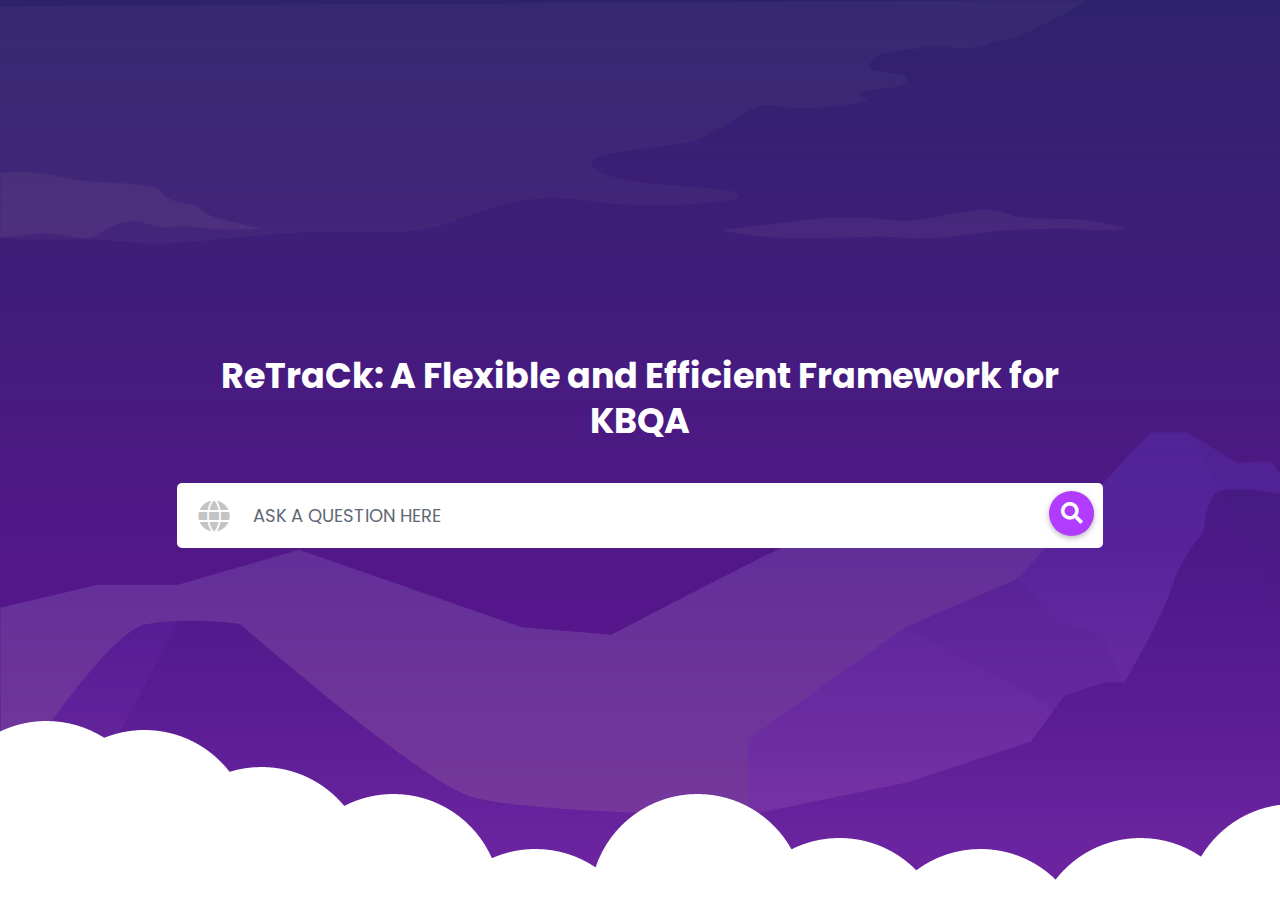
<file: papers/ReTraCk/static/index.html>
<!doctype html>
<html class="no-js" lang="zxx">
<head>
    <meta charset="utf-8">
    <meta http-equiv="x-ua-compatible" content="ie=edge">
    <title>ReTraCk Demo</title>
    <meta name="description" content="">
    <meta name="viewport" content="width=device-width, initial-scale=1">
    <link rel="shortcut icon" type="image/x-icon" href="assets/img/favicon.ico">

    <!-- CSS here -->
    <!--    <link rel="stylesheet" href="assets/css/bootstrap.min.css">-->
    <link rel="stylesheet" href="assets/css/mdb.min.css">
    <link rel="stylesheet" href="assets/css/owl.carousel.min.css">
    <link rel="stylesheet" href="assets/css/slicknav.css">
    <link rel="stylesheet" href="assets/css/flaticon.css">
    <link rel="stylesheet" href="assets/css/progressbar_barfiller.css">
    <link rel="stylesheet" href="assets/css/gijgo.css">
    <link rel="stylesheet" href="assets/css/magnific-popup.css">
    <link rel="stylesheet" href="assets/css/fontawesome-all.min.css">
    <link rel="stylesheet" href="assets/css/themify-icons.css">
    <link rel="stylesheet" href="assets/css/slick.css">
    <link rel="stylesheet" href="assets/css/nice-select.css">
    <link rel="stylesheet" href="assets/css/style.css">
</head>
<body>
<!-- ? Preloader Start -->
<div id="preloader-active" style="display: none;">
    <div class="preloader d-flex align-items-center justify-content-center">
        <div class="preloader-inner position-relative">
            <div class="preloader-circle"></div>
            <div class="preloader-img pere-text">
                <img src="assets/img/logo/loder.png" alt="">
            </div>
        </div>
    </div>
</div>
<!-- header end -->
<main>
    <!-- Hero Area Start-->
    <div class="slider-area">
        <div class="single-slider slider-height d-flex align-items-center">
            <div class="container">
                <div class="row justify-content-center">
                    <div class="col-xl-10 col-lg-11">
                        <!-- Hero Caption -->
                        <div class="hero__caption">
                            <h1>ReTraCk: A Flexible and Efficient Framework for KBQA</h1>
                        </div>
                        <!--Hero form -->
                        <form class="search-box">
                            <div class="input-form">
                                <input type="text" placeholder="ASK A QUESTION HERE" id="questionInputArea"
                                       data-mdb-toggle="dropdown" aria-haspopup="true" aria-expanded="false"
                                       autocomplete="off">
                                <ul class="dropdown-menu" aria-labelledby="questionInputArea">
                                    <li><a class="dropdown-item disabled" href="#">GrailQA</a></li>
                                    <li><a class="dropdown-item" href="#">what conference was held at back bay events center</a></li>
                                    <li><a class="dropdown-item" href="#">what manufactured drug have a octagons shape</a></li>
                                    <li><a class="dropdown-item" href="#">which journal did don slater serve as the editor in chief</a></li>
                                    <li><a class="dropdown-item" href="#">name the episode of a radio program whose artist is billy taylor</a></li>
                                    <li><a class="dropdown-item" href="#">what is the name of the exhibition that has the same exhibition curator with venice biennale of architecture taiwan pavillion 2006</a></li>
                                    <li><a class="dropdown-item disabled" href="#">WebQuestion Simple</a></li>
                                    <li><a class="dropdown-item" href="#">what does jamaican people speak</a></li>
                                    <li><a class="dropdown-item" href="#">who is governor of ohio 2011</a></li>
                                    <li><a class="dropdown-item" href="#">where did the name rome come from</a></li>
                                    <li><a class="dropdown-item" href="#">where was george washington carver from</a></li>
                                    <li><a class="dropdown-item" href="#">what town was martin luther king assassinated in</a></li>
                                </ul>
                                <!-- icon search -->
                                <button type="button" class="btn btn-secondary btn-floating btn-lg search-form"
                                        id="questionSearchBtn">
                                    <i class="fas fa-search"></i>
                                </button>
                                <!-- icon search -->
                                <div class="world-form">
                                    <i class="fas fa-globe"></i>
                                </div>
                            </div>
                        </form>
                    </div>
                </div>
            </div>
        </div>
    </div>
    <div id="answer-area" style="display:none;">
<!--    <div id="answer-area">-->
        <section class="display-text-area">
            <div class="container box_1170">
                <h3 class="text-heading">Answer</h3>
                <div class="accordion-body">
                    <p id="answer-text-area">
                    </p>
                </div>
            </div>
        </section>
        <section class="display-text-area">
            <div class="container">
                <h3 class="text-heading">Input Interpretation</h3>
                <div class="accordion" id="accordionExample">

                    <div class="accordion-item">
                        <h2 class="accordion-header" id="headingSparql">
                            <button
                                    class="accordion-button collapsed"
                                    type="button"
                                    data-mdb-toggle="collapse"
                                    data-mdb-target="#collapseSparql"
                                    aria-expanded="false"
                                    aria-controls="collapseSparql">
                                Prediction SPARQL Query
                            </button>
                        </h2>
                        <div
                                id="collapseSparql"
                                class="accordion-collapse collapse"
                                aria-labelledby="headingSparql">
                            <div class="accordion-body" id="sparql-area">

                            </div>
                        </div>
                    </div>

                    <div class="accordion-item">
                        <h2 class="accordion-header" id="headingLogic">
                            <button
                                    class="accordion-button collapsed"
                                    type="button"
                                    data-mdb-toggle="collapse"
                                    data-mdb-target="#collapseLogic"
                                    aria-expanded="false"
                                    aria-controls="collapseLogic">
                                Prediction Logic Form
                            </button>
                        </h2>
                        <div
                                id="collapseLogic"
                                class="accordion-collapse collapse"
                                aria-labelledby="headingLogic">
                            <div class="accordion-body" id="logic-form-area">
                                <div class="tree">
                                    <ul><li><a href="#" class="btn btn-default">AND</a><ul><li><a href="#" class="btn btn-default">digicams.camera_color_filter_array_type</a></li><li><a href="#" class="btn btn-default">JOIN</a><ul><li><a href="#" class="btn btn-default">R</a><ul><li><a href="#" class="btn btn-default">digicams.digital_camera.color_filter_array_type</a></li></ul></li><li><a href="#" class="btn btn-default">JOIN</a><ul><li><a href="#" class="btn btn-default">R</a><ul><li><a href="#" class="btn btn-default">digicams.camera_compressed_format.cameras</a></li></ul></li><li><a href="#" class="btn btn-default">m.03q44xr</a></li></ul></li></ul></li></ul></li></ul>
                                </div>
                            </div>
                        </div>
                    </div>

                    <div class="accordion-item">
                        <h2 class="accordion-header" id="headingEntity">
                            <button
                                    class="accordion-button"
                                    type="button"
                                    data-mdb-toggle="collapse"
                                    data-mdb-target="#collapseEntity"
                                    aria-controls="collapseEntity">
                                Entity Linking Candidates
                            </button>
                        </h2>
                        <div
                                id="collapseEntity"
                                class="accordion-collapse collapse show"
                                aria-labelledby="headingEntity">
                            <div class="accordion-body">
                                <p id="entity-text-area">
                                    who is the current president of
                                    <a tabindex="0"
                                       class="btn btn-secondary popover-dismiss"
                                       role="button"
                                       data-mdb-placement="top"
                                       data-mdb-toggle="popover"
                                       data-mdb-trigger="focus"
                                       title="Dismissible popover"
                                       data-mdb-content="And here's some amazing content. It's very engaging. Right?">
                                        chile
                                    </a>
                                    2011
                                </p>
                            </div>
                        </div>
                    </div>

                    <div class="accordion-item">
                        <h2 class="accordion-header" id="headingRelation">
                            <button
                                    class="accordion-button collapsed"
                                    type="button"
                                    data-mdb-toggle="collapse"
                                    data-mdb-target="#collapseRelation"
                                    aria-expanded="false"
                                    aria-controls="collapseRelation">
                                Schema Items (Relation)
                            </button>
                        </h2>
                        <div
                                id="collapseRelation"
                                class="accordion-collapse collapse"
                                aria-labelledby="headingRelation">
                            <div class="accordion-body">
                                <div class="progress-table-wrap">
                                    <div class="progress-table">
                                        <div class="table-head">
                                            <div class="serial">#</div>
                                            <div class="schema">Schema (Relation)</div>
                                            <div class="percentage">Score</div>
                                        </div>
                                        <div id="table-row-rel">
                                            <div class="table-row">
                                                <div class="serial">01</div>
                                                <div class="schema">Canada</div>
                                                <div class="percentage">
                                                    <div class="progress">
                                                        <div class="progress-bar color-1" role="progressbar"
                                                             style="width: 80%"
                                                             aria-valuenow="80" aria-valuemin="0"
                                                             aria-valuemax="100"></div>
                                                    </div>
                                                </div>
                                            </div>
                                            <div class="table-row">
                                                <div class="serial">01</div>
                                                <div class="schema">Canada</div>
                                                <div class="percentage">
                                                    <div class="progress">
                                                        <div class="progress-bar color-1" role="progressbar"
                                                             style="width: 80%"
                                                             aria-valuenow="80" aria-valuemin="0"
                                                             aria-valuemax="100"></div>
                                                    </div>
                                                </div>
                                            </div>
                                            <div class="table-row">
                                                <div class="serial">01</div>
                                                <div class="schema">
                                                    <p>Canada <a href="#" class="stretched-link">Go somewhere</a></p>
                                                </div>
                                                <div class="percentage">
                                                    <div class="progress">
                                                        <div class="progress-bar color-1" role="progressbar"
                                                             style="width: 80%"
                                                             aria-valuenow="80" aria-valuemin="0"
                                                             aria-valuemax="100"></div>
                                                    </div>
                                                </div>
                                            </div>
                                            <div class="table-row">
                                                <div class="serial">01</div>
                                                <div class="schema">Canada</div>
                                                <div class="percentage">
                                                    <div class="progress">
                                                        <div class="progress-bar color-1" role="progressbar"
                                                             style="width: 80%"
                                                             aria-valuenow="80" aria-valuemin="0"
                                                             aria-valuemax="100"></div>
                                                    </div>
                                                </div>
                                            </div>
                                            <div class="table-row">
                                                <div class="serial">01</div>
                                                <div class="schema">Canada</div>
                                                <div class="percentage">
                                                    <div class="progress">
                                                        <div class="progress-bar color-1" role="progressbar"
                                                             style="width: 80%"
                                                             aria-valuenow="80" aria-valuemin="0"
                                                             aria-valuemax="100"></div>
                                                    </div>
                                                </div>
                                            </div>
                                            <div class="table-row">
                                                <div class="serial">01</div>
                                                <div class="schema">
                                                    medicine.routed_drug.marketed_formulationsmedicine.routed_drug.marketed_formulationsmedicine.routed_drug.marketed_formulationsmedicine.routed_drug.marketed_formulationsmedicine.routed_drug.marketed_formulations
                                                </div>
                                                <div class="percentage">
                                                    <div class="progress">
                                                        <div class="progress-bar color-1" role="progressbar"
                                                             style="width: 80%"
                                                             aria-valuenow="80" aria-valuemin="0"
                                                             aria-valuemax="100"></div>
                                                    </div>
                                                </div>
                                            </div>
                                        </div>
                                    </div>
                                </div>
                            </div>
                        </div>
                    </div>

                    <div class="accordion-item">
                        <h2 class="accordion-header" id="headingClass">
                            <button
                                    class="accordion-button collapsed"
                                    type="button"
                                    data-mdb-toggle="collapse"
                                    data-mdb-target="#collapseClass"
                                    aria-expanded="false"
                                    aria-controls="collapseClass">
                                Schema Items (Type)
                            </button>
                        </h2>
                        <div
                                id="collapseClass"
                                class="accordion-collapse collapse"
                                aria-labelledby="headingClass">
                            <div class="accordion-body">
                                <div class="progress-table-wrap">
                                    <div class="progress-table">
                                        <div class="table-head">
                                            <div class="serial">#</div>
                                            <div class="schema">Schema (Class)</div>
                                            <div class="percentage">Score</div>
                                        </div>
                                        <div id="table-row-cls">

                                        </div>
                                    </div>
                                </div>
                            </div>
                        </div>
                    </div>

                </div>
            </div>
        </section>
    </div>
</main>
<!-- Scroll Up -->
<!--<<button type="button" class="btn btn-secondary" id="back-top">-->
<!--    <a title="Go to Top" href="#"> <i class="fas fa-level-up-alt"></i></a>-->
<!--</button>-->

<!-- JS here -->

<script src="assets/js/vendor/modernizr-3.5.0.min.js"></script>
<!-- Jquery, Popper, Bootstrap -->
<script src="assets/js/vendor/jquery-1.12.4.min.js"></script>
<script src="assets/js/popper.min.js"></script>
<!--<script src="assets/js/bootstrap.min.js"></script>-->
<script src="assets/js/mdb.min.js"></script>
<!-- Jquery Mobile Menu -->
<script src="assets/js/jquery.slicknav.min.js"></script>

<!-- Jquery Slick , Owl-Carousel Plugins -->
<script src="assets/js/owl.carousel.min.js"></script>
<script src="assets/js/slick.min.js"></script>
<!-- One Page, Animated-HeadLin -->
<script src="assets/js/wow.min.js"></script>
<script src="assets/js/animated.headline.js"></script>
<script src="assets/js/jquery.magnific-popup.js"></script>

<!-- Date Picker -->
<script src="assets/js/gijgo.min.js"></script>
<!-- Nice-select, sticky -->
<script src="assets/js/jquery.nice-select.min.js"></script>
<script src="assets/js/jquery.sticky.js"></script>
<!-- Progress -->
<script src="assets/js/jquery.barfiller.js"></script>

<!-- counter , waypoint,Hover Direction -->
<script src="assets/js/jquery.counterup.min.js"></script>
<script src="assets/js/waypoints.min.js"></script>
<script src="assets/js/jquery.countdown.min.js"></script>
<script src="assets/js/hover-direction-snake.min.js"></script>

<!-- contact js -->
<script src="assets/js/contact.js"></script>
<script src="assets/js/jquery.form.js"></script>
<script src="assets/js/jquery.validate.min.js"></script>
<script src="assets/js/mail-script.js"></script>
<script src="assets/js/jquery.ajaxchimp.min.js"></script>

<!-- Jquery Plugins, main Jquery -->
<script src="assets/js/plugins.js"></script>
<script src="assets/js/main.js"></script>

</body>
</html>
</file>
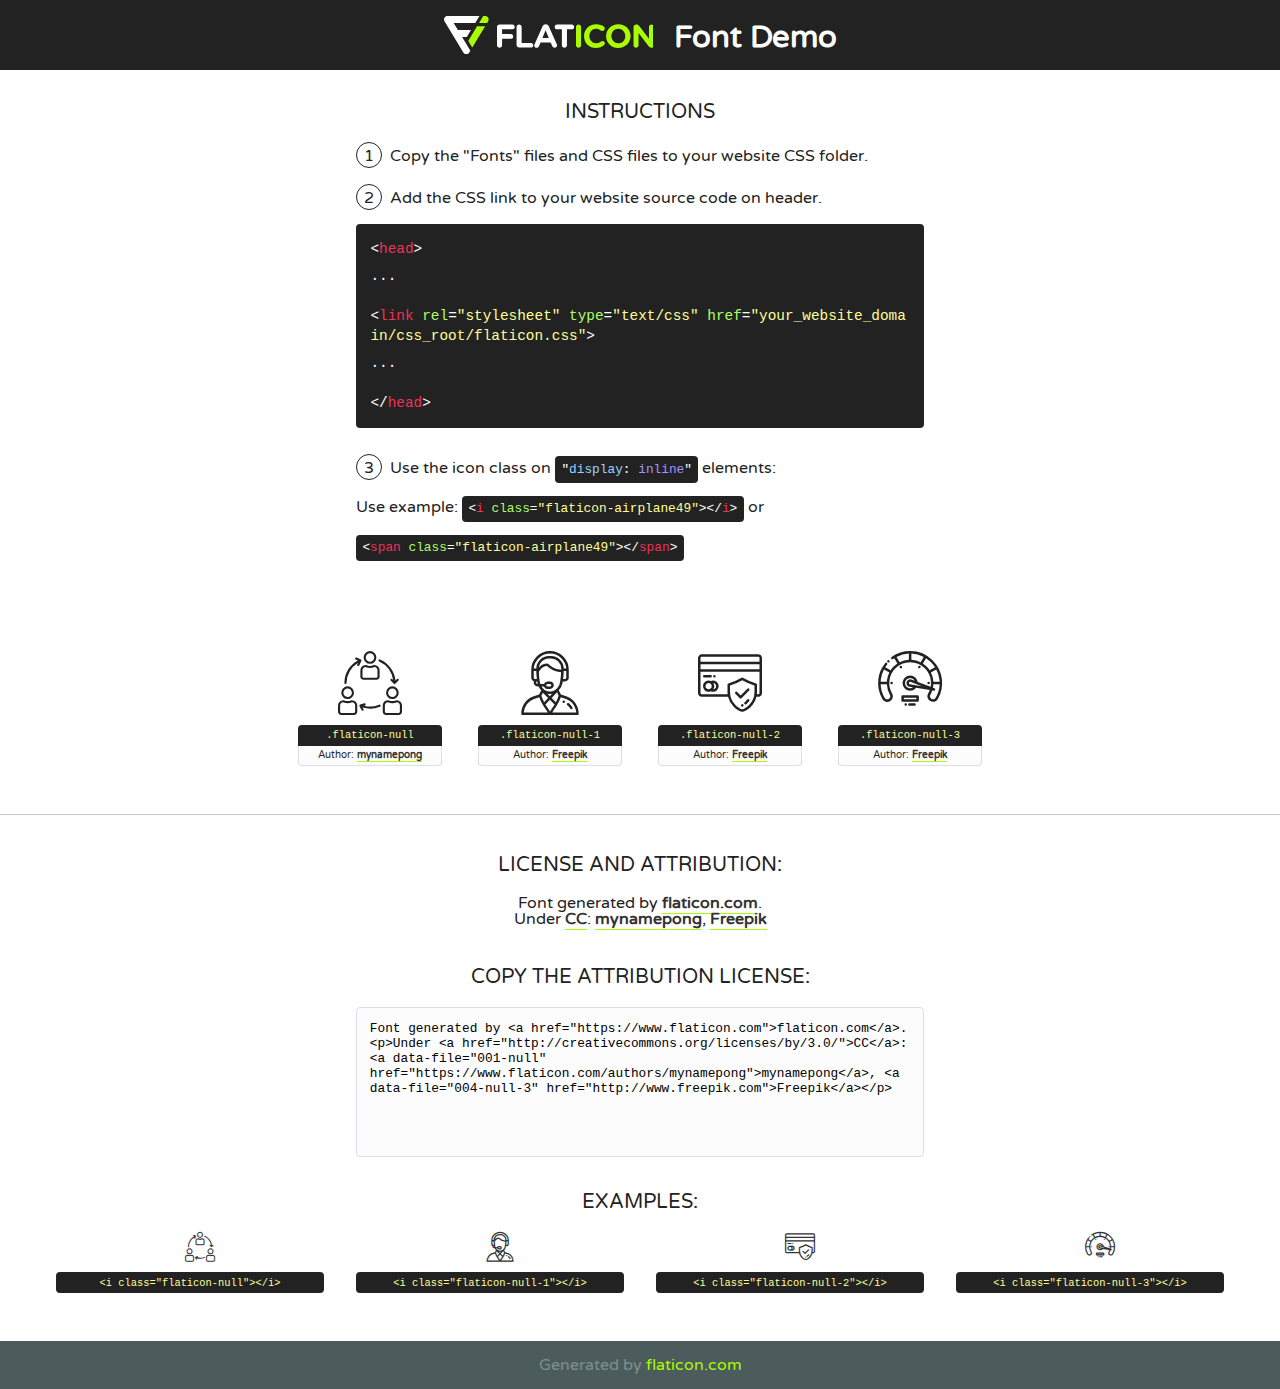
<file: papers/ReTraCk/static/assets/fonts/flaticon.html>
<!DOCTYPE html>
<!--
  Flaticon icon font: Flaticon
  Creation date: 03/06/2020 12:20
-->
<html>
<!DOCTYPE html>
<html>

<head>
    <title>Flaticon WebFont</title>
    <link href="http://fonts.googleapis.com/css?family=Varela+Round" rel="stylesheet" type="text/css" />
    <link rel="stylesheet" type="text/css" href="flaticon.css">
    <meta charset="UTF-8">
    <style>
    html, body, div, span, applet, object, iframe,
    h1, h2, h3, h4, h5, h6, p, blockquote, pre,
    a, abbr, acronym, address, big, cite, code,
    del, dfn, em, img, ins, kbd, q, s, samp,
    small, strike, strong, sub, sup, tt, var,
    b, u, i, center,
    dl, dt, dd, ol, ul, li,
    fieldset, form, label, legend,
    table, caption, tbody, tfoot, thead, tr, th, td,
    article, aside, canvas, details, embed, 
    figure, figcaption, footer, header, hgroup, 
    menu, nav, output, ruby, section, summary,
    time, mark, audio, video {
        margin: 0;
        padding: 0;
        border: 0;
        font-size: 100%;
        font: inherit;
        vertical-align: baseline;
    }
    /* HTML5 display-role reset for older browsers */
    article, aside, details, figcaption, figure, 
    footer, header, hgroup, menu, nav, section {
        display: block;
    }
    body {
        line-height: 1;
    }
    ol, ul {
        list-style: none;
    }
    blockquote, q {
        quotes: none;
    }
    blockquote:before, blockquote:after,
    q:before, q:after {
        content: '';
        content: none;
    }
    table {
        border-collapse: collapse;
        border-spacing: 0;
    }
    body {
        font-family: 'Varela Round', Helvetica, Arial, sans-serif;
        font-size: 16px;
        color: #222;
    }
    a {
        color: #333;
        border-bottom: 1px solid #a9fd00;
        font-weight: bold;
        text-decoration: none;
    }
    * {
        -moz-box-sizing: border-box;
        -webkit-box-sizing: border-box;
        box-sizing: border-box;
        margin: 0;
        padding: 0;
    }
    [class^="flaticon-"]:before, [class*=" flaticon-"]:before, [class^="flaticon-"]:after, [class*=" flaticon-"]:after {
        font-family: Flaticon;
        font-size: 30px;
        font-style: normal;
        margin-left: 20px;
        color: #333;
    }
    .wrapper {
        max-width: 600px;
        margin: auto;
        padding: 0 1em;
    }
    .title {
        font-size: 1.25em;
        text-align: center;
        margin-bottom: 1em;
        text-transform: uppercase;
    }
    header {
        text-align: center;
        background-color: #222;
        color: #fff;
        padding: 1em;
    }
    header .logo {
        width: 210px;
        height: 38px;
        display: inline-block;
        vertical-align: middle;
        margin-right: 1em;
        border: none;
    }
    header strong {
        font-size: 1.95em;
        font-weight: bold;
        vertical-align: middle;
        margin-top: 5px;
        display: inline-block;
    }
    .demo {
        margin: 2em auto;
        line-height: 1.25em;
    }
    .demo ul li {
        margin-bottom: 1em;
    }
    .demo ul li .num {
        color: #222;
        border-radius: 20px;
        display: inline-block;
        width: 26px;
        padding: 3px;
        height: 26px;
        text-align: center;
        margin-right: 0.5em;
        border: 1px solid #222;
    }
    .demo ul li code {
        background-color: #222;
        border-radius: 4px;
        padding: 0.25em 0.5em;
        display: inline-block;
        color: #fff;
        font-family: Consolas,Monaco,Lucida Console,Liberation Mono,DejaVu Sans Mono,Bitstream Vera Sans Mono,Courier New, monospace;
        font-weight: lighter;
        margin-top: 1em;
        font-size: 0.8em;
        word-break: break-all;
    }
    .demo ul li code.big {
        padding: 1em;
        font-size: 0.9em;
    }
    .demo ul li code .red {
        color: #EF3159;
    }
    .demo ul li code .green {
        color: #ACFF65;
    }
    .demo ul li code .yellow {
        color: #FFFF99;
    }
    .demo ul li code .blue {
        color: #99D3FF;
    }
    .demo ul li code .purple {
        color: #A295FF;
    }
    .demo ul li code .dots {
        margin-top: 0.5em;
        display: block;
    }
    #glyphs {
        border-bottom: 1px solid #ccc;
        padding: 2em 0;
        text-align: center;
    }
    .glyph {
        display: inline-block;
        width: 9em;
        margin: 1em;
        text-align: center;
        vertical-align: top;
        background: #FFF;
    }
    .glyph .glyph-icon {
        padding: 10px;
        display: block;
        font-family:"Flaticon";
        font-size: 64px;
        line-height: 1;
    }
    .glyph .glyph-icon:before {
        font-size: 64px;
        color: #222;
        margin-left: 0;
    }
    .class-name {
        font-size: 0.65em;
        background-color: #222;
        color: #fff;
        border-radius: 4px 4px 0 0;
        padding: 0.5em;
        color: #FFFF99;
        font-family: Consolas,Monaco,Lucida Console,Liberation Mono,DejaVu Sans Mono,Bitstream Vera Sans Mono,Courier New, monospace;
    }
    .author-name {
        font-size: 0.6em;
        background-color: #fcfcfd;
        border: 1px solid #DEDEE4;
        border-top: 0;
        border-radius: 0 0 4px 4px;
        padding: 0.5em;
    }
    .class-name:last-child {
        font-size: 10px;
        color:#888;
    }
    .class-name:last-child a {
        font-size: 10px;
        color:#555;
    }
    .class-name:last-child a:hover {
        color:#a9fd00;
    }
    .glyph > input {
        display: block;
        width: 100px;
        margin: 5px auto;
        text-align: center;
        font-size: 12px;
        cursor: text;
    }
    .glyph > input.icon-input {
        font-family:"Flaticon";
        font-size: 16px;
        margin-bottom: 10px;
    }
    .attribution .title {
        margin-top: 2em;
    }
    .attribution textarea {
        background-color: #fcfcfd;
        padding: 1em;
        border: none;
        box-shadow: none;
        border: 1px solid #DEDEE4;
        border-radius: 4px;
        resize: none;
        width: 100%;
        height: 150px;
        font-size: 0.8em;
        font-family: Consolas,Monaco,Lucida Console,Liberation Mono,DejaVu Sans Mono,Bitstream Vera Sans Mono,Courier New, monospace;
        -webkit-appearance: none;
    }
    .iconsuse {
        margin: 2em auto;
        text-align: center;
        max-width: 1200px;
    }
    .iconsuse:after {
        content: '';
        display: table;
        clear: both;
    }
    .iconsuse .image {
        float: left;
        width: 25%;
        padding: 0 1em;
    }
    .iconsuse .image p {
        margin-bottom: 1em;
    }
    .iconsuse .image span {
        display: block;
        font-size: 0.65em;
        background-color: #222;
        color: #fff;
        border-radius: 4px;
        padding: 0.5em;
        color: #FFFF99;
        margin-top: 1em;
        font-family: Consolas,Monaco,Lucida Console,Liberation Mono,DejaVu Sans Mono,Bitstream Vera Sans Mono,Courier New, monospace;
    }
    #footer {
        text-align: center;
        background-color: #4C5B5C;
        color: #7c9192;
        padding: 1em;
    }
    #footer a {
        border: none;
        color: #a9fd00;
        font-weight: normal;
    }
    @media (max-width: 960px) {
        .iconsuse .image {
            width: 50%;
        }
    }
    @media (max-width: 560px) {
        .iconsuse .image {
            width: 100%;
        }
    }
    </style>
</head>

<body class="characters-off">

    <header>
        <a href="https://www.flaticon.com" target="_blank" class="logo">
            <svg version="1.1" xmlns="http://www.w3.org/2000/svg" xmlns:xlink="http://www.w3.org/1999/xlink" xmlns:a="http://ns.adobe.com/AdobeSVGViewerExtensions/3.0/" viewBox="0 0 560.875 102.036" enable-background="new 0 0 560.875 102.036" xml:space="preserve">
                <defs>
                </defs>
                <g>
                    <g class="letters">
                        <path fill="#ffffff" d="M141.596,29.675c0-3.777,2.985-6.767,6.764-6.767h34.438c3.426,0,6.15,2.728,6.15,6.15
                        c0,3.43-2.724,6.149-6.15,6.149h-27.674v13.091h23.719c3.429,0,6.151,2.724,6.151,6.15c0,3.43-2.723,6.149-6.151,6.149h-23.719
                        v17.574c0,3.773-2.986,6.761-6.764,6.761c-3.779,0-6.764-2.989-6.764-6.761V29.675z"></path>
                        <path fill="#ffffff" d="M193.844,29.149c0-3.781,2.985-6.767,6.764-6.767c3.776,0,6.763,2.985,6.763,6.767v42.957h25.039
                        c3.426,0,6.149,2.726,6.149,6.153c0,3.425-2.723,6.15-6.149,6.15h-31.802c-3.779,0-6.764-2.986-6.764-6.768V29.149z"></path>
                        <path fill="#ffffff" d="M241.891,75.71l21.438-48.407c1.492-3.341,4.215-5.357,7.906-5.357h0.792
                        c3.686,0,6.323,2.017,7.815,5.357l21.439,48.407c0.436,0.967,0.701,1.845,0.701,2.723c0,3.602-2.809,6.501-6.414,6.501
                        c-3.161,0-5.269-1.845-6.499-4.655l-4.132-9.661h-27.059l-4.301,10.102c-1.144,2.631-3.426,4.214-6.237,4.214
                        c-3.517,0-6.24-2.81-6.24-6.325C241.1,77.64,241.451,76.677,241.891,75.71z M279.932,58.666l-8.521-20.297l-8.526,20.297H279.932
                        z"></path>
                        <path fill="#ffffff" d="M314.864,35.387H301.86c-3.429,0-6.239-2.813-6.239-6.238c0-3.429,2.811-6.24,6.239-6.24h39.533
                        c3.426,0,6.237,2.811,6.237,6.24c0,3.425-2.811,6.238-6.237,6.238h-13.001v42.785c0,3.773-2.99,6.761-6.764,6.761
                        c-3.779,0-6.764-2.989-6.764-6.761V35.387z"></path>
                        <path fill="#A9FD00" d="M352.615,29.149c0-3.781,2.985-6.767,6.767-6.767c3.774,0,6.761,2.985,6.761,6.767v49.024
                        c0,3.773-2.987,6.761-6.761,6.761c-3.781,0-6.767-2.989-6.767-6.761V29.149z"></path>
                        <path fill="#A9FD00" d="M374.132,53.836v-0.179c0-17.481,13.178-31.801,32.065-31.801c9.22,0,15.459,2.458,20.557,6.238
                        c1.402,1.054,2.637,2.985,2.637,5.357c0,3.692-2.985,6.59-6.681,6.59c-1.845,0-3.071-0.702-4.044-1.319
                        c-3.776-2.813-7.729-4.393-12.562-4.393c-10.364,0-17.831,8.611-17.831,19.154v0.173c0,10.542,7.291,19.329,17.831,19.329
                        c5.715,0,9.492-1.756,13.359-4.834c1.049-0.874,2.458-1.491,4.039-1.491c3.429,0,6.325,2.813,6.325,6.236
                        c0,2.106-1.056,3.78-2.282,4.834c-5.539,4.834-12.036,7.733-21.878,7.733C387.572,85.464,374.132,71.493,374.132,53.836z"></path>
                        <path fill="#A9FD00" d="M433.009,53.836v-0.179c0-17.481,13.79-31.801,32.766-31.801c18.981,0,32.592,14.143,32.592,31.628v0.173
                        c0,17.483-13.785,31.807-32.769,31.807C446.625,85.464,433.009,71.32,433.009,53.836z M484.224,53.836v-0.179
                        c0-10.539-7.725-19.326-18.626-19.326c-10.893,0-18.449,8.611-18.449,19.154v0.173c0,10.542,7.73,19.329,18.626,19.329
                        C476.676,72.986,484.224,64.378,484.224,53.836z"></path>
                        <path fill="#A9FD00" d="M506.233,29.321c0-3.774,2.99-6.763,6.767-6.763h1.401c3.252,0,5.183,1.583,7.029,3.953l26.093,34.265
                        V29.059c0-3.692,2.99-6.677,6.681-6.677c3.683,0,6.671,2.985,6.671,6.677v48.934c0,3.78-2.987,6.765-6.764,6.765h-0.436
                        c-3.257,0-5.188-1.581-7.034-3.953l-27.056-35.492v32.944c0,3.687-2.985,6.676-6.678,6.676c-3.683,0-6.673-2.989-6.673-6.676
                        V29.321z"></path>
                    </g>
                    <g class="insignia">
                        <path fill="#ffffff" d="M48.372,56.137h12.517l11.156-18.537H37.186L25.688,18.539h57.825L94.668,0H9.271
                        C5.925,0,2.842,1.801,1.198,4.716c-1.644,2.907-1.593,6.482,0.134,9.343l50.38,83.501c1.678,2.781,4.689,4.476,7.938,4.476
                        c3.246,0,6.257-1.695,7.935-4.476l2.898-4.804L48.372,56.137z"></path>
                        <g class="i">
                            <path fill="#A9FD00" d="M93.575,18.539h0.031v0.004l21.652,0.004l2.705-4.488c1.727-2.861,1.778-6.436,0.133-9.343
                            C116.454,1.801,113.371,0,110.026,0h-5.294L93.575,18.539z"></path>
                            <polygon fill="#A9FD00" points="88.291,27.356 64.725,66.486 75.519,84.404 109.942,27.356"></polygon>
                        </g>
                    </g>
                </g>
            </svg>
        </a>
        <strong>Font Demo</strong>
    </header>


    <section class="demo wrapper">

        <p class="title">Instructions</p>

        <ul>
            <li>
                <span class="num">1</span>Copy the "Fonts" files and CSS files to your website CSS folder.
            </li>
            <li>
                <span class="num">2</span>Add the CSS link to your website source code on header.
                <code class="big">
                    &lt;<span class="red">head</span>&gt;
                    <br/><span class="dots">...</span>
                    <br/>&lt;<span class="red">link</span> <span class="green">rel</span>=<span class="yellow">"stylesheet"</span> <span class="green">type</span>=<span class="yellow">"text/css"</span> <span class="green">href</span>=<span class="yellow">"your_website_domain/css_root/flaticon.css"</span>&gt;
                    <br/><span class="dots">...</span>
                    <br/>&lt;/<span class="red">head</span>&gt;
                </code>
            </li>

            <li>
                <p>
                    <span class="num">3</span>Use the icon class on <code>"<span class="blue">display</span>:<span class="purple"> inline</span>"</code> elements:
                    <br />
                    Use example: <code>&lt;<span class="red">i</span> <span class="green">class</span>=<span class="yellow">&quot;flaticon-airplane49&quot;</span>&gt;&lt;/<span class="red">i</span>&gt;</code> or <code>&lt;<span class="red">span</span> <span class="green">class</span>=<span class="yellow">&quot;flaticon-airplane49&quot;</span>&gt;&lt;/<span class="red">span</span>&gt;</code>
            </li>
        </ul>

    </section>




   <section id="glyphs">          
    
      
        <div class="glyph"><div class="glyph-icon flaticon-null"></div>
            <div class="class-name">.flaticon-null</div>
            <div class="author-name">Author: <a data-file="001-null" href="https://www.flaticon.com/authors/mynamepong">mynamepong</a> </div> 
        </div>        
        
        <div class="glyph"><div class="glyph-icon flaticon-null-1"></div>
            <div class="class-name">.flaticon-null-1</div>
            <div class="author-name">Author: <a data-file="002-null-1" href="http://www.freepik.com">Freepik</a> </div> 
        </div>        
        
        <div class="glyph"><div class="glyph-icon flaticon-null-2"></div>
            <div class="class-name">.flaticon-null-2</div>
            <div class="author-name">Author: <a data-file="003-null-2" href="http://www.freepik.com">Freepik</a> </div> 
        </div>        
        
        <div class="glyph"><div class="glyph-icon flaticon-null-3"></div>
            <div class="class-name">.flaticon-null-3</div>
            <div class="author-name">Author: <a data-file="004-null-3" href="http://www.freepik.com">Freepik</a> </div> 
        </div>        
        

    </section>



    <section class="attribution wrapper"   style="text-align:center;">

      <div class="title">License and attribution:</div><div class="attrDiv">Font generated by <a href="https://www.flaticon.com">flaticon.com</a>. <div><p>Under <a href="http://creativecommons.org/licenses/by/3.0/">CC</a>: <a data-file="001-null" href="https://www.flaticon.com/authors/mynamepong">mynamepong</a>, <a data-file="004-null-3" href="http://www.freepik.com">Freepik</a></p>  </div>
      </div>
      <div class="title">Copy the Attribution License:</div>

    <textarea onclick="this.focus();this.select();">Font generated by &lt;a href=&quot;https://www.flaticon.com&quot;&gt;flaticon.com&lt;/a&gt;. <p>Under <a href="http://creativecommons.org/licenses/by/3.0/">CC</a>: <a data-file="001-null" href="https://www.flaticon.com/authors/mynamepong">mynamepong</a>, <a data-file="004-null-3" href="http://www.freepik.com">Freepik</a></p>  
     </textarea>

    </section>

    <section class="iconsuse">

          <div class="title">Examples:</div>            
             
            <div class="image">
                <p>
                    <i class="glyph-icon flaticon-null"></i> 
                    <span>&lt;i class=&quot;flaticon-null&quot;&gt;&lt;/i&gt;</span>
                </p>
            </div>
            
            <div class="image">
                <p>
                    <i class="glyph-icon flaticon-null-1"></i> 
                    <span>&lt;i class=&quot;flaticon-null-1&quot;&gt;&lt;/i&gt;</span>
                </p>
            </div>
            
            <div class="image">
                <p>
                    <i class="glyph-icon flaticon-null-2"></i> 
                    <span>&lt;i class=&quot;flaticon-null-2&quot;&gt;&lt;/i&gt;</span>
                </p>
            </div>
            
            <div class="image">
                <p>
                    <i class="glyph-icon flaticon-null-3"></i> 
                    <span>&lt;i class=&quot;flaticon-null-3&quot;&gt;&lt;/i&gt;</span>
                </p>
            </div>
                       
        </div>
                            
    </section>

<div id="footer">
    <div>Generated by <a href="https://www.flaticon.com">flaticon.com</a>
    </div>
</div>



</body>
</html>
</file>
<file: papers/ReTraCk/static/assets/css/flaticon.css>
/*
  	Flaticon icon font: Flaticon
  	Creation date: 03/06/2020 12:20
  	*/

@font-face {
  font-family: "Flaticon";
  src: url("../fonts/Flaticon.eot");
  src: url("../fonts/Flaticon.eot?#iefix") format("embedded-opentype"),
       url("../fonts/Flaticon.woff2") format("woff2"),
       url("../fonts/Flaticon.woff") format("woff"),
       url("../fonts/Flaticon.ttf") format("truetype"),
       url("../fonts/Flaticon.svg#Flaticon") format("svg");
  font-weight: normal;
  font-style: normal;
}

@media screen and (-webkit-min-device-pixel-ratio:0) {
  @font-face {
    font-family: "Flaticon";
    src: url("../fonts/Flaticon.svg#Flaticon") format("svg");
  }
}

[class^="flaticon-"]:before, [class*=" flaticon-"]:before,
[class^="flaticon-"]:after, [class*=" flaticon-"]:after {   
  font-family: Flaticon;
font-style: normal;
}

.flaticon-null:before { content: "\f100"; }
.flaticon-null-1:before { content: "\f101"; }
.flaticon-null-2:before { content: "\f102"; }
.flaticon-null-3:before { content: "\f103"; }
</file>
<file: papers/ReTraCk/static/assets/css/progressbar_barfiller.css>
/* Custom Code skills */
.single-skill{
  display: flex;
}

.single-skill span {
	color: #79838b;
	font-size: 13px;
	font-weight: 300;
	letter-spacing: 0;
	margin-bottom: 14px;
	display: block;
}
.single-skill .bar-progress {
	width: 100%;
}
.single-skill .bar-title {
  width: 20%;
  margin-bottom: 19px;
}

.skills-content {
  padding-top: 200px;
  padding-left: 70px;
}

.skills-shape-bg {
  height: 651px;
  width: 868px;
  position: absolute;
  content: "";
  border: 2px solid #4d4d4d;
  left: 40%;
  top: 255px;
}

.skills-shape-bg::before {
  position: absolute;
  content: "";
  height: 465px;
  width: 300px;
  border: 2px solid #4d4d4d;
  left: -35%;
  top: 50%;
  transform: translateY(-50%);
  border-right: 0;
}



/* Default */
.barfiller {
	width: 100%;
	height: 10px;
	background: #f6f9fc;
  position: relative;
  border-radius: 5px;
}

.barfiller .fill {
  display: block;
  position: relative;
  width: 0px;
  height: 100%;
  background: #333;
  z-index: 1;
  border-radius: 5px;
}

.barfiller .tipWrap { display: none; }

.barfiller .tip {
  margin-top: -28px;
  padding: 2px 4px;
  font-size: 16px;
  color: #09cc7f;
  left: 0px;
  position: absolute;
  z-index: 2;
  background: transparent;
  font-weight: 800;
}

.barfiller .tip:after {
  border: solid;
  border-color: rgba(0,0,0,.8) transparent;
  border-width: 6px 6px 0 6px;
  content: "";
  display: block;
  position: absolute;
  left: 9px;
  top: 100%;
  z-index: 9;
  display: none;
  
}
</file>
<file: papers/ReTraCk/static/assets/css/gijgo.css>
.gj-button {
    background-color: #f5f5f5;
    border: 1px solid #ddd;
    color: #000;
    border-radius: 3px;
    padding: 6px 10px;
    cursor: pointer;
}

.gj-unselectable {
    -webkit-touch-callout: none;
    -webkit-user-select: none;
    -khtml-user-select: none;
    -moz-user-select: none;
    -ms-user-select: none;
    user-select: none;
}

.gj-row {
    display: -webkit-box;
    display: -ms-flexbox;
    display: flex;
    -ms-flex-wrap: wrap;
    flex-wrap: wrap;
}

.gj-margin-left-5 {
    margin-left: 5px;
}

.gj-margin-left-10 {
    margin-left: 10px;
}

.gj-width-full {
    width: 100%;
}

.gj-cursor-pointer {
    cursor: pointer;
}

.gj-text-align-center {
    text-align: center;
}

.gj-font-size-16 {
    font-size: 16px;
}

.gj-hidden {
    display: none;
}

/** Material Design */
.gj-button-md {
    background: 0 0;
    border: none;
    border-radius: 2px;
    color: rgba(0, 0, 0, 0.87);
    position: relative;
    height: 36px;
    margin: 0;
    min-width: 64px;
    padding: 0 16px;
    display: inline-block;
    font-family: "Roboto","Helvetica","Arial",sans-serif;
    font-size: 1rem;
    font-weight: 500;
    text-transform: uppercase;
    letter-spacing: 0;
    overflow: hidden;
    will-change: box-shadow;
    transition: box-shadow .2s cubic-bezier(.4,0,1,1),background-color .2s cubic-bezier(.4,0,.2,1),color .2s cubic-bezier(.4,0,.2,1);
    outline: none;
    cursor: pointer;
    text-decoration: none;
    text-align: center;
    line-height: 36px;
    vertical-align: middle;
    overflow: hidden;
    -webkit-user-select: none;
    -moz-user-select: none;
    -ms-user-select: none;
    user-select: none;
}

.gj-button-md:hover {
    background-color: rgba(158,158,158,.2);
}

.gj-button-md:disabled {
    color: rgba(0,0,0,.26);
    background: 0 0;
}

.gj-button-md .material-icons,
.gj-button-md .gj-icon {
    vertical-align: middle;
    /*font-size: 1.3rem;
    margin-right: 4px;*/
}

.gj-button-md.gj-button-md-icon {
    width: 24px;
    height: 31px;
    min-width: 24px;
    padding: 0px;
    display: table;
}

.gj-button-md.gj-button-md-icon .material-icons,
.gj-button-md.gj-button-md-icon .gj-icon {
    display: table-cell;
    margin-right: 0px;
    width: 24px;
    height: 24px;
}

.gj-button-md.active {
    background-color: rgba(158,158,158,.4);
}

.gj-button-md-group {
    position: relative;
    display: inline-block;
    vertical-align: middle;
}
.gj-textbox-md {
	/* border: none; */
	/* border-bottom: 1px solid rgba(0,0,0,.42); */
	display: block;
	font-family: "Helvetica","Arial",sans-serif;
	font-size: 16px;
	line-height: 16px;
	/* padding: 4px 0px; */
	margin: 0;
	/* width: 100%; */
	background: 0 0;
	/* text-align: ; */
	color: rgba(0,0,0,.87);
	padding-left: 44px;
	border: 1px solid #dca73a;
	/* padding: 15px 15px; */
	/* text-align: center; */
	width: 177px;
	height: 55px;
	border-radius: 5px;
}
.gj-textbox-md:focus,
.gj-textbox-md:active {
    /* border-bottom: 2px solid rgba(0,0,0,.42); */
    outline: none;
}

.gj-textbox-md::placeholder {
    color: #8e8e8e;
}

.gj-textbox-md:-ms-input-placeholder {
    color: #8e8e8e;
}

.gj-textbox-md::-ms-input-placeholder {
    color: #8e8e8e;
}

.gj-md-spacer-24 {
    min-width: 24px;
    width: 24px;
    display: inline-block;
}

.gj-md-spacer-32 {
    min-width: 32px;
    width: 32px;
    display: inline-block;
}

.gj-modal {
    position: fixed;
    top: 0;
    right: 0;
    bottom: 0;
    left: 0;
    z-index: 1203;
    display: none;
    overflow: hidden;
    -webkit-overflow-scrolling: touch;
    outline: 0;
    background-color: rgba(0, 0, 0, 0.54118);
    transition: 200ms ease opacity;
    will-change: opacity;
}

/* List */
ul.gj-list li [data-role="wrapper"] {
    display: table;
    width: 100%;
}

ul.gj-list li [data-role="checkbox"] {
    display: table-cell;
    vertical-align:middle;
    text-align:center;
}

ul.gj-list li [data-role="image"] {
    display: table-cell;
    vertical-align:middle;
    text-align:center;
}

ul.gj-list li [data-role="display"] {
    display: table-cell;
    vertical-align:middle;
    cursor: pointer;
}

ul.gj-list li [data-role="display"]:empty:before {
  content: "\200b"; /* unicode zero width space character */
}

/* List - Bootstrap */
ul.gj-list-bootstrap {
    padding-left: 0px;
    margin-bottom: 0px;
}

ul.gj-list-bootstrap li {
    padding: 0px;
}

ul.gj-list-bootstrap li [data-role="wrapper"] {
    padding: 0px 10px;
}

ul.gj-list-bootstrap li [data-role="checkbox"] {
    width: 24px;
    padding: 3px;
}

ul.gj-list-bootstrap li [data-role="image"] {
    width: 24px;
    height: 24px;
}

ul.gj-list-bootstrap li [data-role="display"] {
    padding: 8px 0px 8px 4px;
}

.list-group-item.active ul li, .list-group-item.active:focus ul li, .list-group-item.active:hover ul li {
    text-shadow: none;
    color:initial;
}

/* List - Material Design */
ul.gj-list-md {
    padding: 0px;
    list-style: none;
    list-style-type: none;
    line-height: 24px;
    letter-spacing: 0;
    color: #616161; /* Gray 700 */
}

ul.gj-list-md li {
    display: list-item;
    list-style-type: none;
    padding: 0px;
    min-height: unset;
    box-sizing: border-box;
    align-items: center;
    cursor: default;
    overflow: hidden;

    font-family: "Roboto","Helvetica","Arial",sans-serif;
    font-size: 16px;
    font-weight: 400;
    letter-spacing: .04em;
    line-height: 1;
    
    -webkit-flex-direction: row;
    -ms-flex-direction: row;
    flex-direction: row;
    -webkit-flex-wrap: nowrap;
    -ms-flex-wrap: nowrap;
    flex-wrap: nowrap;
}

ul.gj-list-md li [data-role="checkbox"] {
    height: 24px;
    width: 24px;
}

ul.gj-list-md li [data-role="image"] {
    height: 24px;
    width: 24px;
}

ul.gj-list-md li [data-role="display"] {
    padding: 8px 0px 8px 5px;
    order: 0;
    flex-grow: 2;
    text-decoration: none;
    box-sizing: border-box;
    align-items: center;
    text-align: left;
    color: rgba(0,0,0,.87);
}

ul.gj-list-md li.disabled>[data-role="wrapper"]>[data-role="display"] {
    color: #9E9E9E; /* Gray 500 */
}

.gj-list-md-active {
    background: #e0e0e0;
    color: #3f51b5;
}


/* Picker */
.gj-picker {
    position: absolute;
    z-index: 1203;
    background-color: #fff;
}

.gj-picker .selected {
    color: #fff;
}

/* Material Design */
.gj-picker-md {
    font-family: "Roboto","Helvetica","Arial",sans-serif;
    font-size: 16px;
    font-weight: 400;
    letter-spacing: .04em;
    line-height: 1;
    color: rgba(0,0,0,.87);
    border: 1px solid #E0E0E0;
}

.gj-modal .gj-picker-md {
    border: 0px;
}

.gj-picker-md [role="header"] {
    color: rgba(255, 255, 255, 0.54);
    display: flex;
    background: #2196f3;
    align-items: baseline;
    user-select: none;
    justify-content: center;
}

.gj-picker-md [role="footer"] {
    float: right;
    padding: 10px;
}

.gj-picker-md [role="footer"] button.gj-button-md {
    color: #2196f3;
    font-weight: bold;
    font-size: 13px;
}

/* Bootstrap */
.gj-picker-bootstrap {
    border-radius: 4px;
    border: 1px solid #E0E0E0;
}

.gj-picker-bootstrap .selected {
    color: #888;
}

.gj-picker-bootstrap [role="header"] {
    background: #eee;
    color: #AAA;
}
@font-face {
    font-family: 'gijgo-material';
    src: url('../fonts/gijgo-material.eot?235541');
    src: url('../fonts/gijgo-material.eot?235541#iefix') format('embedded-opentype'), url('../fonts/gijgo-material.ttf?235541') format('truetype'), url('../fonts/gijgo-material.woff?235541') format('woff'), url('../fonts/gijgo-material.svg?235541#gijgo-material') format('svg');
    font-weight: normal;
    font-style: normal;
}

.gj-icon {
    /* use !important to prevent issues with browser extensions that change fonts */
    font-family: 'gijgo-material' !important;
    font-size: 24px;
    speak: none;
    font-style: normal;
    font-weight: normal;
    font-variant: normal;
    text-transform: none;
    line-height: 1;
    /* Enable Ligatures ================ */
    letter-spacing: 0;
    -webkit-font-feature-settings: "liga";
    -moz-font-feature-settings: "liga=1";
    -moz-font-feature-settings: "liga";
    -ms-font-feature-settings: "liga" 1;
    font-feature-settings: "liga";
    -webkit-font-variant-ligatures: discretionary-ligatures;
    font-variant-ligatures: discretionary-ligatures;
    /* Better Font Rendering =========== */
    -webkit-font-smoothing: antialiased;
    -moz-osx-font-smoothing: grayscale;
}

.gj-icon.undo:before {
    content: "\e900";
}

.gj-icon.vertical-align-top:before {
    content: "\e901";
}

.gj-icon.vertical-align-center:before {
    content: "\e902";
}

.gj-icon.vertical-align-bottom:before {
    content: "\e903";
}

.gj-icon.arrow-dropup:before {
    content: "\e904";
}

.gj-icon.clock:before {
    content: "\e905";
}

.gj-icon.refresh:before {
    content: "\e906";
}

.gj-icon.last-page:before {
    content: "\e907";
}

.gj-icon.first-page:before {
    content: "\e908";
}

.gj-icon.cancel:before {
    content: "\e909";
}

.gj-icon.clear:before {
    content: "\e90a";
}

.gj-icon.check-circle:before {
    content: "\e90b";
}

.gj-icon.delete:before {
    content: "\e90c";
}

.gj-icon.arrow-upward:before {
    content: "\e90d";
}

.gj-icon.arrow-forward:before {
    content: "\e90e";
}

.gj-icon.arrow-downward:before {
    content: "\e90f";
}

.gj-icon.arrow-back:before {
    content: "\e910";
}

.gj-icon.list-numbered:before {
    content: "\e911";
}

.gj-icon.list-bulleted:before {
    content: "\e912";
}

.gj-icon.indent-increase:before {
    content: "\e913";
}

.gj-icon.indent-decrease:before {
    content: "\e914";
}

.gj-icon.redo:before {
    content: "\e915";
}

.gj-icon.align-right:before {
    content: "\e916";
}

.gj-icon.align-left:before {
    content: "\e917";
}

.gj-icon.align-justify:before {
    content: "\e918";
}

.gj-icon.align-center:before {
    content: "\e919";
}

.gj-icon.strikethrough:before {
    content: "\e91a";
}

.gj-icon.italic:before {
    content: "\e91b";
}

.gj-icon.underlined:before {
    content: "\e91c";
}

.gj-icon.bold:before {
    content: "\e91d";
}

.gj-icon.arrow-dropdown:before {
    content: "\e91e";
}

.gj-icon.done:before {
    content: "\e91f";
}

.gj-icon.pencil:before {
    content: "\e920";
}

.gj-icon.minus:before {
    content: "\e921";
}

.gj-icon.plus:before {
    content: "\e922";
}

.gj-icon.chevron-up:before {
    content: "\e923";
}

.gj-icon.chevron-right:before {
    content: "\e924";
}

.gj-icon.chevron-down:before {
    content: "\e925";
}

.gj-icon.chevron-left:before {
    content: "\e926";
}

.gj-icon.event:before {
    content: "\e927";
}
.gj-draggable {
    cursor: move;
}
.gj-resizable-handle {
    position: absolute;
    font-size: 0.1px;
    display: block;
    -ms-touch-action: none;
    touch-action: none;
    z-index: 1203;
}

.gj-resizable-n {
    cursor: n-resize;
    height: 7px;
    width: 100%;
    top: -5px;
    left: 0;
}
.gj-resizable-e {
    cursor: e-resize;
    width: 7px;
    right: -5px;
    top: 0;
    height: 100%;
}
.gj-resizable-s {
    cursor: s-resize;
    height: 7px;
    width: 100%;
    bottom: -5px;
    left: 0;
}
.gj-resizable-w {
	cursor: w-resize;
	width: 7px;
	left: -5px;
	top: 0;
	height: 100%;
}
.gj-resizable-se {
	cursor: se-resize;
	width: 12px;
	height: 12px;
	right: 1px;
	bottom: 1px;
}
.gj-resizable-sw {
	cursor: sw-resize;
	width: 9px;
	height: 9px;
	left: -5px;
	bottom: -5px;
}
.gj-resizable-nw {
	cursor: nw-resize;
	width: 9px;
	height: 9px;
	left: -5px;
	top: -5px;
}
.gj-resizable-ne {
	cursor: ne-resize;
	width: 9px;
	height: 9px;
	right: -5px;
	top: -5px;
}

.gj-dialog-footer {
    position: absolute;
    bottom: 0px;
    width: 100%;
    margin-top: 0px;
}

.gj-dialog-scrollable [data-role="body"] {
    overflow-x: hidden;
    overflow-y: scroll;
}

/** Bootstrap 3 **/
.gj-dialog-bootstrap {
    overflow: hidden;
    z-index: 1202;
}

.gj-dialog-bootstrap [data-role="title"] {
    display: inline;
}
.gj-dialog-bootstrap [data-role="close"] {
    line-height: 1.42857143;
}

/** Bootstrap 4 **/
.gj-dialog-bootstrap4 {
    overflow: hidden;
    z-index: 1202;
}

.gj-dialog-bootstrap4 [data-role="title"] {
    display: inline;
}
.gj-dialog-bootstrap4 [data-role="close"] {
    line-height: 1.5;
}

/** Material Design **/
.gj-dialog-md {
    background-color: #FFF;
    overflow: hidden;
    border: none;
    box-shadow: 0 11px 15px -7px rgba(0,0,0,.2), 0 24px 38px 3px rgba(0,0,0,.14), 0 9px 46px 8px rgba(0,0,0,.12);
    box-sizing: border-box;
    position: relative;
    display: -webkit-box;
    display: -webkit-flex;
    display: -ms-flexbox;
    display: flex;
    -webkit-box-orient: vertical;
    -webkit-box-direction: normal;
    -webkit-flex-direction: column;
    -ms-flex-direction: column;
    flex-direction: column;
    -webkit-background-clip: padding-box;
    background-clip: padding-box;
    outline: 0;
    z-index: 1202;
}

.gj-dialog-md-header {
    padding: 24px 24px 0px 24px;
    font-family: "Roboto","Helvetica","Arial",sans-serif;
}

.gj-dialog-md-title {
    margin: 0;
    font-weight: 400;
    display: inline;
    line-height: 28px;
    font-size: 20px;
}

.gj-dialog-md-close {
    -webkit-appearance: none;
    padding: 0;
    cursor: pointer;
    background: 0 0;
    border: 0;
    float: right;
    line-height: 28px;
    font-size: 28px;
}

.gj-dialog-md-body {
    padding: 20px 24px 24px 24px;
    color: rgba(0,0,0,.54);
    font-family: "Helvetica","Arial",sans-serif;
    font-size: 14px;
    font-weight: 400;
    line-height: 20px;
}

.gj-dialog-md-footer {
    padding: 8px 8px 8px 24px;
    display: -webkit-flex;
    display: -ms-flexbox;
    display: flex;
    -webkit-flex-direction: row-reverse;
    -ms-flex-direction: row-reverse;
    flex-direction: row-reverse;
    -webkit-flex-wrap: wrap;
    -ms-flex-wrap: wrap;
    flex-wrap: wrap;

    box-sizing: border-box;
}

.gj-dialog-md-footer>*:first-child {
    margin-right: 0;
}

.gj-dialog-md-footer>* {
    margin-right: 8px;
    height: 36px;
}
DIV.gj-grid-wrapper {
    margin: auto;
    position: relative;
    clear:both;
    z-index: 1;
}

TABLE.gj-grid {
    margin: auto;    
    border-collapse: collapse;
    width: 100%;
    table-layout: fixed;
}

TABLE.gj-grid THEAD TH [data-role="selectAll"] {
    margin: auto;
}

TABLE.gj-grid THEAD TH [data-role="title"] {
    display: inline-block;
}

TABLE.gj-grid THEAD TH [data-role="sorticon"] {
    display: inline-block;
}

TABLE.gj-grid THEAD TH {
    overflow: hidden;
    text-overflow: ellipsis;
}

TABLE.gj-grid.autogrow-header-row THEAD TH {
    overflow: auto;
    text-overflow: initial;
    white-space: pre-wrap;
    -ms-word-break: break-word;
    word-break: break-word;
}

TABLE.gj-grid > tbody > tr > td {
    overflow: hidden;
    position: relative;
}

table.gj-grid tbody div[data-role="display"] {
    vertical-align: middle;
    text-indent: 0;
    white-space: pre-wrap;
    -ms-word-break: break-word;
    word-break: break-word;
}

table.gj-grid.fixed-body-rows tbody div[data-role="display"] {
    overflow: hidden;
    text-overflow: ellipsis;
    white-space: nowrap;
    -ms-word-break: initial;
    word-break: initial;
}

table.gj-grid tfoot DIV[data-role="display"] {
    vertical-align: middle;
    text-indent: 0;
    display: flex;
}

TABLE.gj-grid .fa {
    padding: 2px;
}

TABLE.gj-grid > tbody > tr > td > div {
    padding: 2px;
    overflow: hidden;
}

DIV.gj-grid-wrapper DIV.gj-grid-loading-cover
{
    background: #BBBBBB;
    opacity: 0.5;
    position: absolute;
    vertical-align: middle;
}

DIV.gj-grid-wrapper DIV.gj-grid-loading-text
{
    position: absolute;
    font-weight: bold;
}

/* Bootstrap Theme */
table.gj-grid-bootstrap thead th {
    background-color: #f5f5f5;
    vertical-align:middle;
}

table.gj-grid-bootstrap thead th [data-role="sorticon"] {
    margin-left: 5px;
}

table.gj-grid-bootstrap thead th [data-role="sorticon"] i.gj-icon,
table.gj-grid-bootstrap thead th [data-role="sorticon"] i.material-icons {
    position: absolute;
    font-size: 20px;
    top: 15px;
}

table.gj-grid-bootstrap tbody tr td div[data-role="display"] {
    padding: 0px;
}

.gj-grid-bootstrap-4 .gj-checkbox-bootstrap {
    display: inline-block;
    padding-top: 2px;
}

.gj-grid-bootstrap-4 tbody tr.active {
    background-color: rgba(0,0,0,.075);
}

/* Material Design Theme */
.gj-grid-md {
    position: relative;
    border: 1px solid #e0e0e0;
    border-collapse: collapse;
    white-space: nowrap;
    font-size: 13px;
    font-family: "Roboto","Helvetica","Arial",sans-serif;
    background-color: #fff;
}

.gj-grid-md td:first-of-type, .gj-grid-md th:first-of-type {
    padding-left: 24px;
}

.gj-grid-md th {
    position: relative;
    vertical-align: bottom;
    font-weight: 700;
    line-height: 31px;
    letter-spacing: 0;
    height: 56px;
    font-size: 12px;
    color: rgba(0,0,0,.54);
    padding-bottom: 8px;
    box-sizing: border-box;
    padding: 12px 18px;
    text-align: right;
}

.gj-grid-md td {
    position: relative;
    height: 48px;
    border-top: 1px solid #e0e0e0;
    border-bottom: 1px solid #e0e0e0;
    padding: 12px 18px;
    box-sizing: border-box;
    text-align: left;
    color: rgba(0,0,0,.87);
}

.gj-grid-md tbody tr {
    position: relative;
    height: 48px;
    transition-duration: .28s;
    transition-timing-function: cubic-bezier(.4,0,.2,1);
    transition-property: background-color;
}

.gj-grid-md tbody tr:hover {
    background-color: #EEEEEE; /* Gray 200 */
}

.gj-grid-md tbody tr.gj-grid-md-select {
    background-color: #F5F5F5; /* Grey 100 */
}


table.gj-grid-md thead th [data-role="sorticon"] {
    margin-left: 5px;
}

table.gj-grid-md thead th [data-role="sorticon"] i.gj-icon,
table.gj-grid-md thead th [data-role="sorticon"] i.material-icons {
    position: absolute;
    font-size: 16px;
    top: 19px;
}

table.gj-grid-md thead th.gj-grid-select-all {
    padding-bottom: 3px;
}
/* Hide all prioritized columns by default */
@media only all {
	th.display-1120,
	td.display-1120,
	th.display-960,
	td.display-960,
	th.display-800,
	td.display-800,
	th.display-640,
	td.display-640,
	th.display-480,
	td.display-480,
	th.display-320,
	td.display-320 {
		display: none;
	}
}

/* Show at 320px (20em x 16px) */
@media screen and (min-width: 20em) {
	TABLE.gj-grid-bootstrap th.display-320,
	TABLE.gj-grid-bootstrap td.display-320 {
		display: table-cell;
	}
}
/* Show at 480px (30em x 16px) */
@media screen and (min-width: 30em) {
	TABLE.gj-grid-bootstrap th.display-480,
	TABLE.gj-grid-bootstrap td.display-480 {
		display: table-cell;
	}
}
/* Show at 640px (40em x 16px) */
@media screen and (min-width: 40em) {
	TABLE.gj-grid-bootstrap th.display-640,
	TABLE.gj-grid-bootstrap td.display-640 {
		display: table-cell;
	}
}
/* Show at 800px (50em x 16px) */
@media screen and (min-width: 50em) {
	TABLE.gj-grid-bootstrap th.display-800,
	TABLE.gj-grid-bootstrap td.display-800 {
		display: table-cell;
	}
}
/* Show at 960px (60em x 16px) */
@media screen and (min-width: 60em) {
	TABLE.gj-grid-bootstrap th.display-960,
	TABLE.gj-grid-bootstrap td.display-960 {
		display: table-cell;
	}
}
/* Show at 1,120px (70em x 16px) */
@media screen and (min-width: 70em) {
	TABLE.gj-grid-bootstrap th.display-1120,
	TABLE.gj-grid-bootstrap td.display-1120 {
		display: table-cell;
	}
}

/* Material Design Theme */
.gj-grid-md tfoot tr th {
    padding-right: 14px;
}

.gj-grid-md tfoot tr[data-role="pager"] .gj-grid-mdl-pager-label {
    padding-left: 5px;
    padding-right: 5px;
}

.gj-grid-md tfoot tr[data-role="pager"] .gj-dropdown-md {
    margin-left: 12px;
}

.gj-grid-md tfoot tr[data-role="pager"] .gj-dropdown-md [role="presenter"] {
    font-size: 12px;
    font-weight: bold;
    color: rgba(0,0,0,.54);
}

.gj-grid-md tfoot tr[data-role="pager"] .gj-dropdown-md [role="presenter"] [role="display"] {
    text-align: right;
}

.gj-grid-md tfoot tr[data-role="pager"] .gj-grid-md-limit-select {
    margin-left: 10px;
    font-size: 12px;
    font-weight: bold;
    color: rgba(0,0,0,.54);
}

/* Bootstrap */
.gj-grid-bootstrap tfoot tr[data-role="pager"] th {
    line-height: 30px;
    background-color: #f5f5f5;
}

.gj-grid-bootstrap tfoot tr[data-role="pager"] th > div > div {
    margin-right: 5px;
}

.gj-grid-bootstrap tfoot tr[data-role="pager"] th > div > button {
    margin-right: 5px;
}

.gj-grid-bootstrap-4 tfoot tr[data-role="pager"] th > div button {
    height: 34px;
}

.gj-grid-bootstrap-4 tfoot tr[data-role="pager"] th div .gj-dropdown-bootstrap-4 .gj-dropdown-expander-mi .gj-icon {
    top: 5px;
}

.gj-grid-bootstrap-3 tfoot tr[data-role="pager"] th > div > input {
    margin-right: 5px;
    width: 40px;
    text-align: right;
    display: inline-block;
    font-weight: bold;
}

.gj-grid-bootstrap-4 tfoot tr[data-role="pager"] th > div > div.input-group {
    width: 40px;
}

.gj-grid-bootstrap-4 tfoot tr[data-role="pager"] th > div > div.input-group input {
    text-align: right;
    font-weight: bold;
    height: 34px;
    padding-top: 2px;
    padding-bottom: 6px;
}

.gj-grid-bootstrap tfoot tr[data-role="pager"] th > div > select {
    display: inline-block;
    margin-right: 5px;
    width: 60px;
}

.gj-grid-bootstrap tfoot tr[data-role="pager"] th .gj-dropdown-bootstrap .gj-list-bootstrap [data-role="display"] {
    line-height: 14px;
}

.gj-grid-bootstrap tfoot tr[data-role="pager"] th .gj-dropdown-bootstrap [role="presenter"] [role="display"] {
    font-weight: bold;
}

.gj-grid-bootstrap tfoot tr[data-role="pager"] th .gj-dropdown-bootstrap-3 [role="presenter"] {
    padding: 2px 8px;
}

.gj-grid-bootstrap tfoot tr[data-role="pager"] th .gj-dropdown-bootstrap-4 [role="presenter"] {
    padding: 1px 8px;
}
.gj-grid thead tr th div.gj-grid-column-resizer-wrapper {
    position: relative;
    width: 100%;
    height: 0px; 
    top: 0px; 
    left: 0px; 
    padding: 0px;
}

span.gj-grid-column-resizer {
    position: absolute;
    right: 0px;
    width: 10px;
    top: -100px;
    height: 300px;
    z-index: 1203;
    cursor: e-resize;
}

.gj-grid-resize-cursor {
    cursor: e-resize;
}
.gj-grid-md tbody tr.gj-grid-top-border td {
  border-top: 2px solid #777;
}
.gj-grid-md tbody tr.gj-grid-bottom-border td {
  border-bottom: 2px solid #777;
}

.gj-grid-bootstrap tbody tr.gj-grid-top-border td {
  border-top: 2px solid #777;
}
.gj-grid-bootstrap tbody tr.gj-grid-bottom-border td {
  border-bottom: 2px solid #777;
}
.gj-grid-md thead tr th.gj-grid-left-border,
.gj-grid-md tbody tr td.gj-grid-left-border
{
    border-left: 3px solid #777;
}
.gj-grid-md thead tr th.gj-grid-right-border,
.gj-grid-md tbody tr td.gj-grid-right-border
{
    border-right: 3px solid #777;
}

.gj-grid-bootstrap thead tr th.gj-grid-left-border,
.gj-grid-bootstrap tbody tr td.gj-grid-left-border
{
    border-left: 5px solid #ddd;
}
.gj-grid-bootstrap thead tr th.gj-grid-right-border,
.gj-grid-bootstrap tbody tr td.gj-grid-right-border
{
    border-right: 5px solid #ddd;
}
.gj-dirty {
    position: absolute;
    top: 0px;
    left: 0px;
    border-style: solid;
    border-width: 3px;
    border-color: #f00 transparent transparent #f00;
    padding: 0;
    overflow: hidden;
    vertical-align: top;
}

/* Material Design */
.gj-grid-md tbody tr td.gj-grid-management-column {
    padding: 3px;
}

.gj-grid-md tbody tr td[data-mode="edit"] {
    padding: 0px 18px;
}

.gj-grid-md tbody .gj-dropdown-md [role="presenter"] [role="display"] {
    padding: 0px;
}

/* Bootstrap */
.gj-grid-bootstrap tbody tr td[data-mode="edit"] {
    padding: 0px;
}

.gj-grid-bootstrap tbody tr td[data-mode="edit"] [data-role="edit"] {
    padding: 0px;
}

/* Bootstrap 3 */
.gj-grid-bootstrap-3 tbody tr td.gj-grid-management-column {
    padding: 3px;
}

.gj-grid-bootstrap-3 tbody tr td[data-mode="edit"] {
    height: 38px;
}

.gj-grid-bootstrap-3 tbody tr td[data-mode="edit"] [data-role="edit"] input[type="text"] {
    height: 37px;
    padding: 8px;
}

.gj-grid-bootstrap-3 tbody tr td[data-mode="edit"] .gj-dropdown-bootstrap [role="presenter"] {
    border: 0px;
    border-radius: 0px;
    height: 37px;
    padding-left: 8px;
}

.gj-grid-bootstrap-3 tbody tr td[data-mode="edit"] .gj-datepicker-bootstrap {
    height: 37px;
}

.gj-grid-bootstrap-3 tbody tr td[data-mode="edit"] .gj-datepicker-bootstrap [role="input"] {
    height: 37px;
    border:0px;
    border-radius: 0px;
}

.gj-grid-bootstrap-3 tbody tr td[data-mode="edit"] .gj-datepicker-bootstrap [role="right-icon"] {
    border:0px;
    border-radius: 0px;
}

.gj-grid-bootstrap-3 tbody tr td[data-mode="edit"] .gj-checkbox-bootstrap {
    display: inline-block;
    padding-top: 10px;
    height: 32px;
}

/* Bootstrap 4 */
.gj-grid-bootstrap-4 tbody tr td.gj-grid-management-column {
    padding: 6px;
}

.gj-grid-bootstrap-4 tbody tr td[data-mode="edit"] [data-role="edit"] input[type="text"] {
    height: 48px;
    padding-left: 12px;
}

.gj-grid-bootstrap-4 tbody tr td[data-mode="edit"] .gj-dropdown-bootstrap [role="presenter"] {
    border: 0px;
    border-radius: 0px;
    height: 48px;
    padding-left: 12px;
    font-family: -apple-system,system-ui,BlinkMacSystemFont,"Segoe UI",Roboto,"Helvetica Neue",Arial,sans-serif;
}

.gj-grid-bootstrap-4 tbody tr td[data-mode="edit"] .gj-dropdown-bootstrap-4 [role="expander"].gj-dropdown-expander-mi .gj-icon,
.gj-grid-bootstrap-4 tbody tr td[data-mode="edit"] .gj-dropdown-bootstrap-4 [role="expander"].gj-dropdown-expander-mi .material-icons {
    top: 13px;
}

.gj-grid-bootstrap-4 tbody tr td[data-mode="edit"] .gj-datepicker-bootstrap {
    height: 48px;
}

.gj-grid-bootstrap-4 tbody tr td[data-mode="edit"] .gj-datepicker-bootstrap [role="input"] {
    height: 48px;
    border:0px;
    border-radius: 0px;
}

.gj-grid-bootstrap-4 tbody tr td[data-mode="edit"] .gj-datepicker-bootstrap [role="right-icon"] {
    background-color: #fff;
}

.gj-grid-bootstrap-4 tbody tr td[data-mode="edit"] .gj-datepicker-bootstrap [role="right-icon"] button {
    border: 0px;
    border-radius: 0px;
    width: 43px;
    position: relative;
}

.gj-grid-bootstrap-4 tbody tr td[data-mode="edit"] .gj-datepicker-bootstrap [role="right-icon"] .gj-icon,
.gj-grid-bootstrap-4 tbody tr td[data-mode="edit"] .gj-datepicker-bootstrap [role="right-icon"] .material-icons {
    top: 13px;
    left: 10px;
    font-size: 24px;
}

.gj-grid-bootstrap-4 tbody tr td[data-mode="edit"] .gj-checkbox-bootstrap {
    display: inline-block;
    padding-top: 15px;
    height: 42px;
}
.gj-grid-md thead tr[data-role="filter"] th {
    border-top: 1px solid #e0e0e0;
}

div.gj-grid-wrapper div.gj-grid-bootstrap-toolbar {
    background-color: #f5f5f5;
    padding: 8px;
    font-weight: bold;
    border: 1px solid #ddd;
}

div.gj-grid-wrapper div.gj-grid-bootstrap-4-toolbar {
    background-color: #f5f5f5;
    padding: 12px;
    font-weight: bold;
    border: 1px solid #ddd;
}

div.gj-grid-wrapper div.gj-grid-md-toolbar {
    font-weight: bold;
    font-size: 24px;
    font-family: "Helvetica","Arial",sans-serif;
    background-color: rgb(255, 255, 255);
    
    border-top: 1px solid #e0e0e0;
    border-left: 1px solid #e0e0e0;
    border-right: 1px solid #e0e0e0;
    border-bottom: 0px;
    border-collapse: collapse;

    padding: 0 18px 0px 18px;
    line-height: 56px;
}
table.gj-grid-scrollable tbody {
    overflow-y: auto;
    overflow-x: hidden;
    display: block;
}

/* Material Design */
table.gj-grid-md.gj-grid-scrollable {
    border-bottom: 0px;
}

table.gj-grid-md.gj-grid-scrollable tbody {
    border-right: 1px solid #e0e0e0;
    border-bottom: 1px solid #e0e0e0;
}

table.gj-grid-md.gj-grid-scrollable tfoot {
    border-bottom: 1px solid #e0e0e0;
}

/* Bootstrap 3 */
table.gj-grid-bootstrap.gj-grid-scrollable {
    border-bottom: 0px;
}

table.gj-grid-bootstrap.gj-grid-scrollable tbody {
    border-right: 1px solid #ddd;
    border-bottom: 1px solid #ddd;
}

table.gj-grid-bootstrap.gj-grid-scrollable tbody tr[data-role="row"]:first-child td {
    border-top: 0px;
}

table.gj-grid-bootstrap.gj-grid-scrollable tbody tr[data-role="row"] td:first-child {
    border-left: 0px;
}

table.gj-grid-bootstrap.gj-grid-scrollable tbody tr[data-role="row"] td:last-child {
    border-right: 0px;
}

table.gj-grid-bootstrap.gj-grid-scrollable tfoot {
    border-bottom: 1px solid #ddd;
}

ul.gj-list li [data-role="spacer"] {
    display: table-cell;
}

ul.gj-list li [data-role="expander"] {
    display: table-cell;
    vertical-align:middle;
    text-align:center;
    cursor: pointer;
}

[data-type="tree"] ul li [data-role="expander"].gj-tree-material-icons-expander {
    width: 24px;
}

[data-type="tree"] ul li [data-role="expander"].gj-tree-font-awesome-expander {
    width: 24px;
}

[data-type="tree"] ul li [data-role="expander"].gj-tree-glyphicons-expander {
    width: 24px;
}

[data-type="tree"] ul li [data-role="expander"].gj-tree-glyphicons-expander .glyphicon {
    top: 4px;
    height: 24px;
}

/* Bootstrap Theme */
.gj-tree-bootstrap-3 ul.gj-list-bootstrap li {
    border: 0px;
    border-radius: 0px;
    color: #333;
}

.gj-tree-bootstrap-3 ul.gj-list-bootstrap li.active {
    color: #fff;
}

.gj-tree-bootstrap-3 ul.gj-list-bootstrap li.disabled {
    color: #777;
    background-color: #eee;
}

.gj-tree-bootstrap-4 ul.gj-list-bootstrap li {
    border: 0px;
    border-radius: 0px;
    color: #212529;
}

.gj-tree-bootstrap-4 ul.gj-list-bootstrap li.active {
    color: #fff;
}

.gj-tree-bootstrap-4 ul.gj-list-bootstrap li.disabled {
    color: #868e96;
}

.gj-tree-bootstrap-4 ul.gj-list-bootstrap li ul.gj-list-bootstrap {
    width: 100%;
}

.gj-tree-bootstrap-border ul.gj-list-bootstrap li {
    border: 1px solid #ddd;
}

.gj-tree-bootstrap-border ul.gj-list-bootstrap li ul.gj-list-bootstrap li {
    border-left: 0px;
    border-right: 0px;
}

.gj-tree-bootstrap-border ul.gj-list-bootstrap li:first-child {
    border-top-left-radius: 4px;
    border-top-right-radius: 4px;
}

.gj-tree-bootstrap-border ul.gj-list-bootstrap li:last-child {
    border-bottom-left-radius: 4px;
    border-bottom-right-radius: 4px;
}

.gj-tree-bootstrap-border ul.gj-list-bootstrap li ul.gj-list-bootstrap li:first-child {
    border-top-left-radius: 0px;
    border-top-right-radius: 0px;
}

.gj-tree-bootstrap-border ul.gj-list-bootstrap li ul.gj-list-bootstrap li:last-child {
    border-bottom: 0px;
    border-bottom-left-radius: 0px;
    border-bottom-right-radius: 0px;
}

ul.gj-list-bootstrap li [data-role="expander"].gj-tree-material-icons-expander {
    padding-top: 8px;
    padding-bottom: 4px;
}

ul.gj-list-bootstrap li [data-role="expander"].gj-tree-material-icons-expander .gj-icon {
    width: 24px;
    height: 24px;
}

/* Material Design Theme */
ul.gj-list-md li.disabled > [data-role="wrapper"] > [data-role="expander"] {
    color: #9E9E9E; /* Gray 500 */
}

.gj-tree-md-border ul.gj-list-md li {
    border: 1px solid #616161; /* Gray 700 */
    margin-bottom: -1px;
}

.gj-tree-md-border ul.gj-list-md li ul.gj-list-md li {
    border-left: 0px;
    border-right: 0px;
}

.gj-tree-md-border ul.gj-list-md li ul.gj-list-md li:last-child {
    border-bottom: 0px;
}
.gj-tree-drop-above {    
    border-top: 1px solid #000;
}

.gj-tree-drop-below {
    border-bottom: 1px solid #000;
}

.gj-tree-bootstrap-3 ul.gj-list-bootstrap li [data-role="wrapper"].drop-above {
    border-top: 2px solid #000;
}

.gj-tree-bootstrap-3 ul.gj-list-bootstrap li [data-role="wrapper"].drop-below {
    border-bottom: 2px solid #000;
}

.gj-tree-bootstrap-4 ul.gj-list-bootstrap li [data-role="wrapper"].drop-above {
    border-top: 2px solid #000;
}

.gj-tree-bootstrap-4 ul.gj-list-bootstrap li [data-role="wrapper"].drop-below {
    border-bottom: 2px solid #000;
}

.gj-tree-drag-el {
    padding: 0px;
    margin: 0px;
    z-index: 1203;
}

.gj-tree-drag-el li {
    padding: 0px;
    margin: 0px;
}

.gj-tree-drag-el [data-role="wrapper"] {
    cursor: move;
    display: table;
}

.gj-tree-drag-el [data-role="indicator"] {
    width: 14px;
    padding: 0px 3px;
    display: table-cell;
    vertical-align: middle;
    text-align: center;
}

.gj-tree-bootstrap-drag-el li.list-group-item {
    border: 0px;
    background: unset;
}

.gj-tree-bootstrap-drag-el [data-role="indicator"] {
    width: 24px;
    height: 24px;
    padding: 0px;
}

.gj-tree-md-drag-el [data-role="indicator"] {
    width: 24px;
    height: 24px;
    padding: 0px;
}
/* Bootstrap */
.gj-checkbox-bootstrap {
    min-width: 0;
    font-size: 0;
    font-weight: normal;
    margin: 0px;
    text-align: center;
    width: 18px;
    height: 18px;
    position: relative;
    display: inline;
}

.gj-checkbox-bootstrap input[type="checkbox"] {
    display: none;
    margin-bottom: -12px;
}

.gj-checkbox-bootstrap span {
    background: #fff;
    display: block;
    content: " ";
    width: 18px;
    height: 18px;
    line-height: 11px;
    font-size: 11px;
    padding: 2px;
    color: #555555;
    border: 1px solid #CCCCCC;
    border-radius: 3px;
    transition: box-shadow 0.2s linear, border-color 0.2s linear;
    cursor: pointer;
    margin: auto;
}

.gj-checkbox-bootstrap input[type="checkbox"]:focus + span:before {
    outline: 0;
    box-shadow: 0 0 0 0 #66afe9, 0 0 6px rgba(102, 175, 233, .6);
    border-color: #66afe9;
}

.gj-checkbox-bootstrap input[type="checkbox"][disabled] + span {
    opacity: 0.6;
    cursor: not-allowed;
}

/* Bootstrap 4 */
.gj-checkbox-bootstrap.gj-checkbox-bootstrap-4 span {
    line-height: 16px;
    padding: 0px;
}

.gj-checkbox-bootstrap-4.gj-checkbox-material-icons input[type="checkbox"]:checked + span:after {
    font-size: 16px;
}

.gj-checkbox-bootstrap-4.gj-checkbox-material-icons input[type="checkbox"]:indeterminate + span:after {
    font-size: 16px;
}

/* Material Design */
.gj-checkbox-md {
    min-width: 0;
    font-size: 0;
    font-weight: normal;
    margin: 0px;
    text-align: center;
    width: 16px;
    height: 16px;
    position: relative;
}

.gj-checkbox-md input[type="checkbox"] {
    display: none;
    margin-bottom: -12px;
}

.gj-checkbox-md span {
    display: inline-block;
    box-sizing: border-box;
    width: 16px;
    height: 16px;
    margin: 0;
    cursor: pointer;
    overflow: hidden;
    border: 2px solid #616161; /* Gray 700 */
    border-radius: 2px;
    z-index: 2;
}

.gj-checkbox-md input[type="checkbox"]:checked + span {
    border: 2px solid #536DFE; /* Indigo A200 */
}

.gj-checkbox-md input[type="checkbox"]:checked + span:after {
    color: #FFF;
    background-color: #536DFE; /* Indigo A200 */
    position: absolute;
    left: 1px;
    top: -15px;
}

.gj-checkbox-md input[type="checkbox"]:indeterminate + span {
    border: 2px solid #616161; /* Gray 700 */
}

.gj-checkbox-md input[type="checkbox"]:indeterminate + span:after {    
    color: #616161;/*color: rgba(0, 0, 0, 1);*/
    position: absolute;
    left: 1px;
    top: -15px;
}

.gj-checkbox-md input[type="checkbox"][disabled] + span {
    border: 2px solid #9E9E9E;
}

.gj-checkbox-md input[type="checkbox"][disabled] + span:after {
    background-color: #9E9E9E;
}

.gj-checkbox-md input[type="checkbox"][disabled]:indeterminate + span:after {
    color: #FFFFFF;
}

/* Material Icons */
.gj-checkbox-material-icons input[type="checkbox"]:checked + span:after {
    content: "\e91f";
    font-size: 14px;
    font-weight: bold;
    white-space: pre;
}

.gj-checkbox-material-icons input[type="checkbox"]:indeterminate + span:after {
    content: "\e921";
    font-size: 14px;
    font-weight: bold;
    white-space: pre;
}

/* Glyphicons */
.gj-checkbox-glyphicons input[type="checkbox"]:checked + span:after {
    display: inline-block;
    font-family: 'Glyphicons Halflings';
    content: "\e013 ";
}

.gj-checkbox-glyphicons input[type="checkbox"]:indeterminate + span:after {
    display: inline-block;
    font-family: 'Glyphicons Halflings';
    content: "\2212 ";
    padding-right: 1px;
}

/* fontawesome */
.gj-checkbox-fontawesome .fa {
    font-size: 14px;
}
.gj-checkbox-bootstrap.gj-checkbox-fontawesome .fa {
    line-height: 18px;
}

.gj-checkbox-fontawesome input[type="checkbox"]:checked + span:before {
    content: "\f00c ";
}

.gj-checkbox-fontawesome input[type="checkbox"]:indeterminate + span:before {
    content: "\f068 ";
}
.gj-editor [role="body"] {
    overflow: auto;
    outline: 0px solid transparent;
    box-sizing: border-box;
}

/* Material Design */
.gj-editor-md {
    padding: 7px;
    font-family: "Roboto","Helvetica","Arial",sans-serif;
    font-size: 14px;
    font-weight: 500;
    letter-spacing: 0;
    border: 1px solid rgba(158,158,158,.2);
}

.gj-editor-md [role="toolbar"] {
    margin-bottom: 7px;
}

.gj-editor-md [role="toolbar"] .gj-button-md {
    min-width: 54px;
    margin-right: 5px;
}

.gj-editor-md [role="toolbar"] .gj-button-md .gj-icon {
    width: 24px;
    height: 24px;
}

.gj-editor-md [role="body"] {
    border: 1px solid rgba(158,158,158,.2);
}

.gj-editor-md p {
    margin: 0;
    padding: 0;
}

.gj-editor-md blockquote {
    font-size: 14px;
}

/* Bootstrap */
.gj-editor-bootstrap {
    padding: 7px;
    border: 1px solid #eceeef;
}

.gj-editor-bootstrap [role="toolbar"] {
    margin-bottom: 7px;
}

.gj-editor-bootstrap [role="toolbar"] .btn-group {
    margin-right: 10px;
}

.gj-editor-bootstrap [role="toolbar"] button {
    height: 36px;
}

.gj-editor-bootstrap [role="body"] {
    border: 1px solid #eceeef;
}

.gj-editor-bootstrap p {
    margin: 0;
    padding: 0;
}

.gj-editor-bootstrap blockquote {
    font-size: 14px;
}
.gj-dropdown {
    position: relative;
    border-collapse: separate;
}

.gj-dropdown [role="presenter"] {
    display: table;
    cursor: pointer;
    outline: none;
    position: relative;
}

.gj-dropdown [role="presenter"] [role="display"] {
    display: table-cell;
    text-align: left;
    width: 100%;
}

.gj-dropdown [role="presenter"] [role="expander"] {
    display: table-cell;
    vertical-align:middle;
    text-align:center;
    width: 24px;
    height: 24px;
}

/* Material Design */
.gj-dropdown-md [role="presenter"] {
    font-family: "Roboto","Helvetica","Arial",sans-serif;
    font-size: 16px;
    font-weight: 400;
    letter-spacing: .04em;
    line-height: 1;
    color: rgba(0,0,0,.87);
    padding: 0px;
    border: 0px;
    border-bottom: 1px solid rgba(0,0,0,.42);
    background: transparent;
}

.gj-dropdown-md [role="presenter"]:focus,
.gj-dropdown-md [role="presenter"]:active {
    border-bottom: 2px solid rgba(0,0,0,.42);
}

.gj-dropdown-md [role="presenter"] [role="display"] {
    padding: 4px 0px;
    line-height: 18px;
}

.gj-dropdown-md [role="presenter"] [role="display"] .placeholder {
    color: #8e8e8e;
}

.gj-dropdown-list-md {
    position: absolute;
    top: 0px;
    left: 0px;
    background-color: #f5f5f5;
    color: #000;
    margin: 0px;
    z-index: 1203;
}

.gj-dropdown-list-md li:hover, .gj-dropdown-list-md li.active {
    background-color: #eee;
}

/* Bootstrap */
.gj-dropdown-bootstrap [role="presenter"] [role="display"] {
    padding-right: 5px;
}

.gj-dropdown-bootstrap [role="presenter"] [role="expander"] {
    padding-left: 5px;
}

.gj-dropdown-bootstrap [role="presenter"] [role="expander"].gj-dropdown-expander-mi {
    width: 24px;
}

.gj-dropdown-bootstrap-3 [role="presenter"] [role="display"] {
    line-height: 20px;
}

.gj-dropdown-bootstrap-3 [role="presenter"] [role="display"] .placeholder {
    color: #9999b3;
}

.gj-dropdown-bootstrap-3 [role="presenter"] [role="expander"] {
    width: 20px;
    height: 20px;
}

.gj-dropdown-bootstrap-3 [role="presenter"] [role="expander"].gj-dropdown-expander-mi .gj-icon,
.gj-dropdown-bootstrap-3 [role="presenter"] [role="expander"].gj-dropdown-expander-mi .material-icons {
    top: 5px;
    right: 10px;
    position: absolute;
}

.gj-dropdown-bootstrap-4 [role="presenter"] {
    border: 1px solid #ced4da;
}

.gj-dropdown-bootstrap-4 [role="presenter"] [role="display"] {
    line-height: 24px;
}

.gj-dropdown-bootstrap-4 [role="presenter"] [role="expander"].gj-dropdown-expander-mi .gj-icon,
.gj-dropdown-bootstrap-4 [role="presenter"] [role="expander"].gj-dropdown-expander-mi .material-icons {
    top: 7px;
    right: 10px;
    position: absolute;
}

.gj-dropdown-list-bootstrap {
    position: absolute;
    top: 32px;
    left: 0px;
    margin: 0px;
    z-index: 1203;
}
.gj-datepicker [role="input"]::-ms-clear {
    display: none;
}

.gj-datepicker [role="right-icon"] {
    cursor: pointer;
}

.gj-picker div[role="navigator"] {
    display: -webkit-box;
    display: -ms-flexbox;
    display: flex;
    -ms-flex-wrap: wrap;
    flex-wrap: wrap;
}

.gj-picker div[role="navigator"] div {
    cursor: pointer;
    position: relative;
    flex-basis: 0;
    -webkit-box-flex: 1;
    -ms-flex-positive: 1;
    flex-grow: 1;
    max-width: 100%;
}

.gj-picker div[role="navigator"] div[role="period"] {
    width: 100%;
    text-align: center;
}

/* Material Design */
.gj-datepicker-md {
	font-family: "Roboto","Helvetica","Arial",sans-serif;
	font-size: 16px;
	font-weight: 400;
	letter-spacing: .04em;
	line-height: 1;
	color: #9d9d9d;
    position: relative;
    /* background-image: url(../img/logo/date-picker-icon.png); */
}
.gj-datepicker-md [role="right-icon"] {
	position: absolute;
	left: 13px;
	top: 16px;
	font-size: 24px;
}

.gj-datepicker-md.small .gj-textbox-md {
    font-size: 14px;
}

.gj-datepicker-md.small .gj-icon {
    font-size: 22px;
}

.gj-datepicker-md.large .gj-textbox-md {
    font-size: 18px;
}

.gj-datepicker-md.large .gj-icon {
    font-size: 28px;
}

.gj-picker-md.datepicker [role="header"] {
    padding: 20px 20px;
    display: block;
}

.gj-picker-md.datepicker [role="header"] [role="year"] {
    font-size: 17px;
    padding-bottom: 5px;
    cursor: pointer;
}

.gj-picker-md.datepicker [role="header"] [role="date"] {
    font-size: 36px;
    cursor: pointer;
}

.gj-picker-md div[role="navigator"] {
    height: 42px;
    line-height: 42px;
}

.gj-picker div[role="navigator"] div[role="period"] {
    font-weight: bold;
    font-size: 15px;
}

.gj-picker-md div[role="navigator"] div:first-child {
    max-width: 42px;
}

.gj-picker-md div[role="navigator"] div:last-child {
    max-width: 42px;
}

.gj-picker-md div[role="navigator"] div i.gj-icon,
.gj-picker-md div[role="navigator"] div i.material-icons {
    position: absolute;
    top: 8px;
}

.gj-picker-md div[role="navigator"] div:first-child i.gj-icon,
.gj-picker-md div[role="navigator"] div:first-child i.material-icons {
    left: 10px;
}

.gj-picker-md div[role="navigator"] div:last-child i.gj-icon,
.gj-picker-md div[role="navigator"] div:last-child i.material-icons {
    right: 11px;
}

.gj-picker-md table thead {
    color: #9E9E9E; /* Gray 500 */
}

.gj-picker-md table tr th div,
.gj-picker-md table tr td div {
    display: block;
    width: 40px;
    height: 40px;
    line-height: 40px;
    font-size: 13px;
    text-align: center;
    vertical-align: middle;
}

[type="year"].gj-picker-md table tr td div,
[type="decade"].gj-picker-md table tr td div,
[type="century"].gj-picker-md table tr td div {
    width: 73px;
    height: 73px;
    line-height: 73px;
    cursor: pointer;
}

.gj-picker-md table tr td.gj-cursor-pointer div:hover {
    background: #EEEEEE;
    border-radius: 50%;
    color: rgba(0,0,0,.87);
}

.gj-picker-md table tr td.other-month div,
.gj-picker-md table tr td.disabled div {
    color: #BDBDBD; /* Gray 400 */
}

.gj-picker-md table tr td.focused div {
    background: #E0E0E0; /* Gray 300 */
    border-radius: 50%;
}

.gj-picker-md table tr td.today div {
    color: #1976D2;
}

.gj-picker-md table tr td.selected.gj-cursor-pointer div {
    color: #FFFFFF;
    background: #1976D2; /* Blue 700 */
    border-radius: 50%;
}

.gj-picker-md table tr td.calendar-week div {
    font-weight: bold;
}

/* Bootstrap */
.gj-datepicker-bootstrap :focus,
.gj-datepicker-bootstrap :active {
    box-shadow: none;
}

.gj-picker-bootstrap {
    border: 1px solid rgba(0,0,0,0.15);
    border-radius: 4px;
    padding: 4px;
}

.gj-modal .gj-picker-bootstrap {
    padding: 0px;
}

.gj-picker-bootstrap.datepicker [role="header"] {
    padding: 10px 20px;
    display: block;
}

.gj-picker-bootstrap.datepicker [role="header"] [role="year"] {
    font-size: 15px;
    cursor: pointer;
}

.gj-picker-bootstrap [role="header"] [role="date"] {
    font-size: 24px;
    cursor: pointer;
}

.gj-modal .gj-picker-bootstrap.datepicker [role="body"] {
    padding: 15px;
}

.gj-picker-bootstrap div[role="navigator"] {
    height: 30px;
    line-height: 30px;
    text-align: center;
}

.gj-picker-bootstrap div[role="navigator"] div:first-child {
    max-width: 30px;
}

.gj-picker-bootstrap div[role="navigator"] div:last-child {
    max-width: 30px;
}

.gj-picker-bootstrap table tr td div,
.gj-picker-bootstrap table tr th div {
    display: block;
    width: 30px;
    height: 30px;
    line-height: 30px;
    text-align: center;
    vertical-align: middle;
}

[type="year"].gj-picker-bootstrap table tr td div,
[type="decade"].gj-picker-bootstrap table tr td div,
[type="century"].gj-picker-bootstrap table tr td div {
    width: 53px;
    height: 53px;
    line-height: 53px;
    cursor: pointer;
}

.gj-picker-bootstrap table tr th div i,
.gj-picker-bootstrap table tr th div span {
    line-height: 30px;
}

.gj-picker-bootstrap div[role="navigator"] .gj-icon,
.gj-picker-bootstrap div[role="navigator"] .material-icons {
    margin: 3px;
}

.gj-picker-bootstrap table tr td.focused div,
.gj-picker-bootstrap table tr td.gj-cursor-pointer div:hover {
    background: #EEEEEE;
    border-radius: 4px;
    color: #212529;
}

.gj-picker-bootstrap table tr td.today div {
    color: #204d74;
    font-weight: bold;
}

.gj-picker-bootstrap table tr td.selected.gj-cursor-pointer div {
    color: #fff;
    background-color: #204d74;
    border-color: #122b40;
    border-radius: 4px;
}

.gj-picker-bootstrap table tr td.other-month div,
.gj-picker-bootstrap table tr td.disabled div {
    color: #777;
}

/* Bootstrap 3 */
.gj-datepicker-bootstrap span[role="right-icon"].input-group-addon {
    border-top-left-radius: 0px;
    border-bottom-left-radius: 0px;
    border-top-right-radius: 4px;
    border-bottom-right-radius: 4px;
    border-left: 0px;
    position: relative;
    /*width: 38px;*/
}

.gj-datepicker-bootstrap span[role="right-icon"].input-group-addon .gj-icon,
.gj-datepicker-bootstrap span[role="right-icon"].input-group-addon .material-icons {
    position: absolute;
    top: 7px;
    left: 7px;
}

/* Bootstrap 4 */
.gj-datepicker-bootstrap [role="right-icon"] button {
    width: 38px;
    position: relative;
    border: 1px solid #ced4da;
}

.gj-datepicker-bootstrap [role="right-icon"] button:hover {
    color: #6c757d;
    background-color: transparent;
}

.gj-datepicker-bootstrap.input-group-sm [role="right-icon"] button {
    width: 30px;
}

.gj-datepicker-bootstrap.input-group-lg [role="right-icon"] button {
    width: 48px;
}

.gj-datepicker-bootstrap [role="right-icon"] button .gj-icon,
.gj-datepicker-bootstrap [role="right-icon"] button .material-icons {
    position: absolute;
    font-size: 21px;
    top: 9px;
    left: 9px;
}

.gj-datepicker-bootstrap.input-group-sm [role="right-icon"] button .gj-icon,
.gj-datepicker-bootstrap.input-group-sm [role="right-icon"] button .material-icons {
    top: 6px;
    left: 6px;
    font-size: 19px;
}

.gj-datepicker-bootstrap.input-group-lg [role="right-icon"] button .gj-icon,
.gj-datepicker-bootstrap.input-group-lg [role="right-icon"] button .material-icons {
    font-size: 27px;
    top: 10px;
    left: 10px;
}
.gj-timepicker [role="input"]::-ms-clear {
    display: none;
}

.gj-timepicker [role="right-icon"] {
    cursor: pointer;
}

.gj-picker.timepicker [role="header"] {
    font-size: 58px;
    padding: 20px 0;
    line-height: 58px;

    display: flex;
    align-items: baseline;
    user-select: none;
    justify-content: center;
}

.gj-picker.timepicker [role="header"] div {
    cursor: pointer;
    width: 66px;
    text-align: right;
}

.gj-picker [role="header"] [role="mode"] {
    position: relative;
    width: 0px;
}

.gj-picker [role="header"] [role="mode"] span {
    position: absolute;
    left: 7px;
    line-height: 18px;
    font-size: 18px;
}

.gj-picker [role="header"] [role="mode"] span[role="am"] {
    top: 7px;
}

.gj-picker [role="header"] [role="mode"] span[role="pm"] {
    bottom: 7px;
}

.gj-picker [role="body"] [role="dial"] {
    width: 256px;
    color: rgba(0, 0, 0, 0.87);
    height: 256px;
    position: relative;
    background: #eeeeee;
    border-radius: 50%;
    margin: 10px;
}

.gj-picker [role="body"] [role="hour"] {
    top: calc(50% - 16px);
    left: calc(50% - 16px);
    width: 32px;
    height: 32px;
    cursor: pointer;
    position: absolute;
    font-size: 14px;
    text-align: center;
    line-height: 32px;
    user-select: none;
    pointer-events: none;
}

.gj-picker [role="body"] [role="hour"].selected {
    color: rgba(255, 255, 255, 1);
}

.gj-picker [role="body"] [role="arrow"] {
    top: calc(50% - 1px);
    left: 50%;
    width: calc(50% - 20px);
    height: 2px;
    position: absolute;
    pointer-events: none;
    transform-origin: left center;
    transition: all 250ms cubic-bezier(0.4, 0, 0.2, 1);
    width: calc(50% - 52px);
}

.gj-picker .arrow-begin {
    top: -3px;
    left: -4px;
    width: 8px;
    height: 8px;
    position: absolute;
    border-radius: 50%;
}

.gj-picker .arrow-end {
    top: -15px;
    right: -16px;
    width: 0;
    height: 0;
    position: absolute;
    box-sizing: content-box;
    border-width: 16px;
    border-radius: 50%;
}

/* Material Design */
.gj-timepicker-md {
    font-family: "Roboto","Helvetica","Arial",sans-serif;
    font-size: 16px;
    font-weight: 400;
    letter-spacing: .04em;
    line-height: 1;
    color: rgba(0,0,0,.87);
    position: relative;
}

.gj-timepicker-md.small .gj-textbox-md {
    font-size: 14px;
}

.gj-timepicker-md.small .gj-icon {
    font-size: 22px;
}

.gj-timepicker-md.large .gj-textbox-md {
    font-size: 18px;
}

.gj-timepicker-md.large .gj-icon {
    font-size: 28px;
}

.gj-timepicker-md [role="right-icon"] {
    cursor: pointer;
    position: absolute;
    right: 0px;
    top: 0px;
    font-size: 24px;
}

.gj-picker-md .arrow-begin {
    background-color: #2196f3;
}
.gj-picker-md .arrow-end {
    border: 16px solid #2196f3;
}

.gj-picker-md [role="body"] [role="arrow"] {
    background-color: #2196f3;
}

/* Bootstrap */
.gj-timepicker-bootstrap :focus,
.gj-timepicker-bootstrap :active {
    box-shadow: none;
}

.gj-picker-bootstrap [role="body"] [role="arrow"] {
    background-color: #888;
}

.gj-picker-bootstrap .arrow-begin {
    background-color: #888;
}

.gj-picker-bootstrap .arrow-end {
    border: 16px solid #888;
}

/* Bootstrap 3 */
.gj-timepicker-bootstrap .input-group-addon {
    border-top-left-radius: 0px;
    border-bottom-left-radius: 0px;
    border-top-right-radius: 4px;
    border-bottom-right-radius: 4px;
    border-left: 0px;
    position: relative;
    width: 38px;
}

.gj-timepicker-bootstrap.input-group-sm .input-group-addon {
    width: 30px;
}

.gj-timepicker-bootstrap.input-group-lg .input-group-addon {
    width: 46px;
}

.gj-timepicker-bootstrap .input-group-addon .gj-icon,
.gj-timepicker-bootstrap .input-group-addon .material-icons {
    position: absolute;
    font-size: 21px;
    top: 6px;
    left: 8px;
}

.gj-timepicker-bootstrap.input-group-sm .input-group-addon .gj-icon,
.gj-timepicker-bootstrap.input-group-sm .input-group-addon .material-icons {
    font-size: 19px;
    top: 5px;
    left: 5px;
}

.gj-timepicker-bootstrap.input-group-lg .input-group-addon .gj-icon,
.gj-timepicker-bootstrap.input-group-lg .input-group-addon .material-icons {
    font-size: 27px;
    top: 10px;
    left: 10px;
}

/* Bootstrap 4 */
.gj-timepicker-bootstrap [role="right-icon"] button {
    width: 38px;
    position: relative;
}

.gj-timepicker-bootstrap.input-group-sm [role="right-icon"] button {
    width: 30px;
}

.gj-timepicker-bootstrap.input-group-lg [role="right-icon"] button {
    width: 48px;
}

.gj-timepicker-bootstrap [role="right-icon"] button .gj-icon,
.gj-timepicker-bootstrap [role="right-icon"] button .material-icons {
    position: absolute;
    font-size: 21px;
    top: 7px;
    left: 9px;
}

.gj-timepicker-bootstrap.input-group-sm [role="right-icon"] button .gj-icon,
.gj-timepicker-bootstrap.input-group-sm [role="right-icon"] button .material-icons {
    top: 4px;
    left: 6px;
    font-size: 19px;
}

.gj-timepicker-bootstrap.input-group-lg [role="right-icon"] button .gj-icon,
.gj-timepicker-bootstrap.input-group-lg [role="right-icon"] button .material-icons {
    font-size: 27px;
    top: 8px;
    left: 10px;
}
.gj-picker.datetimepicker [role="header"] [role="date"] {
    padding-bottom: 5px;
    text-align: center;
    cursor: pointer;
}

.gj-picker [role="switch"] {
    align-items: baseline;
    user-select: none;
    position: relative;
}

.gj-picker [role="switch"] [role="calendarMode"] {
    cursor: pointer;
    position: absolute;
    bottom: 2px;
    left: 0px;
}

.gj-picker [role="switch"] [role="time"] {
    width: 100%;
    text-align: center;
}

.gj-picker [role="switch"] [role="time"] div {
    display: inline;
    cursor: pointer;
}

.gj-picker [role="switch"] [role="calendarMode"] {
    cursor: pointer;
}

.gj-picker [role="switch"] [role="clockMode"] {
    position: absolute;
    right: 0px;
    bottom: 3px;
    cursor: pointer;
}

/* Material Design */
.gj-picker-md.datetimepicker [role="header"] {
    font-size: 36px;
    padding: 10px 20px;
    display: block;
}

.gj-picker-md [role="switch"] {
    color: rgba(255, 255, 255, 0.54);
    background: #2196f3;
    font-size: 32px;
}

/* Bootstrap */
.gj-picker-bootstrap.datetimepicker [role="header"] {
    font-size: 36px;
    padding: 10px 20px;
    display: block;
}

.gj-picker-bootstrap.datetimepicker [role="header"] [role="time"] {
    font-size: 22px;
}

.gj-slider {
    position: relative;
    padding: 8px 6px;
}

.gj-slider [role="track"] {
    width: 100%;
}

.gj-slider [role="progress"] {
    position: absolute;
    z-index: 1203;
}

.gj-slider [role="handle"] {
    position: absolute;
}

.gj-slider-md [role="track"] {
    display: -webkit-box;
    display: -ms-flexbox;
    display: flex;
    -webkit-box-orient: vertical;
    -webkit-box-direction: normal;
    -ms-flex-direction: column;
    flex-direction: column;
    -webkit-box-pack: center;
    -ms-flex-pack: center;
    justify-content: center;
    color: #fff;
    text-align: center;
    background-color: #e9ecef;
    height: 2px;
    background-color: rgba(0,0,0,.26);
}

.gj-slider-md [role="progress"] {
    display: -webkit-box;
    display: -ms-flexbox;
    display: flex;
    -webkit-box-orient: vertical;
    -webkit-box-direction: normal;
    -ms-flex-direction: column;
    flex-direction: column;
    -webkit-box-pack: center;
    -ms-flex-pack: center;
    justify-content: center;
    color: #fff;
    text-align: center;
    height: 2px;
    background-color: #536DFE; /* Indigo A200 */
    top: 8px;
    left: 6px;
}

.gj-slider-md [role="handle"] {
    top: 3px;
    left: 0px;
    width: 12px;
    height: 12px;
    background-color: #536DFE; /* Indigo A200 */
    filter: progid:DXImageTransform.Microsoft.gradient(startColorstr='#ff337ab7', endColorstr='#ff2e6da4', GradientType=0);
    filter: none;
    -webkit-box-shadow: inset 0 1px 0 rgba(255,255,255,.2), 0 1px 2px rgba(0,0,0,.05);
    box-shadow: inset 0 1px 0 rgba(255,255,255,.2), 0 1px 2px rgba(0,0,0,.05);
    border: 0px solid transparent;
    border-radius: 50%;
    cursor: pointer;
    z-index: 1204;
}

/* Bootstrap */
.gj-slider-bootstrap [role="track"] {
    border-radius: 4px;
    height: 10px;
}

.gj-slider-bootstrap [role="progress"] {
    height: 10px;
    border-radius: 4px;
    top: 8px;
    left: 6px;
    transition: none;
}

.gj-slider-bootstrap [role="handle"] {
    top: 2px;
    left: 0px;
    width: 20px;
    height: 20px;
    filter: progid:DXImageTransform.Microsoft.gradient(startColorstr='#ff337ab7', endColorstr='#ff2e6da4', GradientType=0);
    filter: none;
    -webkit-box-shadow: inset 0 1px 0 rgba(255,255,255,.2), 0 1px 2px rgba(0,0,0,.05);
    box-shadow: inset 0 1px 0 rgba(255,255,255,.2), 0 1px 2px rgba(0,0,0,.05);
    border: 0px solid transparent;
    border-radius: 50%;
    cursor: pointer;
    z-index: 1204;
}

.gj-slider-bootstrap-3 [role="handle"] {
    background-color: #337ab7;
    background-image: -webkit-linear-gradient(top, #337ab7 0%, #2e6da4 100%);
    background-image: -o-linear-gradient(top, #337ab7 0%, #2e6da4 100%);
    background-image: linear-gradient(to bottom, #337ab7 0%, #2e6da4 100%);
    background-repeat: repeat-x;
}

.gj-slider-bootstrap-4 [role="handle"] {
    background-color: #007bff;
    background-image: -webkit-linear-gradient(top, #007bff 0%, #2e6da4 100%);
    background-image: -o-linear-gradient(top, #007bff 0%, #2e6da4 100%);
    background-image: linear-gradient(to bottom, #007bff 0%, #2e6da4 100%);
    background-repeat: repeat-x;
}


.gj-colorpicker [role="right-icon"] {
    cursor: pointer;
}


/* Material Design */
.gj-colorpicker-md {
    font-family: "Roboto","Helvetica","Arial",sans-serif;
    font-size: 16px;
    font-weight: 400;
    letter-spacing: .04em;
    line-height: 1;
    color: rgba(0,0,0,.87);
    position: relative;
}

.gj-colorpicker-md [role="right-icon"] {
    position: absolute;
    right: 0px;
    top: 0px;
    font-size: 24px;
}
</file>
<file: papers/ReTraCk/static/assets/css/themify-icons.css>
@font-face {
	font-family: 'themify';
	src:url('../fonts/themify.eot?-fvbane');


	src:url('../fonts/themify.eot?#iefix-fvbane') format('embedded-opentype'),
		url('../fonts/themify.woff?-fvbane') format('woff'),
		url('../fonts/themify.ttf?-fvbane') format('truetype'),
		url('../fonts/themify.svg?-fvbane#themify') format('svg');
	font-weight: normal;
	font-style: normal;
}

[class^="ti-"], [class*=" ti-"] {
	font-family: 'themify';
	speak: none;
	font-style: normal;
	font-weight: normal;
	font-variant: normal;
	text-transform: none;
	line-height: 1;

	/* Better Font Rendering =========== */
	-webkit-font-smoothing: antialiased;
	-moz-osx-font-smoothing: grayscale;
}

.ti-wand:before {
	content: "\e600";
}
.ti-volume:before {
	content: "\e601";
}
.ti-user:before {
	content: "\e602";
}
.ti-unlock:before {
	content: "\e603";
}
.ti-unlink:before {
	content: "\e604";
}
.ti-trash:before {
	content: "\e605";
}
.ti-thought:before {
	content: "\e606";
}
.ti-target:before {
	content: "\e607";
}
.ti-tag:before {
	content: "\e608";
}
.ti-tablet:before {
	content: "\e609";
}
.ti-star:before {
	content: "\e60a";
}
.ti-spray:before {
	content: "\e60b";
}
.ti-signal:before {
	content: "\e60c";
}
.ti-shopping-cart:before {
	content: "\e60d";
}
.ti-shopping-cart-full:before {
	content: "\e60e";
}
.ti-settings:before {
	content: "\e60f";
}
.ti-search:before {
	content: "\e610";
}
.ti-zoom-in:before {
	content: "\e611";
}
.ti-zoom-out:before {
	content: "\e612";
}
.ti-cut:before {
	content: "\e613";
}
.ti-ruler:before {
	content: "\e614";
}
.ti-ruler-pencil:before {
	content: "\e615";
}
.ti-ruler-alt:before {
	content: "\e616";
}
.ti-bookmark:before {
	content: "\e617";
}
.ti-bookmark-alt:before {
	content: "\e618";
}
.ti-reload:before {
	content: "\e619";
}
.ti-plus:before {
	content: "\e61a";
}
.ti-pin:before {
	content: "\e61b";
}
.ti-pencil:before {
	content: "\e61c";
}
.ti-pencil-alt:before {
	content: "\e61d";
}
.ti-paint-roller:before {
	content: "\e61e";
}
.ti-paint-bucket:before {
	content: "\e61f";
}
.ti-na:before {
	content: "\e620";
}
.ti-mobile:before {
	content: "\e621";
}
.ti-minus:before {
	content: "\e622";
}
.ti-medall:before {
	content: "\e623";
}
.ti-medall-alt:before {
	content: "\e624";
}
.ti-marker:before {
	content: "\e625";
}
.ti-marker-alt:before {
	content: "\e626";
}
.ti-arrow-up:before {
	content: "\e627";
}
.ti-arrow-right:before {
	content: "\e628";
}
.ti-arrow-left:before {
	content: "\e629";
}
.ti-arrow-down:before {
	content: "\e62a";
}
.ti-lock:before {
	content: "\e62b";
}
.ti-location-arrow:before {
	content: "\e62c";
}
.ti-link:before {
	content: "\e62d";
}
.ti-layout:before {
	content: "\e62e";
}
.ti-layers:before {
	content: "\e62f";
}
.ti-layers-alt:before {
	content: "\e630";
}
.ti-key:before {
	content: "\e631";
}
.ti-import:before {
	content: "\e632";
}
.ti-image:before {
	content: "\e633";
}
.ti-heart:before {
	content: "\e634";
}
.ti-heart-broken:before {
	content: "\e635";
}
.ti-hand-stop:before {
	content: "\e636";
}
.ti-hand-open:before {
	content: "\e637";
}
.ti-hand-drag:before {
	content: "\e638";
}
.ti-folder:before {
	content: "\e639";
}
.ti-flag:before {
	content: "\e63a";
}
.ti-flag-alt:before {
	content: "\e63b";
}
.ti-flag-alt-2:before {
	content: "\e63c";
}
.ti-eye:before {
	content: "\e63d";
}
.ti-export:before {
	content: "\e63e";
}
.ti-exchange-vertical:before {
	content: "\e63f";
}
.ti-desktop:before {
	content: "\e640";
}
.ti-cup:before {
	content: "\e641";
}
.ti-crown:before {
	content: "\e642";
}
.ti-comments:before {
	content: "\e643";
}
.ti-comment:before {
	content: "\e644";
}
.ti-comment-alt:before {
	content: "\e645";
}
.ti-close:before {
	content: "\e646";
}
.ti-clip:before {
	content: "\e647";
}
.ti-angle-up:before {
	content: "\e648";
}
.ti-angle-right:before {
	content: "\e649";
}
.ti-angle-left:before {
	content: "\e64a";
}
.ti-angle-down:before {
	content: "\e64b";
}
.ti-check:before {
	content: "\e64c";
}
.ti-check-box:before {
	content: "\e64d";
}
.ti-camera:before {
	content: "\e64e";
}
.ti-announcement:before {
	content: "\e64f";
}
.ti-brush:before {
	content: "\e650";
}
.ti-briefcase:before {
	content: "\e651";
}
.ti-bolt:before {
	content: "\e652";
}
.ti-bolt-alt:before {
	content: "\e653";
}
.ti-blackboard:before {
	content: "\e654";
}
.ti-bag:before {
	content: "\e655";
}
.ti-move:before {
	content: "\e656";
}
.ti-arrows-vertical:before {
	content: "\e657";
}
.ti-arrows-horizontal:before {
	content: "\e658";
}
.ti-fullscreen:before {
	content: "\e659";
}
.ti-arrow-top-right:before {
	content: "\e65a";
}
.ti-arrow-top-left:before {
	content: "\e65b";
}
.ti-arrow-circle-up:before {
	content: "\e65c";
}
.ti-arrow-circle-right:before {
	content: "\e65d";
}
.ti-arrow-circle-left:before {
	content: "\e65e";
}
.ti-arrow-circle-down:before {
	content: "\e65f";
}
.ti-angle-double-up:before {
	content: "\e660";
}
.ti-angle-double-right:before {
	content: "\e661";
}
.ti-angle-double-left:before {
	content: "\e662";
}
.ti-angle-double-down:before {
	content: "\e663";
}
.ti-zip:before {
	content: "\e664";
}
.ti-world:before {
	content: "\e665";
}
.ti-wheelchair:before {
	content: "\e666";
}
.ti-view-list:before {
	content: "\e667";
}
.ti-view-list-alt:before {
	content: "\e668";
}
.ti-view-grid:before {
	content: "\e669";
}
.ti-uppercase:before {
	content: "\e66a";
}
.ti-upload:before {
	content: "\e66b";
}
.ti-underline:before {
	content: "\e66c";
}
.ti-truck:before {
	content: "\e66d";
}
.ti-timer:before {
	content: "\e66e";
}
.ti-ticket:before {
	content: "\e66f";
}
.ti-thumb-up:before {
	content: "\e670";
}
.ti-thumb-down:before {
	content: "\e671";
}
.ti-text:before {
	content: "\e672";
}
.ti-stats-up:before {
	content: "\e673";
}
.ti-stats-down:before {
	content: "\e674";
}
.ti-split-v:before {
	content: "\e675";
}
.ti-split-h:before {
	content: "\e676";
}
.ti-smallcap:before {
	content: "\e677";
}
.ti-shine:before {
	content: "\e678";
}
.ti-shift-right:before {
	content: "\e679";
}
.ti-shift-left:before {
	content: "\e67a";
}
.ti-shield:before {
	content: "\e67b";
}
.ti-notepad:before {
	content: "\e67c";
}
.ti-server:before {
	content: "\e67d";
}
.ti-quote-right:before {
	content: "\e67e";
}
.ti-quote-left:before {
	content: "\e67f";
}
.ti-pulse:before {
	content: "\e680";
}
.ti-printer:before {
	content: "\e681";
}
.ti-power-off:before {
	content: "\e682";
}
.ti-plug:before {
	content: "\e683";
}
.ti-pie-chart:before {
	content: "\e684";
}
.ti-paragraph:before {
	content: "\e685";
}
.ti-panel:before {
	content: "\e686";
}
.ti-package:before {
	content: "\e687";
}
.ti-music:before {
	content: "\e688";
}
.ti-music-alt:before {
	content: "\e689";
}
.ti-mouse:before {
	content: "\e68a";
}
.ti-mouse-alt:before {
	content: "\e68b";
}
.ti-money:before {
	content: "\e68c";
}
.ti-microphone:before {
	content: "\e68d";
}
.ti-menu:before {
	content: "\e68e";
}
.ti-menu-alt:before {
	content: "\e68f";
}
.ti-map:before {
	content: "\e690";
}
.ti-map-alt:before {
	content: "\e691";
}
.ti-loop:before {
	content: "\e692";
}
.ti-location-pin:before {
	content: "\e693";
}
.ti-list:before {
	content: "\e694";
}
.ti-light-bulb:before {
	content: "\e695";
}
.ti-Italic:before {
	content: "\e696";
}
.ti-info:before {
	content: "\e697";
}
.ti-infinite:before {
	content: "\e698";
}
.ti-id-badge:before {
	content: "\e699";
}
.ti-hummer:before {
	content: "\e69a";
}
.ti-home:before {
	content: "\e69b";
}
.ti-help:before {
	content: "\e69c";
}
.ti-headphone:before {
	content: "\e69d";
}
.ti-harddrives:before {
	content: "\e69e";
}
.ti-harddrive:before {
	content: "\e69f";
}
.ti-gift:before {
	content: "\e6a0";
}
.ti-game:before {
	content: "\e6a1";
}
.ti-filter:before {
	content: "\e6a2";
}
.ti-files:before {
	content: "\e6a3";
}
.ti-file:before {
	content: "\e6a4";
}
.ti-eraser:before {
	content: "\e6a5";
}
.ti-envelope:before {
	content: "\e6a6";
}
.ti-download:before {
	content: "\e6a7";
}
.ti-direction:before {
	content: "\e6a8";
}
.ti-direction-alt:before {
	content: "\e6a9";
}
.ti-dashboard:before {
	content: "\e6aa";
}
.ti-control-stop:before {
	content: "\e6ab";
}
.ti-control-shuffle:before {
	content: "\e6ac";
}
.ti-control-play:before {
	content: "\e6ad";
}
.ti-control-pause:before {
	content: "\e6ae";
}
.ti-control-forward:before {
	content: "\e6af";
}
.ti-control-backward:before {
	content: "\e6b0";
}
.ti-cloud:before {
	content: "\e6b1";
}
.ti-cloud-up:before {
	content: "\e6b2";
}
.ti-cloud-down:before {
	content: "\e6b3";
}
.ti-clipboard:before {
	content: "\e6b4";
}
.ti-car:before {
	content: "\e6b5";
}
.ti-calendar:before {
	content: "\e6b6";
}
.ti-book:before {
	content: "\e6b7";
}
.ti-bell:before {
	content: "\e6b8";
}
.ti-basketball:before {
	content: "\e6b9";
}
.ti-bar-chart:before {
	content: "\e6ba";
}
.ti-bar-chart-alt:before {
	content: "\e6bb";
}
.ti-back-right:before {
	content: "\e6bc";
}
.ti-back-left:before {
	content: "\e6bd";
}
.ti-arrows-corner:before {
	content: "\e6be";
}
.ti-archive:before {
	content: "\e6bf";
}
.ti-anchor:before {
	content: "\e6c0";
}
.ti-align-right:before {
	content: "\e6c1";
}
.ti-align-left:before {
	content: "\e6c2";
}
.ti-align-justify:before {
	content: "\e6c3";
}
.ti-align-center:before {
	content: "\e6c4";
}
.ti-alert:before {
	content: "\e6c5";
}
.ti-alarm-clock:before {
	content: "\e6c6";
}
.ti-agenda:before {
	content: "\e6c7";
}
.ti-write:before {
	content: "\e6c8";
}
.ti-window:before {
	content: "\e6c9";
}
.ti-widgetized:before {
	content: "\e6ca";
}
.ti-widget:before {
	content: "\e6cb";
}
.ti-widget-alt:before {
	content: "\e6cc";
}
.ti-wallet:before {
	content: "\e6cd";
}
.ti-video-clapper:before {
	content: "\e6ce";
}
.ti-video-camera:before {
	content: "\e6cf";
}
.ti-vector:before {
	content: "\e6d0";
}
.ti-themify-logo:before {
	content: "\e6d1";
}
.ti-themify-favicon:before {
	content: "\e6d2";
}
.ti-themify-favicon-alt:before {
	content: "\e6d3";
}
.ti-support:before {
	content: "\e6d4";
}
.ti-stamp:before {
	content: "\e6d5";
}
.ti-split-v-alt:before {
	content: "\e6d6";
}
.ti-slice:before {
	content: "\e6d7";
}
.ti-shortcode:before {
	content: "\e6d8";
}
.ti-shift-right-alt:before {
	content: "\e6d9";
}
.ti-shift-left-alt:before {
	content: "\e6da";
}
.ti-ruler-alt-2:before {
	content: "\e6db";
}
.ti-receipt:before {
	content: "\e6dc";
}
.ti-pin2:before {
	content: "\e6dd";
}
.ti-pin-alt:before {
	content: "\e6de";
}
.ti-pencil-alt2:before {
	content: "\e6df";
}
.ti-palette:before {
	content: "\e6e0";
}
.ti-more:before {
	content: "\e6e1";
}
.ti-more-alt:before {
	content: "\e6e2";
}
.ti-microphone-alt:before {
	content: "\e6e3";
}
.ti-magnet:before {
	content: "\e6e4";
}
.ti-line-double:before {
	content: "\e6e5";
}
.ti-line-dotted:before {
	content: "\e6e6";
}
.ti-line-dashed:before {
	content: "\e6e7";
}
.ti-layout-width-full:before {
	content: "\e6e8";
}
.ti-layout-width-default:before {
	content: "\e6e9";
}
.ti-layout-width-default-alt:before {
	content: "\e6ea";
}
.ti-layout-tab:before {
	content: "\e6eb";
}
.ti-layout-tab-window:before {
	content: "\e6ec";
}
.ti-layout-tab-v:before {
	content: "\e6ed";
}
.ti-layout-tab-min:before {
	content: "\e6ee";
}
.ti-layout-slider:before {
	content: "\e6ef";
}
.ti-layout-slider-alt:before {
	content: "\e6f0";
}
.ti-layout-sidebar-right:before {
	content: "\e6f1";
}
.ti-layout-sidebar-none:before {
	content: "\e6f2";
}
.ti-layout-sidebar-left:before {
	content: "\e6f3";
}
.ti-layout-placeholder:before {
	content: "\e6f4";
}
.ti-layout-menu:before {
	content: "\e6f5";
}
.ti-layout-menu-v:before {
	content: "\e6f6";
}
.ti-layout-menu-separated:before {
	content: "\e6f7";
}
.ti-layout-menu-full:before {
	content: "\e6f8";
}
.ti-layout-media-right-alt:before {
	content: "\e6f9";
}
.ti-layout-media-right:before {
	content: "\e6fa";
}
.ti-layout-media-overlay:before {
	content: "\e6fb";
}
.ti-layout-media-overlay-alt:before {
	content: "\e6fc";
}
.ti-layout-media-overlay-alt-2:before {
	content: "\e6fd";
}
.ti-layout-media-left-alt:before {
	content: "\e6fe";
}
.ti-layout-media-left:before {
	content: "\e6ff";
}
.ti-layout-media-center-alt:before {
	content: "\e700";
}
.ti-layout-media-center:before {
	content: "\e701";
}
.ti-layout-list-thumb:before {
	content: "\e702";
}
.ti-layout-list-thumb-alt:before {
	content: "\e703";
}
.ti-layout-list-post:before {
	content: "\e704";
}
.ti-layout-list-large-image:before {
	content: "\e705";
}
.ti-layout-line-solid:before {
	content: "\e706";
}
.ti-layout-grid4:before {
	content: "\e707";
}
.ti-layout-grid3:before {
	content: "\e708";
}
.ti-layout-grid2:before {
	content: "\e709";
}
.ti-layout-grid2-thumb:before {
	content: "\e70a";
}
.ti-layout-cta-right:before {
	content: "\e70b";
}
.ti-layout-cta-left:before {
	content: "\e70c";
}
.ti-layout-cta-center:before {
	content: "\e70d";
}
.ti-layout-cta-btn-right:before {
	content: "\e70e";
}
.ti-layout-cta-btn-left:before {
	content: "\e70f";
}
.ti-layout-column4:before {
	content: "\e710";
}
.ti-layout-column3:before {
	content: "\e711";
}
.ti-layout-column2:before {
	content: "\e712";
}
.ti-layout-accordion-separated:before {
	content: "\e713";
}
.ti-layout-accordion-merged:before {
	content: "\e714";
}
.ti-layout-accordion-list:before {
	content: "\e715";
}
.ti-ink-pen:before {
	content: "\e716";
}
.ti-info-alt:before {
	content: "\e717";
}
.ti-help-alt:before {
	content: "\e718";
}
.ti-headphone-alt:before {
	content: "\e719";
}
.ti-hand-point-up:before {
	content: "\e71a";
}
.ti-hand-point-right:before {
	content: "\e71b";
}
.ti-hand-point-left:before {
	content: "\e71c";
}
.ti-hand-point-down:before {
	content: "\e71d";
}
.ti-gallery:before {
	content: "\e71e";
}
.ti-face-smile:before {
	content: "\e71f";
}
.ti-face-sad:before {
	content: "\e720";
}
.ti-credit-card:before {
	content: "\e721";
}
.ti-control-skip-forward:before {
	content: "\e722";
}
.ti-control-skip-backward:before {
	content: "\e723";
}
.ti-control-record:before {
	content: "\e724";
}
.ti-control-eject:before {
	content: "\e725";
}
.ti-comments-smiley:before {
	content: "\e726";
}
.ti-brush-alt:before {
	content: "\e727";
}
.ti-youtube:before {
	content: "\e728";
}
.ti-vimeo:before {
	content: "\e729";
}
.ti-twitter:before {
	content: "\e72a";
}
.ti-time:before {
	content: "\e72b";
}
.ti-tumblr:before {
	content: "\e72c";
}
.ti-skype:before {
	content: "\e72d";
}
.ti-share:before {
	content: "\e72e";
}
.ti-share-alt:before {
	content: "\e72f";
}
.ti-rocket:before {
	content: "\e730";
}
.ti-pinterest:before {
	content: "\e731";
}
.ti-new-window:before {
	content: "\e732";
}
.ti-microsoft:before {
	content: "\e733";
}
.ti-list-ol:before {
	content: "\e734";
}
.ti-linkedin:before {
	content: "\e735";
}
.ti-layout-sidebar-2:before {
	content: "\e736";
}
.ti-layout-grid4-alt:before {
	content: "\e737";
}
.ti-layout-grid3-alt:before {
	content: "\e738";
}
.ti-layout-grid2-alt:before {
	content: "\e739";
}
.ti-layout-column4-alt:before {
	content: "\e73a";
}
.ti-layout-column3-alt:before {
	content: "\e73b";
}
.ti-layout-column2-alt:before {
	content: "\e73c";
}
.ti-instagram:before {
	content: "\e73d";
}
.ti-google:before {
	content: "\e73e";
}
.ti-github:before {
	content: "\e73f";
}
.ti-flickr:before {
	content: "\e740";
}
.ti-facebook:before {
	content: "\e741";
}
.ti-dropbox:before {
	content: "\e742";
}
.ti-dribbble:before {
	content: "\e743";
}
.ti-apple:before {
	content: "\e744";
}
.ti-android:before {
	content: "\e745";
}
.ti-save:before {
	content: "\e746";
}
.ti-save-alt:before {
	content: "\e747";
}
.ti-yahoo:before {
	content: "\e748";
}
.ti-wordpress:before {
	content: "\e749";
}
.ti-vimeo-alt:before {
	content: "\e74a";
}
.ti-twitter-alt:before {
	content: "\e74b";
}
.ti-tumblr-alt:before {
	content: "\e74c";
}
.ti-trello:before {
	content: "\e74d";
}
.ti-stack-overflow:before {
	content: "\e74e";
}
.ti-soundcloud:before {
	content: "\e74f";
}
.ti-sharethis:before {
	content: "\e750";
}
.ti-sharethis-alt:before {
	content: "\e751";
}
.ti-reddit:before {
	content: "\e752";
}
.ti-pinterest-alt:before {
	content: "\e753";
}
.ti-microsoft-alt:before {
	content: "\e754";
}
.ti-linux:before {
	content: "\e755";
}
.ti-jsfiddle:before {
	content: "\e756";
}
.ti-joomla:before {
	content: "\e757";
}
.ti-html5:before {
	content: "\e758";
}
.ti-flickr-alt:before {
	content: "\e759";
}
.ti-email:before {
	content: "\e75a";
}
.ti-drupal:before {
	content: "\e75b";
}
.ti-dropbox-alt:before {
	content: "\e75c";
}
.ti-css3:before {
	content: "\e75d";
}
.ti-rss:before {
	content: "\e75e";
}
.ti-rss-alt:before {
	content: "\e75f";
}
</file>
<file: papers/ReTraCk/static/assets/css/nice-select.css>
.nice-select {
  -webkit-tap-highlight-color: transparent;
  background-color: #fff;
  border-radius: 5px;
  border: solid 1px #e8e8e8;
  box-sizing: border-box;
  clear: both;
  cursor: pointer;
  display: block;
  float: left;
  font-family: inherit;
  font-size: 14px;
  font-weight: normal;
  height: 42px;
  line-height: 40px;
  outline: none;
  padding-left: 18px;
  padding-right: 30px;
  position: relative;
  text-align: left !important;
  -webkit-transition: all 0.2s ease-in-out;
  transition: all 0.2s ease-in-out;
  -webkit-user-select: none;
     -moz-user-select: none;
      -ms-user-select: none;
          user-select: none;
  white-space: nowrap;
  width: auto; }
  .nice-select:hover {
    border-color: #dbdbdb; }
  .nice-select:active, .nice-select.open, .nice-select:focus {
    border-color: #999; }
  .nice-select:after {
    border-bottom: 2px solid #999;
    border-right: 2px solid #999;
    content: '';
    display: block;
    height: 5px;
    margin-top: -4px;
    pointer-events: none;
    position: absolute;
    right: 12px;
    top: 50%;
    -webkit-transform-origin: 66% 66%;
        -ms-transform-origin: 66% 66%;
            transform-origin: 66% 66%;
    -webkit-transform: rotate(45deg);
        -ms-transform: rotate(45deg);
            transform: rotate(45deg);
    -webkit-transition: all 0.15s ease-in-out;
    transition: all 0.15s ease-in-out;
    width: 5px; }
  .nice-select.open:after {
    -webkit-transform: rotate(-135deg);
        -ms-transform: rotate(-135deg);
            transform: rotate(-135deg); }
  .nice-select.open .list {
    opacity: 1;
    pointer-events: auto;
    -webkit-transform: scale(1) translateY(0);
        -ms-transform: scale(1) translateY(0);
            transform: scale(1) translateY(0); }
  .nice-select.disabled {
    border-color: #ededed;
    color: #999;
    pointer-events: none; }
    .nice-select.disabled:after {
      border-color: #cccccc; }
  .nice-select.wide {
    width: 100%; }
    .nice-select.wide .list {
      left: 0 !important;
      right: 0 !important; }
  .nice-select.right {
    float: right; }
    .nice-select.right .list {
      left: auto;
      right: 0; }
  .nice-select.small {
    font-size: 12px;
    height: 36px;
    line-height: 34px; }
    .nice-select.small:after {
      height: 4px;
      width: 4px; }
    .nice-select.small .option {
      line-height: 34px;
      min-height: 34px; }
  .nice-select .list {
    background-color: #fff;
    border-radius: 5px;
    box-shadow: 0 0 0 1px rgba(68, 68, 68, 0.11);
    box-sizing: border-box;
    margin-top: 4px;
    opacity: 0;
    overflow: hidden;
    padding: 0;
    pointer-events: none;
    position: absolute;
    top: 100%;
    left: 0;
    -webkit-transform-origin: 50% 0;
        -ms-transform-origin: 50% 0;
            transform-origin: 50% 0;
    -webkit-transform: scale(0.75) translateY(-21px);
        -ms-transform: scale(0.75) translateY(-21px);
            transform: scale(0.75) translateY(-21px);
    -webkit-transition: all 0.2s cubic-bezier(0.5, 0, 0, 1.25), opacity 0.15s ease-out;
    transition: all 0.2s cubic-bezier(0.5, 0, 0, 1.25), opacity 0.15s ease-out;
    z-index: 9; }
    .nice-select .list:hover .option:not(:hover) {
      background-color: transparent !important; }
  .nice-select .option {
    cursor: pointer;
    font-weight: 400;
    line-height: 40px;
    list-style: none;
    min-height: 40px;
    outline: none;
    padding-left: 18px;
    padding-right: 29px;
    text-align: left;
    -webkit-transition: all 0.2s;
    transition: all 0.2s; }
    .nice-select .option:hover, .nice-select .option.focus, .nice-select .option.selected.focus {
      background-color: #f6f6f6; }
    .nice-select .option.selected {
      font-weight: bold; }
    .nice-select .option.disabled {
      background-color: transparent;
      color: #999;
      cursor: default; }

.no-csspointerevents .nice-select .list {
  display: none; }

.no-csspointerevents .nice-select.open .list {
  display: block; }
</file>
<file: papers/ReTraCk/static/assets/css/style.css>
@charset "UTF-8";
/* Theme Description
-------------------------------------------------

	  Theme Name:
	  Author:
	  Support:
	  Description:
	  Version:

------------------------------------------------- 
*/
/* CSS Index
-------------------------------------------------

	1. Theme default css
	2. header
	3. slider
	4. about-area
	5. features-box
	6. department
	7. team
	8. video-area
	9. counter
	10. footer

-------------------------------------------------
*/
/*--------------- ---- Responsive --------------------------*/
/*-------------   Color Variable  --------------*/
@import url("https://fonts.googleapis.com/css2?family=Poppins:wght@200;300;400;500;600;700;800&display=swap");
.white-bg {
  background: #ffffff;
}

.gray-bg {
  background: #f5f5f5;
}

/*-------------Color include--------------*/
/*-- Background color---*/
.gray-bg {
  background: #f7f7fd;
}

.white-bg {
  background: #ffffff;
}

.black-bg {
  background: #16161a;
}

.theme-bg {
  background: #FA8F77;
}

.brand-bg {
  background: #f1f4fa;
}

.testimonial-bg {
  background: #f9fafc;
}

/*--- color------*/
.white-color {
  color: #ffffff;
}

.black-color {
  color: #16161a;
}

.theme-color {
  color: #FA8F77;
}

.boxed-btn {
  background: #fff;
  color: #FA8F77 !important;
  display: inline-block;
  padding: 18px 44px;
  font-family: "Poppins", sans-serif;
  font-size: 14px;
  font-weight: 400;
  border: 0;
  border: 1px solid #FA8F77;
  letter-spacing: 3px;
  text-align: center;
  color: #FA8F77;
  text-transform: uppercase;
  cursor: pointer;
}
.boxed-btn:hover {
  background: #FA8F77;
  color: #fff !important;
  border: 1px solid #FA8F77;
}
.boxed-btn:focus {
  outline: none;
}
.boxed-btn.large-width {
  width: 220px;
}

/*--
    - Overlay
------------------------------------------*/
[data-overlay] {
  position: relative;
  background-size: cover;
  background-repeat: no-repeat;
  background-position: center center;
}
[data-overlay]::before {
  position: absolute;
  left: 0;
  top: 0;
  right: 0;
  bottom: 0;
  content: "";
}

/*-- Overlay Opacity --*/
[data-opacity="1"]::before {
  opacity: 0.1;
}

[data-opacity="2"]::before {
  opacity: 0.2;
}

[data-opacity="3"]::before {
  opacity: 0.3;
}

[data-opacity="4"]::before {
  opacity: 0.4;
}

[data-opacity="5"]::before {
  opacity: 0.5;
}

[data-opacity="6"]::before {
  opacity: 0.6;
}

[data-opacity="7"]::before {
  opacity: 0.7;
}

[data-opacity="8"]::before {
  opacity: 0.8;
}

[data-opacity="9"]::before {
  opacity: 0.9;
}

/* 1. Theme default css */
body {
  font-family: "Poppins", sans-serif;
  font-weight: normal;
  font-style: normal;
  font-size: 16px;
}

h1,
h2,
h3,
h4,
h5,
h6 {
  font-family: "Poppins", sans-serif;
  color: #140C40;
  margin-top: 0px;
  font-style: normal;
  font-weight: 500;
  text-transform: normal;
}

p {
  font-family: "Poppins", sans-serif;
  color: #646D77;
  font-size: 16px;
  line-height: 30px;
  margin-bottom: 15px;
  font-weight: normal;
  line-height: 1.4;
}

.bg-img-1 {
  background-image: url(../img/slider/slider-img-1.jpg);
}

.bg-img-2 {
  background-image: url(../img/background-img/bg-img-2.jpg);
}

.cta-bg-1 {
  background-image: url(../img/background-img/bg-img-3.jpg);
}

.img {
  max-width: 100%;
  -webkit-transition: 0.3s;
  -moz-transition: 0.3s;
  -o-transition: 0.3s;
  transition: 0.3s;
}

.f-left {
  float: left;
}

.f-right {
  float: right;
}

.fix {
  overflow: hidden;
}

.clear {
  clear: both;
}

a,
.button {
  -webkit-transition: 0.3s;
  -moz-transition: 0.3s;
  -o-transition: 0.3s;
  transition: 0.3s;
}

a:focus,
.button:focus {
  text-decoration: none;
  outline: none;
}

a:focus,
a:hover,
.portfolio-cat a:hover,
.footer -menu li a:hover {
  text-decoration: none;
}

button {
  color: #fff;
  outline: medium none;
}

button:focus, input:focus, input:focus, textarea, textarea:focus {
  outline: 0;
}

.uppercase {
  text-transform: uppercase;
}

input:focus::-moz-placeholder {
  opacity: 0;
  -webkit-transition: 0.4s;
  -o-transition: 0.4s;
  transition: 0.4s;
}

.capitalize {
  text-transform: capitalize;
}

h1 a,
h2 a,
h3 a,
h4 a,
h5 a,
h6 a {
  color: inherit;
}

ul {
  margin: 0px;
  padding: 0px;
}

li {
  list-style: none;
}

hr {
  border-bottom: 1px solid #eceff8;
  border-top: 0 none;
  margin: 30px 0;
  padding: 0;
}

/* Theme-overlay */
.theme-overlay {
  position: relative;
}

.theme-overlay::before {
  background: #1696e7 none repeat scroll 0 0;
  content: "";
  height: 100%;
  left: 0;
  opacity: 0.6;
  position: absolute;
  top: 0;
  width: 100%;
}

.overlay2 {
  position: relative;
  z-index: 0;
}

.overlay2::before {
  position: absolute;
  content: "";
  top: 0;
  left: 0;
  width: 100%;
  height: 100%;
  z-index: -1;
}

.overlay2 {
  position: relative;
  z-index: 0;
}

.overlay2::before {
  position: absolute;
  content: "";
  background-color: #2E2200;
  top: 0;
  left: 0;
  width: 100%;
  height: 100%;
  z-index: -1;
  opacity: 0.5;
}

.section-padding {
  padding-top: 120px;
  padding-bottom: 120px;
}

.separator {
  border-top: 1px solid #f2f2f2;
}

.mb-90 {
  margin-bottom: 90px;
}
@media (max-width: 767px) {
  .mb-90 {
    margin-bottom: 30px;
  }
}
@media (min-width: 768px) and (max-width: 991px) {
  .mb-90 {
    margin-bottom: 45px;
  }
}

/* owl-carousel button style */
.owl-carousel .owl-nav div {
  background: rgba(255, 255, 255, 0.8) none repeat scroll 0 0;
  height: 40px;
  left: 20px;
  line-height: 40px;
  font-size: 22px;
  color: #646464;
  opacity: 1;
  visibility: visible;
  position: absolute;
  text-align: center;
  top: 50%;
  transform: translateY(-50%);
  transition: all 0.3s ease 0s;
  width: 40px;
}
.owl-carousel .owl-nav div.owl-next {
  left: auto;
  right: -30px;
}
.owl-carousel .owl-nav div.owl-next i {
  position: relative;
  right: 0;
  top: 1px;
}
.owl-carousel .owl-nav div.owl-prev i {
  position: relative;
  right: 1px;
  top: 0px;
}
.owl-carousel:hover .owl-nav div {
  opacity: 1;
  visibility: visible;
}
.owl-carousel:hover .owl-nav div:hover {
  color: #fff;
  background: #ff3500;
}

.about-btn {
  padding: 28px 52px;
}

.header-btn {
  padding: 18px 43px;
}

.hero-btn {
  padding: 18px 43px;
}

.white-btn {
  padding: 30px 39px;
  background: #fff;
  color: #072366 !important;
}
.white-btn::before {
  background: #FA8F77;
  color: #fff !important;
}

.black-btn {
  padding: 14px 35px;
  background: #000;
  display: inline-block;
}
.black-btn::before {
  background: #331391;
}

.borders-btn {
  padding: 10px 64px;
  background: none;
  border: 1px solid #FD8F5F;
  display: inline-block;
  color: #FD8F5F;
  border-radius: 30px;
}

.cal-btn i {
  color: #09cc7f !important;
  font-size: 31px;
  font-weight: 300;
  margin-right: 10px;
}
.cal-btn > p {
  color: #072366 !important;
  font-weight: 700;
  font-size: 16px;
  display: inline-block;
  margin: 0 !important;
  position: relative;
  top: -7px;
}

.submit-btn2 {
  background: #ec5b53;
  width: 100%;
  height: 60px;
  padding: 10px 20px;
  border: 0;
  color: #fff;
  text-transform: capitalize;
  cursor: pointer;
  font-size: 16px;
  border-radius: 0px;
}

.border-btn {
  border: 1px solid #FD8F5F;
  color: #FD8F5F;
  background: none;
  border-radius: 30px;
  text-transform: capitalize;
  padding: 13px 48px;
  -moz-user-select: none;
  cursor: pointer;
  display: inline-block;
  font-size: 16px;
  font-weight: 500;
  letter-spacing: 1px;
  margin-bottom: 0;
  position: relative;
  transition: color 0.4s linear;
  position: relative;
  overflow: hidden;
  margin: 0;
}
.border-btn i {
  font-size: 16px;
  margin-right: 10px;
  color: #FA8F77;
  -webkit-transition: 0.3s;
  -moz-transition: 0.3s;
  -o-transition: 0.3s;
  transition: 0.3s;
}
.border-btn::before {
  border: 1px solid transparent;
  content: "";
  position: absolute;
  left: 0;
  top: 0;
  width: 101%;
  height: 101%;
  background: #FD8F5F;
  z-index: -1;
  transition: transform 0.5s;
  transition-timing-function: ease;
  transform-origin: 0 0;
  transition-timing-function: cubic-bezier(0.5, 1.6, 0.4, 0.7);
  transform: scaleY(0);
  border-radius: 0;
}

.border-btn:hover::before {
  transform: scaleY(1);
  border: 1px solid transparent;
  color: #fff;
}

.section-over1 {
  position: relative;
  z-index: 1;
}
.section-over1::before {
  position: absolute;
  content: "";
  background-color: rgba(6, 7, 6, 0.6);
  width: 100%;
  height: 100%;
  left: 0;
  top: 0;
  bottom: 0;
  right: 0;
  z-index: -1;
  background-repeat: no-repeat;
}

/* button style */
.breadcrumb > .active {
  color: #888;
}

/* scrollUp */
#scrollUp, #back-top {
  background: #FA8F77;
  height: 50px;
  width: 50px;
  right: 31px;
  bottom: 18px;
  position: fixed;
  color: #fff;
  font-size: 20px;
  text-align: center;
  border-radius: 50%;
  line-height: 48px;
  border: 2px solid transparent;
  box-shadow: 0 0 10px 3px rgba(108, 98, 98, 0.2);
}
@media (max-width: 575px) {
  #scrollUp, #back-top {
    right: 16px;
  }
}
#scrollUp a i, #back-top a i {
  display: block;
  line-height: 50px;
}

#scrollUp:hover {
  color: #fff;
}

/* Sticky*/
.sticky-bar {
  left: 0;
  margin: auto;
  position: fixed;
  top: 0;
  width: 100%;
  -webkit-box-shadow: 0 10px 15px rgba(25, 25, 25, 0.1);
  box-shadow: 0 10px 15px rgba(25, 25, 25, 0.1);
  z-index: 9999;
  -webkit-animation: 300ms ease-in-out 0s normal none 1 running fadeInDown;
  animation: 300ms ease-in-out 0s normal none 1 running fadeInDown;
  -webkit-box-shadow: 0 10px 15px rgba(25, 25, 25, 0.1);
  background: #fff;
}

/* Sticky end */
/*--- Margin & Padding --*/
/*-- Margin Top --*/
.mt-5 {
  margin-top: 5px;
}

.mt-10 {
  margin-top: 10px;
}

.mt-15 {
  margin-top: 15px;
}

.mt-20 {
  margin-top: 20px;
}

.mt-25 {
  margin-top: 25px;
}

.mt-30 {
  margin-top: 30px;
}

.mt-35 {
  margin-top: 35px;
}

.mt-40 {
  margin-top: 40px;
}

.mt-45 {
  margin-top: 45px;
}

.mt-50 {
  margin-top: 50px;
}

.mt-55 {
  margin-top: 55px;
}

.mt-60 {
  margin-top: 60px;
}

.mt-65 {
  margin-top: 65px;
}

.mt-70 {
  margin-top: 70px;
}

.mt-75 {
  margin-top: 75px;
}

.mt-80 {
  margin-top: 80px;
}

.mt-85 {
  margin-top: 85px;
}

.mt-90 {
  margin-top: 90px;
}

.mt-95 {
  margin-top: 95px;
}

.mt-100 {
  margin-top: 100px;
}

.mt-105 {
  margin-top: 105px;
}

.mt-110 {
  margin-top: 110px;
}

.mt-115 {
  margin-top: 115px;
}

.mt-120 {
  margin-top: 120px;
}

.mt-125 {
  margin-top: 125px;
}

.mt-130 {
  margin-top: 130px;
}

.mt-135 {
  margin-top: 135px;
}

.mt-140 {
  margin-top: 140px;
}

.mt-145 {
  margin-top: 145px;
}

.mt-150 {
  margin-top: 150px;
}

.mt-155 {
  margin-top: 155px;
}

.mt-160 {
  margin-top: 160px;
}

.mt-165 {
  margin-top: 165px;
}

.mt-170 {
  margin-top: 170px;
}

.mt-175 {
  margin-top: 175px;
}

.mt-180 {
  margin-top: 180px;
}

.mt-185 {
  margin-top: 185px;
}

.mt-190 {
  margin-top: 190px;
}

.mt-195 {
  margin-top: 195px;
}

.mt-200 {
  margin-top: 200px;
}

/*-- Margin Bottom --*/
.mb-5 {
  margin-bottom: 5px;
}

.mb-10 {
  margin-bottom: 10px;
}

.mb-15 {
  margin-bottom: 15px;
}

.mb-20 {
  margin-bottom: 20px;
}

.mb-25 {
  margin-bottom: 25px;
}

.mb-30 {
  margin-bottom: 30px;
}

.mb-35 {
  margin-bottom: 35px;
}

.mb-40 {
  margin-bottom: 40px;
}

.mb-45 {
  margin-bottom: 45px;
}

.mb-50 {
  margin-bottom: 50px;
}

.mb-55 {
  margin-bottom: 55px;
}

.mb-60 {
  margin-bottom: 60px;
}

.mb-65 {
  margin-bottom: 65px;
}

.mb-70 {
  margin-bottom: 70px;
}

.mb-75 {
  margin-bottom: 75px;
}

.mb-80 {
  margin-bottom: 80px;
}

.mb-85 {
  margin-bottom: 85px;
}

.mb-90 {
  margin-bottom: 90px;
}

.mb-95 {
  margin-bottom: 95px;
}

.mb-100 {
  margin-bottom: 100px;
}

.mb-105 {
  margin-bottom: 105px;
}

.mb-110 {
  margin-bottom: 110px;
}

.mb-115 {
  margin-bottom: 115px;
}

.mb-120 {
  margin-bottom: 120px;
}

.mb-125 {
  margin-bottom: 125px;
}

.mb-130 {
  margin-bottom: 130px;
}

.mb-135 {
  margin-bottom: 135px;
}

.mb-140 {
  margin-bottom: 140px;
}

.mb-145 {
  margin-bottom: 145px;
}

.mb-150 {
  margin-bottom: 150px;
}

.mb-155 {
  margin-bottom: 155px;
}

.mb-160 {
  margin-bottom: 160px;
}

.mb-165 {
  margin-bottom: 165px;
}

.mb-170 {
  margin-bottom: 170px;
}

.mb-175 {
  margin-bottom: 175px;
}

.mb-180 {
  margin-bottom: 180px;
}

.mb-185 {
  margin-bottom: 185px;
}

.mb-190 {
  margin-bottom: 190px;
}

.mb-195 {
  margin-bottom: 195px;
}

.mb-200 {
  margin-bottom: 200px;
}

/*-- Margin Left --*/
.ml-5 {
  margin-left: 5px;
}

.ml-10 {
  margin-left: 10px;
}

.ml-15 {
  margin-left: 15px;
}

.ml-20 {
  margin-left: 20px;
}

.ml-25 {
  margin-left: 25px;
}

.ml-30 {
  margin-left: 30px;
}

.ml-35 {
  margin-left: 35px;
}

.ml-40 {
  margin-left: 40px;
}

.ml-45 {
  margin-left: 45px;
}

.ml-50 {
  margin-left: 50px;
}

.ml-55 {
  margin-left: 55px;
}

.ml-60 {
  margin-left: 60px;
}

.ml-65 {
  margin-left: 65px;
}

.ml-70 {
  margin-left: 70px;
}

.ml-75 {
  margin-left: 75px;
}

.ml-80 {
  margin-left: 80px;
}

.ml-85 {
  margin-left: 85px;
}

.ml-90 {
  margin-left: 90px;
}

.ml-95 {
  margin-left: 95px;
}

.ml-100 {
  margin-left: 100px;
}

.ml-105 {
  margin-left: 105px;
}

.ml-110 {
  margin-left: 110px;
}

.ml-115 {
  margin-left: 115px;
}

.ml-120 {
  margin-left: 120px;
}

.ml-125 {
  margin-left: 125px;
}

.ml-130 {
  margin-left: 130px;
}

.ml-135 {
  margin-left: 135px;
}

.ml-140 {
  margin-left: 140px;
}

.ml-145 {
  margin-left: 145px;
}

.ml-150 {
  margin-left: 150px;
}

.ml-155 {
  margin-left: 155px;
}

.ml-160 {
  margin-left: 160px;
}

.ml-165 {
  margin-left: 165px;
}

.ml-170 {
  margin-left: 170px;
}

.ml-175 {
  margin-left: 175px;
}

.ml-180 {
  margin-left: 180px;
}

.ml-185 {
  margin-left: 185px;
}

.ml-190 {
  margin-left: 190px;
}

.ml-195 {
  margin-left: 195px;
}

.ml-200 {
  margin-left: 200px;
}

/*-- Margin Right --*/
.mr-5 {
  margin-right: 5px;
}

.mr-10 {
  margin-right: 10px;
}

.mr-15 {
  margin-right: 15px;
}

.mr-20 {
  margin-right: 20px;
}

.mr-25 {
  margin-right: 25px;
}

.mr-30 {
  margin-right: 30px;
}

.mr-35 {
  margin-right: 35px;
}

.mr-40 {
  margin-right: 40px;
}

.mr-45 {
  margin-right: 45px;
}

.mr-50 {
  margin-right: 50px;
}

.mr-55 {
  margin-right: 55px;
}

.mr-60 {
  margin-right: 60px;
}

.mr-65 {
  margin-right: 65px;
}

.mr-70 {
  margin-right: 70px;
}

.mr-75 {
  margin-right: 75px;
}

.mr-80 {
  margin-right: 80px;
}

.mr-85 {
  margin-right: 85px;
}

.mr-90 {
  margin-right: 90px;
}

.mr-95 {
  margin-right: 95px;
}

.mr-100 {
  margin-right: 100px;
}

.mr-105 {
  margin-right: 105px;
}

.mr-110 {
  margin-right: 110px;
}

.mr-115 {
  margin-right: 115px;
}

.mr-120 {
  margin-right: 120px;
}

.mr-125 {
  margin-right: 125px;
}

.mr-130 {
  margin-right: 130px;
}

.mr-135 {
  margin-right: 135px;
}

.mr-140 {
  margin-right: 140px;
}

.mr-145 {
  margin-right: 145px;
}

.mr-150 {
  margin-right: 150px;
}

.mr-155 {
  margin-right: 155px;
}

.mr-160 {
  margin-right: 160px;
}

.mr-165 {
  margin-right: 165px;
}

.mr-170 {
  margin-right: 170px;
}

.mr-175 {
  margin-right: 175px;
}

.mr-180 {
  margin-right: 180px;
}

.mr-185 {
  margin-right: 185px;
}

.mr-190 {
  margin-right: 190px;
}

.mr-195 {
  margin-right: 195px;
}

.mr-200 {
  margin-right: 200px;
}

/*-- Padding Top --*/
.pt-5 {
  padding-top: 5px;
}

.pt-10 {
  padding-top: 10px;
}

.pt-15 {
  padding-top: 15px;
}

.pt-20 {
  padding-top: 20px;
}

.pt-25 {
  padding-top: 25px;
}

.pt-30 {
  padding-top: 30px;
}

.pt-35 {
  padding-top: 35px;
}

.pt-40 {
  padding-top: 40px;
}

.pt-45 {
  padding-top: 45px;
}

.pt-50 {
  padding-top: 50px;
}

.pt-55 {
  padding-top: 55px;
}

.pt-60 {
  padding-top: 60px;
}

.pt-65 {
  padding-top: 65px;
}

.pt-70 {
  padding-top: 70px;
}

.pt-75 {
  padding-top: 75px;
}

.pt-80 {
  padding-top: 80px;
}

.pt-85 {
  padding-top: 85px;
}

.pt-90 {
  padding-top: 90px;
}

.pt-95 {
  padding-top: 95px;
}

.pt-100 {
  padding-top: 100px;
}

.pt-105 {
  padding-top: 105px;
}

.pt-110 {
  padding-top: 110px;
}

.pt-115 {
  padding-top: 115px;
}

.pt-120 {
  padding-top: 120px;
}

.pt-125 {
  padding-top: 125px;
}

.pt-130 {
  padding-top: 130px;
}

.pt-135 {
  padding-top: 135px;
}

.pt-140 {
  padding-top: 140px;
}

.pt-145 {
  padding-top: 145px;
}

.pt-150 {
  padding-top: 150px;
}

.pt-155 {
  padding-top: 155px;
}

.pt-160 {
  padding-top: 160px;
}

.pt-165 {
  padding-top: 165px;
}

.pt-170 {
  padding-top: 170px;
}

.pt-175 {
  padding-top: 175px;
}

.pt-180 {
  padding-top: 180px;
}

.pt-185 {
  padding-top: 185px;
}

.pt-190 {
  padding-top: 190px;
}

.pt-195 {
  padding-top: 195px;
}

.pt-200 {
  padding-top: 200px;
}

.pt-260 {
  padding-top: 260px;
}

/*-- Padding Bottom --*/
.pb-5 {
  padding-bottom: 5px;
}

.pb-10 {
  padding-bottom: 10px;
}

.pb-15 {
  padding-bottom: 15px;
}

.pb-20 {
  padding-bottom: 20px;
}

.pb-25 {
  padding-bottom: 25px;
}

.pb-30 {
  padding-bottom: 30px;
}

.pb-35 {
  padding-bottom: 35px;
}

.pb-40 {
  padding-bottom: 40px;
}

.pb-45 {
  padding-bottom: 45px;
}

.pb-50 {
  padding-bottom: 50px;
}

.pb-55 {
  padding-bottom: 55px;
}

.pb-60 {
  padding-bottom: 60px;
}

.pb-65 {
  padding-bottom: 65px;
}

.pb-70 {
  padding-bottom: 70px;
}

.pb-75 {
  padding-bottom: 75px;
}

.pb-80 {
  padding-bottom: 80px;
}

.pb-85 {
  padding-bottom: 85px;
}

.pb-90 {
  padding-bottom: 90px;
}

.pb-95 {
  padding-bottom: 95px;
}

.pb-100 {
  padding-bottom: 100px;
}

.pb-105 {
  padding-bottom: 105px;
}

.pb-110 {
  padding-bottom: 110px;
}

.pb-115 {
  padding-bottom: 115px;
}

.pb-120 {
  padding-bottom: 120px;
}

.pb-125 {
  padding-bottom: 125px;
}

.pb-130 {
  padding-bottom: 130px;
}

.pb-135 {
  padding-bottom: 135px;
}

.pb-140 {
  padding-bottom: 140px;
}

.pb-145 {
  padding-bottom: 145px;
}

.pb-150 {
  padding-bottom: 150px;
}

.pb-155 {
  padding-bottom: 155px;
}

.pb-160 {
  padding-bottom: 160px;
}

.pb-165 {
  padding-bottom: 165px;
}

.pb-170 {
  padding-bottom: 170px;
}

.pb-175 {
  padding-bottom: 175px;
}

.pb-180 {
  padding-bottom: 180px;
}

.pb-185 {
  padding-bottom: 185px;
}

.pb-190 {
  padding-bottom: 190px;
}

.pb-195 {
  padding-bottom: 195px;
}

.pb-200 {
  padding-bottom: 200px;
}

/*-- Padding Left --*/
.pl-5 {
  padding-left: 5px;
}

.pl-10 {
  padding-left: 10px;
}

.pl-15 {
  padding-left: 15px;
}

.pl-20 {
  padding-left: 20px;
}

.pl-25 {
  padding-left: 25px;
}

.pl-30 {
  padding-left: 30px;
}

.pl-35 {
  padding-left: 35px;
}

.pl-40 {
  padding-left: 40px;
}

.pl-45 {
  padding-left: 45px;
}

.pl-50 {
  padding-left: 50px;
}

.pl-55 {
  padding-left: 55px;
}

.pl-60 {
  padding-left: 60px;
}

.pl-65 {
  padding-left: 65px;
}

.pl-70 {
  padding-left: 70px;
}

.pl-75 {
  padding-left: 75px;
}

.pl-80 {
  padding-left: 80px;
}

.pl-85 {
  padding-left: 85px;
}

.pl-90 {
  padding-left: 90px;
}

.pl-95 {
  padding-left: 95px;
}

.pl-100 {
  padding-left: 100px;
}

.pl-105 {
  padding-left: 105px;
}

.pl-110 {
  padding-left: 110px;
}

.pl-115 {
  padding-left: 115px;
}

.pl-120 {
  padding-left: 120px;
}

.pl-125 {
  padding-left: 125px;
}

.pl-130 {
  padding-left: 130px;
}

.pl-135 {
  padding-left: 135px;
}

.pl-140 {
  padding-left: 140px;
}

.pl-145 {
  padding-left: 145px;
}

.pl-150 {
  padding-left: 150px;
}

.pl-155 {
  padding-left: 155px;
}

.pl-160 {
  padding-left: 160px;
}

.pl-165 {
  padding-left: 165px;
}

.pl-170 {
  padding-left: 170px;
}

.pl-175 {
  padding-left: 175px;
}

.pl-180 {
  padding-left: 180px;
}

.pl-185 {
  padding-left: 185px;
}

.pl-190 {
  padding-left: 190px;
}

.pl-195 {
  padding-left: 195px;
}

.pl-200 {
  padding-left: 200px;
}

/*-- Padding Right --*/
.pr-5 {
  padding-right: 5px;
}

.pr-10 {
  padding-right: 10px;
}

.pr-15 {
  padding-right: 15px;
}

.pr-20 {
  padding-right: 20px;
}

.pr-25 {
  padding-right: 25px;
}

.pr-30 {
  padding-right: 30px;
}

.pr-35 {
  padding-right: 35px;
}

.pr-40 {
  padding-right: 40px;
}

.pr-45 {
  padding-right: 45px;
}

.pr-50 {
  padding-right: 50px;
}

.pr-55 {
  padding-right: 55px;
}

.pr-60 {
  padding-right: 60px;
}

.pr-65 {
  padding-right: 65px;
}

.pr-70 {
  padding-right: 70px;
}

.pr-75 {
  padding-right: 75px;
}

.pr-80 {
  padding-right: 80px;
}

.pr-85 {
  padding-right: 85px;
}

.pr-90 {
  padding-right: 90px;
}

.pr-95 {
  padding-right: 95px;
}

.pr-100 {
  padding-right: 100px;
}

.pr-105 {
  padding-right: 105px;
}

.pr-110 {
  padding-right: 110px;
}

.pr-115 {
  padding-right: 115px;
}

.pr-120 {
  padding-right: 120px;
}

.pr-125 {
  padding-right: 125px;
}

.pr-130 {
  padding-right: 130px;
}

.pr-135 {
  padding-right: 135px;
}

.pr-140 {
  padding-right: 140px;
}

.pr-145 {
  padding-right: 145px;
}

.pr-150 {
  padding-right: 150px;
}

.pr-155 {
  padding-right: 155px;
}

.pr-160 {
  padding-right: 160px;
}

.pr-165 {
  padding-right: 165px;
}

.pr-170 {
  padding-right: 170px;
}

.pr-175 {
  padding-right: 175px;
}

.pr-180 {
  padding-right: 180px;
}

.pr-185 {
  padding-right: 185px;
}

.pr-190 {
  padding-right: 190px;
}

.pr-195 {
  padding-right: 195px;
}

.pr-200 {
  padding-right: 200px;
}

/*-- Some Animated CSS -- */
/* bounce-animate */
.bounce-animate {
  animation-name: float-bob;
  animation-duration: 2s;
  animation-iteration-count: infinite;
  /* animation-timing-function: linear; */
  -moz-animation-name: float-bob;
  -moz-animation-duration: 2s;
  -moz-animation-iteration-count: infinite;
  -moz-animation-timing-function: linear;
  -ms-animation-name: float-bob;
  -ms-animation-duration: 2s;
  -ms-animation-iteration-count: infinite;
  -ms-animation-timing-function: linear;
  -o-animation-name: float-bob;
  -o-animation-duration: 2s;
  -o-animation-iteration-count: infinite;
  -o-animation-timing-function: linear;
}

@-webkit-keyframes float-bob {
  0% {
    -webkit-transform: translateY(-20px);
    transform: translateY(-20px);
  }
  50% {
    -webkit-transform: translateY(-10px);
    transform: translateY(-10px);
  }
  100% {
    -webkit-transform: translateY(-20px);
    transform: translateY(-20px);
  }
}
/* heartbeat */
.heartbeat {
  animation: heartbeat 1s infinite alternate;
}

@-webkit-keyframes heartbeat {
  to {
    -webkit-transform: scale(1.03);
    transform: scale(1.03);
  }
}
/* rotateme */
.rotateme {
  -webkit-animation-name: rotateme;
  animation-name: rotateme;
  -webkit-animation-duration: 30s;
  animation-duration: 30s;
  -webkit-animation-iteration-count: infinite;
  animation-iteration-count: infinite;
  -webkit-animation-timing-function: linear;
  animation-timing-function: linear;
}

@keyframes rotateme {
  from {
    -webkit-transform: rotate(0deg);
    transform: rotate(0deg);
  }
  to {
    -webkit-transform: rotate(360deg);
    transform: rotate(360deg);
  }
}
@-webkit-keyframes rotateme {
  from {
    -webkit-transform: rotate(0deg);
  }
  to {
    -webkit-transform: rotate(360deg);
  }
}
/* 20. preloader */
.preloader {
  background-color: rgba(247, 247, 247, 0.9);
  width: 100%;
  height: 100%;
  position: fixed;
  top: 0;
  left: 0;
  right: 0;
  bottom: 0;
  z-index: 999999;
  -webkit-transition: 0.6s;
  -o-transition: 0.6s;
  transition: 0.6s;
  margin: 0 auto;
}

.preloader .preloader-circle {
  width: 100px;
  height: 100px;
  position: relative;
  border-style: solid;
  border-width: 1px;
  border-top-color: #FA8F77;
  border-bottom-color: transparent;
  border-left-color: transparent;
  border-right-color: transparent;
  z-index: 10;
  border-radius: 50%;
  -webkit-box-shadow: 0 1px 5px 0 rgba(35, 181, 185, 0.15);
  box-shadow: 0 1px 5px 0 rgba(35, 181, 185, 0.15);
  background-color: #fff;
  -webkit-animation: zoom 2000ms infinite ease;
  animation: zoom 2000ms infinite ease;
  -webkit-transition: 0.6s;
  -o-transition: 0.6s;
  transition: 0.6s;
}

.preloader .preloader-circle2 {
  border-top-color: #0078ff;
}

.preloader .preloader-img {
  position: absolute;
  top: 50%;
  z-index: 200;
  left: 0;
  right: 0;
  margin: 0 auto;
  text-align: center;
  display: inline-block;
  -webkit-transform: translateY(-50%);
  -ms-transform: translateY(-50%);
  transform: translateY(-50%);
  padding-top: 6px;
  -webkit-transition: 0.6s;
  -o-transition: 0.6s;
  transition: 0.6s;
}

.preloader .preloader-img img {
  max-width: 55px;
}

.preloader .pere-text strong {
  font-weight: 800;
  color: #dca73a;
  text-transform: uppercase;
}

@-webkit-keyframes zoom {
  0% {
    -webkit-transform: rotate(0deg);
    transform: rotate(0deg);
    -webkit-transition: 0.6s;
    -o-transition: 0.6s;
    transition: 0.6s;
  }
  100% {
    -webkit-transform: rotate(360deg);
    transform: rotate(360deg);
    -webkit-transition: 0.6s;
    -o-transition: 0.6s;
    transition: 0.6s;
  }
}
@keyframes zoom {
  0% {
    -webkit-transform: rotate(0deg);
    transform: rotate(0deg);
    -webkit-transition: 0.6s;
    -o-transition: 0.6s;
    transition: 0.6s;
  }
  100% {
    -webkit-transform: rotate(360deg);
    transform: rotate(360deg);
    -webkit-transition: 0.6s;
    -o-transition: 0.6s;
    transition: 0.6s;
  }
}
.slick-initialized .slick-slide {
  outline: 0;
}

/*-- Section Padding -- */
.section-padding2 {
  padding-top: 200px;
  padding-bottom: 200px;
}
@media only screen and (min-width: 1200px) and (max-width: 1600px) {
  .section-padding2 {
    padding-top: 200px;
    padding-bottom: 200px;
  }
}
@media only screen and (min-width: 992px) and (max-width: 1199px) {
  .section-padding2 {
    padding-top: 200px;
    padding-bottom: 200px;
  }
}
@media only screen and (min-width: 768px) and (max-width: 991px) {
  .section-padding2 {
    padding-top: 100px;
    padding-bottom: 100px;
  }
}
@media only screen and (min-width: 576px) and (max-width: 767px) {
  .section-padding2 {
    padding-top: 70px;
    padding-bottom: 70px;
  }
}
@media (max-width: 575px) {
  .section-padding2 {
    padding-top: 70px;
    padding-bottom: 70px;
  }
}

.pb-bottom {
  padding-bottom: 150px;
}
@media only screen and (min-width: 768px) and (max-width: 991px) {
  .pb-bottom {
    padding-bottom: 50px;
  }
}
@media only screen and (min-width: 576px) and (max-width: 767px) {
  .pb-bottom {
    padding-bottom: 10px;
  }
}
@media (max-width: 575px) {
  .pb-bottom {
    padding-bottom: 10px;
  }
}

.pt-top {
  padding-top: 160px;
}
@media only screen and (min-width: 768px) and (max-width: 991px) {
  .pt-top {
    padding-top: 70px;
  }
}
@media only screen and (min-width: 576px) and (max-width: 767px) {
  .pt-top {
    padding-top: 70px;
  }
}
@media (max-width: 575px) {
  .pt-top {
    padding-top: 70px;
  }
}

.w-padding2 {
  padding: 80px 30px;
}
@media (max-width: 575px) {
  .w-padding2 {
    padding: 70px 20px;
  }
}

.testimonial-padding {
  padding-top: 190px;
  padding-bottom: 90px;
}
@media only screen and (min-width: 768px) and (max-width: 991px) {
  .testimonial-padding {
    padding-top: 100px;
    padding-bottom: 60px;
  }
}
@media only screen and (min-width: 576px) and (max-width: 767px) {
  .testimonial-padding {
    padding-top: 60px;
    padding-bottom: 99px;
  }
}
@media (max-width: 575px) {
  .testimonial-padding {
    padding-top: 60px;
    padding-bottom: 99px;
  }
}

.w-padding {
  padding-top: 100px;
  padding-bottom: 95px;
}
@media only screen and (min-width: 576px) and (max-width: 767px) {
  .w-padding {
    padding-top: 70px;
    padding-bottom: 70px;
  }
}
@media (max-width: 575px) {
  .w-padding {
    padding-top: 70px;
    padding-bottom: 70px;
  }
}

.section-padding30 {
  padding-top: 195px;
  padding-bottom: 180px;
}
@media only screen and (min-width: 992px) and (max-width: 1199px) {
  .section-padding30 {
    padding-top: 150px;
    padding-bottom: 140px;
  }
}
@media only screen and (min-width: 768px) and (max-width: 991px) {
  .section-padding30 {
    padding-top: 100px;
    padding-bottom: 70px;
  }
}
@media only screen and (min-width: 576px) and (max-width: 767px) {
  .section-padding30 {
    padding-top: 65px;
    padding-bottom: 70px;
  }
}
@media (max-width: 575px) {
  .section-padding30 {
    padding-top: 65px;
    padding-bottom: 70px;
  }
}

.section-padding40 {
  padding-top: 140px;
  padding-bottom: 130px;
}
@media only screen and (min-width: 768px) and (max-width: 991px) {
  .section-padding40 {
    padding-top: 100px;
    padding-bottom: 70px;
  }
}
@media only screen and (min-width: 576px) and (max-width: 767px) {
  .section-padding40 {
    padding-top: 65px;
    padding-bottom: 70px;
  }
}
@media (max-width: 575px) {
  .section-padding40 {
    padding-top: 65px;
    padding-bottom: 70px;
  }
}

.services-padding {
  padding-top: 145px;
  padding-bottom: 170px;
}
@media only screen and (min-width: 992px) and (max-width: 1199px) {
  .services-padding {
    padding-top: 145px;
    padding-bottom: 170px;
  }
}
@media only screen and (min-width: 768px) and (max-width: 991px) {
  .services-padding {
    padding-top: 100px;
    padding-bottom: 70px;
  }
}
@media only screen and (min-width: 576px) and (max-width: 767px) {
  .services-padding {
    padding-top: 65px;
    padding-bottom: 70px;
  }
}
@media (max-width: 575px) {
  .services-padding {
    padding-top: 65px;
    padding-bottom: 70px;
  }
}

.section-paddingt30 {
  padding-top: 195px;
  padding-bottom: 90px;
}
@media only screen and (min-width: 992px) and (max-width: 1199px) {
  .section-paddingt30 {
    padding-top: 150px;
    padding-bottom: 90px;
  }
}
@media only screen and (min-width: 768px) and (max-width: 991px) {
  .section-paddingt30 {
    padding-top: 100px;
    padding-bottom: 40px;
  }
}
@media only screen and (min-width: 576px) and (max-width: 767px) {
  .section-paddingt30 {
    padding-top: 65px;
    padding-bottom: 10px;
  }
}
@media (max-width: 575px) {
  .section-paddingt30 {
    padding-top: 65px;
    padding-bottom: 10px;
  }
}

.section-padding3 {
  padding-top: 150px;
  padding-bottom: 0;
}
@media only screen and (min-width: 992px) and (max-width: 1199px) {
  .section-padding3 {
    padding-top: 150px;
    padding-bottom: 0;
  }
}
@media only screen and (min-width: 768px) and (max-width: 991px) {
  .section-padding3 {
    padding-top: 60px;
    padding-bottom: 0;
  }
}
@media only screen and (min-width: 576px) and (max-width: 767px) {
  .section-padding3 {
    padding-top: 60px;
    padding-bottom: 0;
  }
}
@media (max-width: 575px) {
  .section-padding3 {
    padding-top: 60px;
    padding-bottom: 0;
  }
}

.footer-padding {
  padding-top: 160px;
  padding-bottom: 50px;
}
@media only screen and (min-width: 768px) and (max-width: 991px) {
  .footer-padding {
    padding-top: 100px;
    padding-bottom: 70px;
  }
}
@media only screen and (min-width: 576px) and (max-width: 767px) {
  .footer-padding {
    padding-top: 80px;
    padding-bottom: 70px;
  }
}
@media (max-width: 575px) {
  .footer-padding {
    padding-top: 80px;
    padding-bottom: 0px;
  }
}

@media (max-width: 575px) {
  .section-tittle {
    margin-bottom: 50px;
    text-align: left !important;
  }
}
@media only screen and (min-width: 576px) and (max-width: 767px) {
  .section-tittle {
    margin-bottom: 50px;
  }
}
.section-tittle p {
  color: #7a8290;
}
.section-tittle > span {
  color: #140C40;
  font-size: 20px;
  font-weight: 400;
  margin-bottom: 22px;
  text-transform: capitalize;
  display: inline-block;
  letter-spacing: 0.05em;
}
@media (max-width: 575px) {
  .section-tittle > span {
    font-size: 14px;
    padding-left: 0px;
    text-align: left;
  }
}
.section-tittle h2 {
  font-size: 35px;
  display: block;
  font-weight: 600;
  line-height: 1.4;
  margin-bottom: 22px;
}
@media only screen and (min-width: 992px) and (max-width: 1199px) {
  .section-tittle h2 {
    font-size: 41px;
  }
}
@media only screen and (min-width: 576px) and (max-width: 767px) {
  .section-tittle h2 {
    font-size: 31px;
  }
}
@media (max-width: 575px) {
  .section-tittle h2 {
    text-align: left;
    font-size: 24px;
  }
}

.section-tittle2 p {
  color: rgba(255, 255, 255, 0.6);
}
.section-tittle2 h2 {
  color: #fff;
}

.section-bg {
  background-size: cover;
  background-repeat: no-repeat;
  background-position: center center;
  background-attachment: fixed;
}

.section-bg2 {
  background-size: cover;
  background-position: center;
  background-repeat: no-repeat;
}

/*-------------   Color Variable  --------------*/
.white-bg {
  background: #ffffff;
}

.gray-bg {
  background: #f5f5f5;
}

/*-------------Color include--------------*/
/*-- Background color---*/
.gray-bg {
  background: #f7f7fd;
}

.white-bg {
  background: #ffffff;
}

.black-bg {
  background: #16161a;
}

.theme-bg {
  background: #FA8F77;
}

.brand-bg {
  background: #f1f4fa;
}

.testimonial-bg {
  background: #f9fafc;
}

/*--- color------*/
.white-color {
  color: #ffffff;
}

.black-color {
  color: #16161a;
}

.theme-color {
  color: #FA8F77;
}

.header-area .main-header {
  padding: 0 85px;
}
@media only screen and (min-width: 1200px) and (max-width: 1600px) {
  .header-area .main-header {
    padding: 0 60px;
  }
}
@media only screen and (min-width: 992px) and (max-width: 1199px) {
  .header-area .main-header {
    padding: 0 20px;
  }
}
@media only screen and (min-width: 768px) and (max-width: 991px) {
  .header-area .main-header {
    padding: 0 70px;
  }
}
@media only screen and (min-width: 576px) and (max-width: 767px) {
  .header-area .main-header {
    padding: 0 70px;
  }
}
@media (max-width: 575px) {
  .header-area .main-header {
    padding: 0 20px;
  }
}
@media only screen and (min-width: 768px) and (max-width: 991px) {
  .header-area .main-header {
    padding-top: 16px;
    padding-bottom: 21px;
  }
}
@media only screen and (min-width: 576px) and (max-width: 767px) {
  .header-area .main-header {
    padding-top: 16px;
    padding-bottom: 21px;
  }
}
@media (max-width: 575px) {
  .header-area .main-header {
    padding-top: 16px;
    padding-bottom: 21px;
  }
}
.header-area .menu-wrapper {
  display: flex;
  align-content: center;
  justify-content: space-between;
  flex-wrap: wrap;
  align-items: center;
}
@media only screen and (min-width: 1200px) and (max-width: 1600px) {
  .header-area .menu-wrapper .main-menu {
    margin-right: 30px;
  }
}
.header-area .menu-wrapper .main-menu ul li {
  display: inline-block;
  position: relative;
  z-index: 1;
}
.header-area .menu-wrapper .main-menu ul li a {
  color: #fff;
  font-weight: 400;
  padding: 39px 19px;
  display: block;
  font-size: 16px;
  font-family: "Poppins", sans-serif;
  -webkit-transition: 0.3s;
  -moz-transition: 0.3s;
  -o-transition: 0.3s;
  transition: 0.3s;
  text-transform: capitalize;
}
@media only screen and (min-width: 992px) and (max-width: 1199px) {
  .header-area .menu-wrapper .main-menu ul li a {
    padding: 39px 9px;
  }
}
.header-area .menu-wrapper .main-menu ul li:hover > a {
  color: #FA8F77;
}
.header-area .menu-wrapper .main-menu ul li:hover > ul.submenu {
  visibility: visible;
  opacity: 1;
  top: 100%;
}
.header-area .menu-wrapper .main-menu ul ul.submenu {
  position: absolute;
  width: 170px;
  background: #FD8F5F;
  left: 0;
  top: 90%;
  visibility: hidden;
  opacity: 0;
  box-shadow: 0 0 10px 3px rgba(0, 0, 0, 0.05);
  padding: 17px 0;
  -webkit-transition: 0.3s;
  -moz-transition: 0.3s;
  -o-transition: 0.3s;
  transition: 0.3s;
}
.header-area .menu-wrapper .main-menu ul ul.submenu > li {
  margin-left: 7px;
  display: block;
}
.header-area .menu-wrapper .main-menu ul ul.submenu > li > a {
  padding: 6px 10px !important;
  font-size: 16px;
  color: #fdfdfd;
}
.header-area .menu-wrapper .main-menu ul ul.submenu > li > a:hover {
  color: #fff;
  background: none;
  padding-left: 13px !important;
}
.header-sticky.sticky-bar {
  background: #3B2774;
}
.header-sticky.sticky-bar.sticky .main-menu ul li a {
  padding: 20px 20px !important;
}
@media only screen and (min-width: 768px) and (max-width: 991px) {
  .header-sticky.sticky-bar.sticky {
    padding: 15px 0px;
  }
}
@media only screen and (min-width: 576px) and (max-width: 767px) {
  .header-sticky.sticky-bar.sticky {
    padding: 15px 0px;
  }
}
@media (max-width: 575px) {
  .header-sticky.sticky-bar.sticky {
    padding: 15px 0px;
  }
}

.mobile_menu {
  position: absolute;
  right: 0px;
  width: 100%;
  z-index: 99;
}
.mobile_menu .slicknav_menu {
  background: transparent;
  margin-top: 0px !important;
}
.mobile_menu .slicknav_menu .slicknav_btn {
  top: -29px;
}
.mobile_menu .slicknav_menu .slicknav_btn .slicknav_icon-bar {
  background-color: #FA8F77 !important;
}
.mobile_menu .slicknav_menu .slicknav_nav {
  margin-top: 15px !important;
}
.mobile_menu .slicknav_menu .slicknav_nav a:hover {
  background: transparent;
  color: #FA8F77;
}
.mobile_menu .slicknav_menu .slicknav_nav a {
  font-size: 15px;
  padding: 7px 10px;
}
.mobile_menu .slicknav_menu .slicknav_nav .slicknav_item a {
  padding: 0 !important;
}

.slider-height {
  min-height: 900px;
  background-repeat: no-repeat;
  background-position: center center;
  background-size: cover;
}
@media only screen and (min-width: 992px) and (max-width: 1199px) {
  .slider-height {
    min-height: 680px;
  }
}
@media only screen and (min-width: 768px) and (max-width: 991px) {
  .slider-height {
    min-height: 600px;
  }
}
@media only screen and (min-width: 576px) and (max-width: 767px) {
  .slider-height {
    min-height: 600px;
  }
}
@media (max-width: 575px) {
  .slider-height {
    min-height: 640px;
  }
}

.slider-height.tight {
  min-height: 300px;
}
@media only screen and (min-width: 992px) and (max-width: 1199px) {
  .slider-height.tight {
    min-height: 300px;
  }
}
@media only screen and (min-width: 768px) and (max-width: 991px) {
  .slider-height.tight {
    min-height: 300px;
  }
}
@media only screen and (min-width: 576px) and (max-width: 767px) {
  .slider-height.tight {
    min-height: 300px;
  }
}
@media (max-width: 575px) {
  .slider-height.tight {
    min-height: 300px;
  }
}

.slider-area {
  background-image: url(../img/hero/h1_hero.png);
  background-size: cover;
  background-repeat: no-repeat;
}
.slider-area .hero__caption {
  text-align: center;
}
@media only screen and (min-width: 576px) and (max-width: 767px) {
  .slider-area .hero__caption {
    margin-top: -40px;
  }
}
@media (max-width: 575px) {
  .slider-area .hero__caption {
    margin-top: -79px;
  }
}
.slider-area .hero__caption p {
  color: #fff;
  font-size: 14px;
}
@media (max-width: 575px) {
  .slider-area .hero__caption p {
    font-size: 11px;
  }
}
.slider-area .hero__caption h1 {
  font-size: 35px;
  font-weight: 700;
  margin-bottom: 14px;
  color: #fff;
  line-height: 1.3;
  margin-bottom: 39px;
}
@media only screen and (min-width: 576px) and (max-width: 767px) {
  .slider-area .hero__caption h1 {
    font-size: 29px;
    margin-bottom: 26px;
  }
}
@media (max-width: 575px) {
  .slider-area .hero__caption h1 {
    font-size: 19px;
    line-height: 1.2;
    margin-bottom: 20px;
  }
}
.slider-area .hero__caption span {
  color: #31ff7a;
  font-size: 60px;
  line-height: 1.2;
  font-weight: 400;
  margin-bottom: 30px;
  display: block;
}
@media (max-width: 575px) {
  .slider-area .hero__caption span {
    margin-bottom: 30px;
    font-size: 56px;
  }
}
.slider-area form.search-box .input-form {
  position: relative;
}
.slider-area form.search-box .input-form input {
  height: 65px;
  width: 100%;
  color: #777777;
  font-size: 18px;
  font-weight: 400;
  padding: 9px 33px 9px 76px;
  border-radius: 5px;
  border: none;
}
@media (max-width: 575px) {
  .slider-area form.search-box .input-form input {
    margin-bottom: 20px;
  }
}
@media only screen and (min-width: 576px) and (max-width: 767px) {
  .slider-area form.search-box .input-form input {
    padding: 9px 33px 9px 71px;
  }
}
.slider-area form.search-box .input-form input::placeholder {
  color: #616875;
}
@media (max-width: 575px) {
  .slider-area form.search-box .input-form input::placeholder {
    font-size: 13px;
  }
}
.slider-area form.search-box .input-form .search-form {
  position: absolute;
  right: 9px;
  top: 8px;
}
.slider-area form.search-box .input-form .search-form .fas {
  font-size: 1.35rem;
}
.slider-area form.search-box .input-form .dropdown-menu {
  width: 100%;
  border-top-left-radius: 0;
  border-top-right-radius: 0;
  border-bottom-left-radius: 5px;
  border-bottom-right-radius: 5px;
  max-height: 200px;
  overflow: auto;
}
.slider-area form.search-box .input-form .dropdown-menu li a {
  padding-left: 30px;
}
.slider-area form.search-box .input-form .dropdown-menu .dropdown-item.disabled {
  padding-left: 15px;
}
.slider-area form.search-box .input-form .world-form {
  position: absolute;
  left: 21px;
  top: 8px;
}
.slider-area form.search-box .input-form .world-form i {
  color: #c4c4c4;
  font-size: 32px;
  display: block;
  line-height: 50px;
}
.slider-area .single-domain ul {
  text-align: center;
}
.slider-area .single-domain ul li {
  display: inline-block;
  padding-right: 25px;
  position: relative;
  margin-right: 25px;
  padding-right: 10px;
  margin-right: 11px;
  position: relative;
}
@media only screen and (min-width: 576px) and (max-width: 767px) {
  .slider-area .single-domain ul li {
    padding-right: 10px;
    margin-right: 11px;
  }
}
.slider-area .single-domain ul li:last-child {
  padding-right: 0px;
  margin-right: 0px;
}
.slider-area .single-domain ul li:nth-child(1) {
  color: #ff7474;
}
.slider-area .single-domain ul li:nth-child(2) {
  color: #ffdd74;
}
.slider-area .single-domain ul li:nth-child(3) {
  color: #74ff9f;
}
.slider-area .single-domain ul li:nth-child(4) {
  color: #748bff;
}
.slider-area .single-domain ul li:nth-child(n+5) {
  color: #f074ff;
}
.slider-area .single-domain ul li::before {
  position: absolute;
  content: "";
  width: 1px;
  height: 25px;
  right: 0;
  top: 2px;
  background: #73469F;
}
.slider-area .single-domain ul li:last-child::before {
  display: none;
}
.slider-area .single-domain ul li span {
  font-size: 20px;
  font-weight: 400;
  display: inline-block;
  padding-right: 11px;
}
.slider-area .single-domain ul li p {
  margin: 0;
  color: #fff;
  display: inline-block;
}

.hero-overly {
  position: relative;
  z-index: 1;
}
.hero-overly::before {
  position: absolute;
  content: "";
  background-color: rgba(0, 1, 2, 0.4);
  width: 100%;
  height: 100%;
  left: 0;
  top: 0;
  bottom: 0;
  right: 0;
  z-index: 0;
  background-repeat: no-repeat;
}

.header-transparent {
  position: absolute;
  top: 0;
  right: 0;
  left: 0;
  z-index: 9;
}

.hero-area2 {
  background-image: url(../img/hero/hero2.png);
  background-size: cover;
  background-repeat: no-repeat;
  min-height: 400px;
}
@media only screen and (min-width: 576px) and (max-width: 767px) {
  .hero-area2 {
    min-height: 300px;
  }
}
@media (max-width: 575px) {
  .hero-area2 {
    min-height: 300px;
  }
}
.hero-area2 .hero-cap h2 {
  color: #fff;
  font-size: 55px;
  font-weight: 600;
  text-transform: uppercase;
  padding-top: 12px;
}
@media only screen and (min-width: 576px) and (max-width: 767px) {
  .hero-area2 .hero-cap h2 {
    font-size: 43px;
  }
}
@media (max-width: 575px) {
  .hero-area2 .hero-cap h2 {
    font-size: 32px;
  }
}

.accordion-body a {
  margin-left: 5px;
  margin-right: 5px;
  font-size: 1.1rem;
  text-transform: none;
  border-left: 0;
  border-right: 0;
  border-top: 0;
  border-radius: 0;
  padding: 0 5px;
}

.display-text-area {
  padding: 20px 0;
}
.display-text-area #entity-text-area {
  font-size: 1.2rem;
  text-align: center;
}
.display-text-area .accordion-body {
  max-height: 400px;
  overflow-y: auto;
}
.display-text-area .accordion-button {
  font-weight: 600;
}

.stretched-link:after {
  position: static;
}

#logic-form-area {
  overflow-x: auto;
  /*We will use ::before and ::after to draw the connectors*/
  /*We need to remove left-right connectors from elements without
  any siblings*/
  /*Remove space from the top of single children*/
  /*Remove left connector from first child and
  right connector from last child*/
  /*Adding back the vertical connector to the last nodes*/
  /*Time to add downward connectors from parents*/
  /*Time for some hover effects*/
  /*We will apply the hover effect the the lineage of the element also*/
}
#logic-form-area .tree ul {
  padding-top: 20px;
  position: relative;
  display: flex;
  transition: all 0.5s;
  -webkit-transition: all 0.5s;
  -moz-transition: all 0.5s;
}
#logic-form-area .tree li {
  float: left;
  text-align: center;
  list-style-type: none;
  position: relative;
  padding: 20px 5px 0 5px;
  transition: all 0.5s;
  -webkit-transition: all 0.5s;
  -moz-transition: all 0.5s;
}
#logic-form-area .tree li::before, #logic-form-area .tree li::after {
  content: "";
  position: absolute;
  top: 0;
  right: 50%;
  border-top: 1px solid #ccc;
  width: 50%;
  height: 20px;
}
#logic-form-area .tree li::after {
  right: auto;
  left: 50%;
  border-left: 1px solid #ccc;
}
#logic-form-area .tree li:only-child::after, #logic-form-area .tree li:only-child::before {
  display: none;
}
#logic-form-area .tree li:only-child {
  padding-top: 0;
}
#logic-form-area .tree li:first-child::before, #logic-form-area .tree li:last-child::after {
  border: 0 none;
}
#logic-form-area .tree li:last-child::before {
  border-right: 1px solid #ccc;
  border-radius: 0 5px 0 0;
  -webkit-border-radius: 0 5px 0 0;
  -moz-border-radius: 0 5px 0 0;
}
#logic-form-area .tree li:first-child::after {
  border-radius: 5px 0 0 0;
  -webkit-border-radius: 5px 0 0 0;
  -moz-border-radius: 5px 0 0 0;
}
#logic-form-area .tree ul ul::before {
  content: "";
  position: absolute;
  top: 0;
  left: 50%;
  border-left: 1px solid #ccc;
  width: 0;
  height: 20px;
}
#logic-form-area .tree li a {
  padding: 5px 10px;
  text-decoration: none;
  display: inline-block;
  transition: all 0.5s;
  -webkit-transition: all 0.5s;
  -moz-transition: all 0.5s;
  font-size: 0.6rem;
}
#logic-form-area .tree li a:hover, #logic-form-area .tree li a:hover + ul li a {
  background: #a316fd;
  color: #fff;
}

.about-area2 .about-caption {
  padding-left: 50px;
}
@media only screen and (min-width: 1200px) and (max-width: 1600px) {
  .about-area2 .about-caption {
    padding-left: 50px;
  }
}
@media only screen and (min-width: 992px) and (max-width: 1199px) {
  .about-area2 .about-caption {
    padding-left: 0px;
  }
}
@media only screen and (min-width: 768px) and (max-width: 991px) {
  .about-area2 .about-caption {
    padding-top: 50px;
    padding-left: 0px;
  }
}
@media only screen and (min-width: 576px) and (max-width: 767px) {
  .about-area2 .about-caption {
    padding-top: 50px;
    padding-left: 0px;
  }
}
@media (max-width: 575px) {
  .about-area2 .about-caption {
    padding-top: 40px;
    padding-left: 0px;
  }
}
.about-area2 .about-caption .pera-top {
  font-size: 16px;
  font-weight: 500;
  color: #212025;
  margin-bottom: 25px;
}
.about-area2 .about-caption .pera-bottom {
  font-size: 16px;
  color: #212025;
  font-weight: 300;
}
.about-area2 .about-img img {
  width: 100%;
}

@media (max-width: 575px) {
  .about-caption {
    margin-bottom: 35px;
  }
}

.pricing-card-area {
  margin-top: -100px;
}
@media only screen and (min-width: 768px) and (max-width: 991px) {
  .pricing-card-area {
    margin-top: -78px;
  }
}
@media only screen and (min-width: 576px) and (max-width: 767px) {
  .pricing-card-area {
    padding-top: 100px;
  }
}
@media (max-width: 575px) {
  .pricing-card-area {
    margin-top: 0px;
  }
}
.pricing-card-area.pricing-card-area2 {
  margin-top: 0;
}
.pricing-card-area .single-card {
  background: #ffff;
  padding: 30px 0px;
  -webkit-box-shadow: 0 8px 26px rgba(67, 40, 124, 0.08);
  border-radius: 8px;
}
.pricing-card-area .single-card .card-top {
  padding: 0 26px;
}
.pricing-card-area .single-card .card-top img {
  margin-bottom: 20px;
}
.pricing-card-area .single-card .card-top p {
  color: #3B4855;
  font-size: 15px;
}
.pricing-card-area .single-card .card-top h1 {
  font-weight: 600;
  line-height: 1.3;
  margin-bottom: 25px;
}
.pricing-card-area .single-card .card-mid {
  margin-bottom: 25px;
  padding-bottom: 26px;
  border-bottom: 1px solid #E7E6EB;
}
.pricing-card-area .single-card .card-mid h4 {
  color: #FD8F5F;
  font-size: 32px;
  font-weight: 600;
}
.pricing-card-area .single-card .card-mid h4 span {
  color: #838a9b;
  font-size: 12px;
}
.pricing-card-area .single-card .card-bottom {
  padding: 0 30px;
}
.pricing-card-area .single-card .card-bottom p {
  text-align: left;
}
.pricing-card-area .single-card:hover .card-bottom .borders-btn {
  background: #FA8F77;
  color: #fff !important;
}

@media only screen and (min-width: 992px) and (max-width: 1199px) {
  .work-company .single-logo img {
    width: 100%;
  }
}

.load-balancing .single-features {
  display: flex;
}
.load-balancing .single-features .features-icon img {
  display: block;
}
.load-balancing .single-features .features-caption {
  padding-left: 19px;
}
.load-balancing .single-features .features-caption h3 {
  font-size: 25px;
  line-height: 1.2;
  margin-bottom: 16px;
  font-weight: 400;
}
.load-balancing .single-features .features-caption p {
  font-size: 15px;
  line-height: 1.8;
}

.ask-questions .single-question span {
  color: #fff;
  font-size: 20px;
}
.ask-questions .single-question .pera {
  padding-left: 28px;
  line-height: 1.5;
}
.ask-questions .single-question .pera h2 {
  color: #fff;
  font-size: 20px;
  margin-bottom: 21px;
  line-height: 1.5;
}
.ask-questions .single-question .pera p {
  color: rgba(255, 255, 255, 0.6);
  font-size: 15px;
}
.ask-questions .single-question.single-question2 span {
  color: #140C40;
}
.ask-questions .single-question.single-question2 .pera {
  padding-left: 28px;
}
.ask-questions .single-question.single-question2 .pera h2 {
  color: #140C40;
}
.ask-questions .single-question.single-question2 .pera p {
  color: #707070;
  font-size: 15px;
}

.testimonial-area {
  /* slick-dots button Start */
  /* End slick-dots button*/
  /* Arrow Start*/
  /* Arrow End*/
}
.testimonial-area .testimonial-caption .testimonial-top-cap img {
  margin-bottom: 50px;
  width: auto;
  display: inline-block;
}
@media only screen and (min-width: 768px) and (max-width: 991px) {
  .testimonial-area .testimonial-caption .testimonial-top-cap img {
    margin-bottom: 30px;
  }
}
@media (max-width: 575px) {
  .testimonial-area .testimonial-caption .testimonial-top-cap img {
    margin-bottom: 30px;
  }
}
.testimonial-area .testimonial-caption .testimonial-top-cap p {
  font-weight: 400;
  line-height: 1.6;
  font-size: 20px;
  margin-bottom: 30px;
}
@media only screen and (min-width: 992px) and (max-width: 1199px) {
  .testimonial-area .testimonial-caption .testimonial-top-cap p {
    font-size: 18px;
    line-height: 1.6;
    font-size: 16px;
  }
}
@media only screen and (min-width: 768px) and (max-width: 991px) {
  .testimonial-area .testimonial-caption .testimonial-top-cap p {
    margin-bottom: 25px;
    font-size: 16px;
    line-height: 1.7;
    padding: 0;
    font-size: 17px;
  }
}
@media only screen and (min-width: 576px) and (max-width: 767px) {
  .testimonial-area .testimonial-caption .testimonial-top-cap p {
    margin-bottom: 25px;
    font-size: 16px;
    line-height: 1.7;
    padding: 0 5px;
    font-size: 18px;
  }
}
@media (max-width: 575px) {
  .testimonial-area .testimonial-caption .testimonial-top-cap p {
    margin-bottom: 25px;
    font-size: 16px;
    line-height: 1.7;
    padding: 0 5px;
    font-size: 18px;
  }
}
.testimonial-area .testimonial-caption .testimonial-founder .founder-img img {
  display: inline-block;
  font-weight: 300;
  width: 89px;
}
.testimonial-area .testimonial-caption .testimonial-founder .founder-img span {
  font-size: 21px;
  font-weight: 500;
  line-height: 1;
  display: block;
  margin-bottom: 10px;
  font-family: "Poppins", sans-serif;
}
.testimonial-area .dot-style .slick-dots {
  text-align: center;
  bottom: -49px;
  left: 0;
  right: 0;
  position: absolute;
}
.testimonial-area .dot-style .slick-dots li {
  display: inline-block;
}
.testimonial-area .dot-style .slick-dots button {
  text-indent: -100000px;
  height: 9px;
  width: 9px;
  border: 0;
  padding: 0;
  margin: 0 4px;
  cursor: pointer;
  border-radius: 50%;
  background: red;
}
.testimonial-area .dot-style .slick-dots .slick-active button {
  background: #fff;
}
.testimonial-area button.slick-arrow {
  position: absolute;
  left: -60px;
  top: 50%;
  transform: translateY(-50%);
  border: 0;
  padding: 0;
  z-index: 2;
  height: 50px;
  width: 50px;
  line-height: 50px;
  border-radius: 6px;
  cursor: pointer;
  font-size: 20px;
  -webkit-transition: 0.3s;
  -moz-transition: 0.3s;
  -o-transition: 0.3s;
  transition: 0.3s;
  color: #616373;
  background: none;
  margin: 0 auto;
  bottom: 0;
  border: 1px solid #616373;
}
.testimonial-area button.slick-arrow:hover {
  border: 1px solid #f04e3c;
  color: #f04e3c;
}
.testimonial-area button.slick-next {
  left: auto;
  right: -60px;
}
.testimonial-area button i {
  font-size: 13px;
  position: relative;
  top: -3px;
}

.slick-initialized .slick-slide {
  outline: 0;
}

.pagination-area {
  padding-top: 50px;
}
.pagination-area .page-item {
  margin: 0;
}
.pagination-area .page-item:first-child {
  margin: 0;
}
.pagination-area .page-item:first-child .page-link {
  margin-left: 0;
  border-top-left-radius: 0%;
  border-bottom-left-radius: 0%;
}
.pagination-area .page-item:last-child .page-link {
  border-top-right-radius: 0%;
  border-bottom-right-radius: 0%;
}
.pagination-area .page-item.active .page-link {
  z-index: 1;
  border: 0;
  position: relative;
  box-shadow: none;
  outline: 0;
  color: #fff;
  background: #3B4855;
}
.pagination-area .page-link {
  border: 0;
  font-size: 15px;
  text-align: center;
  background: none;
  box-shadow: none;
  outline: 0;
  color: #727272;
  padding: 16px 18px;
  background: #fff;
  margin: 0 7px;
  border-radius: 0%;
  border: 1px solid #f0f0f0;
}
@media (max-width: 575px) {
  .pagination-area .page-link {
    margin: 0 4px;
    padding: 8px 11px;
  }
}
.pagination-area .page-link:hover {
  color: #fff;
  background: #3B4855;
  border: 1px solid transparent;
}

.breadcrumb {
  background: none;
  padding: 0;
  margin: 0;
}
.breadcrumb a {
  color: #949EA5;
  font-size: 15px;
  text-transform: capitalize;
  line-height: 1;
  font-weight: 400;
}

.breadcrumb-item + .breadcrumb-item::before {
  display: inline-block;
  color: #949EA5;
  content: ">";
  font-size: 17px;
  line-height: 1;
  padding: 0 4px;
  padding-right: 8px;
}

@media (max-width: 575px) {
  .support-area {
    padding-top: 70px;
    padding-bottom: 70px;
  }
}
.support-area .support-caption .support-details {
  color: #fff;
  padding: 30px 10px 30px 0;
}
.support-area .support-number .single-contact {
  background: #C57EFC;
  width: 240px;
  height: 168px;
  display: inline-block;
  border-radius: 10px;
  margin: 0 15px;
  padding: 35px 20px;
}
@media only screen and (min-width: 992px) and (max-width: 1199px) {
  .support-area .support-number .single-contact {
    width: 224px;
    height: 161px;
    padding: 35px 20px;
  }
}
@media only screen and (min-width: 576px) and (max-width: 767px) {
  .support-area .support-number .single-contact {
    width: 227px;
    height: 140px;
    padding: 35px 20px;
    margin: 0 10px;
  }
}
@media (max-width: 575px) {
  .support-area .support-number .single-contact {
    margin-bottom: 30px;
    width: 237px;
    height: 151px;
  }
}
.support-area .support-number .single-contact .contact-icon {
  margin-bottom: 24px;
}
.support-area .support-number .single-contact .contact-icon i {
  color: #fff;
  font-size: 36px;
}
.support-area .support-number .single-contact .contact-number span {
  color: #fff;
  font-weight: 500;
  font-size: 20px;
}

.wantToWork-area {
  background: #F8FCFF;
}
.wantToWork-area .wantToWork-caption h2 {
  font-size: 35px;
  font-weight: 700;
  line-height: 1.5;
  margin-bottom: 20px;
}
@media only screen and (min-width: 768px) and (max-width: 991px) {
  .wantToWork-area .wantToWork-caption h2 {
    font-size: 30px;
  }
}
@media only screen and (min-width: 576px) and (max-width: 767px) {
  .wantToWork-area .wantToWork-caption h2 {
    font-size: 35px;
    margin-bottom: 20px;
  }
}
@media (max-width: 575px) {
  .wantToWork-area .wantToWork-caption h2 {
    font-size: 25px;
    margin-bottom: 20px;
  }
}
.wantToWork-area .wantToWork-caption p {
  font-size: 18px;
  margin-bottom: 0;
}
@media only screen and (min-width: 576px) and (max-width: 767px) {
  .wantToWork-area .wantToWork-btn {
    float: left;
    margin-top: 30px;
  }
}
@media (max-width: 575px) {
  .wantToWork-area .wantToWork-btn {
    float: left;
    margin-top: 30px;
  }
}
@media only screen and (min-width: 768px) and (max-width: 991px) {
  .wantToWork-area .wantToWork-btn {
    float: left;
    margin-top: 30px;
  }
}

@media (max-width: 575px) {
  .sm-left {
    float: left;
    margin-top: 30px;
  }
}
@media only screen and (min-width: 576px) and (max-width: 767px) {
  .sm-left {
    float: left;
    margin-top: 30px;
  }
}

.double-btn.f-right {
  display: -webkit-box;
  display: -moz-box;
  display: -ms-flexbox;
  display: -webkit-flex;
  display: flex;
  -webkit-align-items: center;
  -moz-align-items: center;
  -ms-align-items: center;
  align-items: center;
  -ms-flex-wrap: wrap;
  flex-wrap: wrap;
}
@media only screen and (min-width: 576px) and (max-width: 767px) {
  .double-btn.f-right {
    float: left;
  }
}
@media (max-width: 575px) {
  .double-btn.f-right {
    float: left;
  }
}

.footer-area .footer-pera p {
  color: #C2C5DB;
  padding-right: 52px;
  font-size: 16px;
  margin-bottom: 50px;
  line-height: 1.8;
}
@media only screen and (min-width: 768px) and (max-width: 991px) {
  .footer-area .footer-pera p {
    padding-right: 0px;
  }
}
.footer-area .footer-pera.footer-pera2 p {
  padding: 0;
}
.footer-area .footer-tittle h4 {
  color: #C2C5DB;
  font-size: 22px;
  margin-bottom: 29px;
  font-weight: 400;
}
.footer-area .footer-tittle ul li {
  margin-bottom: 15px;
}
.footer-area .footer-tittle ul li a {
  color: #C2C5DB;
  font-weight: 300;
}
.footer-area .footer-tittle ul li a:hover {
  color: #FA8F77;
  padding-left: 5px;
}
.footer-area .footer-tittle p {
  color: #C2C5DB;
}
.footer-area .footer-form {
  margin-top: 40px;
}
.footer-area .footer-form form {
  position: relative;
}
.footer-area .footer-form form input {
  width: 100%;
  height: 43px;
  padding: 10px 20px;
  border: 1px solid #695CAE;
  background: no-repeat;
  border-radius: 14px;
  color: #fff;
  text-align: center;
}
.footer-area .footer-form form .form-icon button {
  border: 0;
  cursor: pointer;
  padding: 13px 22px;
  background: #FA8F77;
  line-height: 1;
  width: 100%;
  display: block;
  margin-top: 24px;
  border-radius: 10px;
}
.footer-area .info.error {
  color: #FA8F77;
}

.footer-bottom-area .footer-border {
  padding: 33px 0px 20px;
}
.footer-bottom-area .footer-copy-right p {
  color: #C2C5DB;
  font-weight: 300;
  font-size: 18px;
  line-height: 2;
  margin-bottom: 12px;
}
.footer-bottom-area .footer-copy-right p i {
  color: #fff;
}
.footer-bottom-area .footer-copy-right p a {
  color: #fff;
}
.footer-social > a {
  color: #fff;
  width: 40px;
  height: 40px;
  border-radius: 50%;
  font-size: 14px;
  line-height: 40px;
  display: inline-block;
  text-align: center;
  margin-right: 8px;
  border: 1px solid #fff;
}
.footer-social > a > i {
  -webkit-transition: 0.4s;
  -moz-transition: 0.4s;
  -o-transition: 0.4s;
  transition: 0.4s;
  transform: rotateY(0deg);
  -webkit-transform: rotateY(0deg);
  -moz-transform: rotateY(0deg);
  -ms-transform: rotateY(0deg);
  -o-transform: rotateY(0deg);
}
.footer-social > a:hover {
  color: #fff;
  border: 1px solid transparent;
  background: #FA8F77;
}
.footer-social > a:hover i {
  transform: rotateY(180deg);
  -webkit-transform: rotateY(180deg);
  -moz-transform: rotateY(180deg);
  -ms-transform: rotateY(180deg);
  -o-transform: rotateY(180deg);
}

.home-blog-area {
  background: #f8fcff;
}
.home-blog-area .home-blog-single {
  -webkit-transition: 0.4s;
  -moz-transition: 0.4s;
  -o-transition: 0.4s;
  transition: 0.4s;
}
.home-blog-area .home-blog-single .blog-img-cap .blog-img {
  overflow: hidden;
  position: relative;
}
.home-blog-area .home-blog-single .blog-img-cap .blog-img img {
  width: 100%;
  -webkit-transform: scale 1;
  -moz-transform: scale 1;
  -ms-transform: scale 1;
  transform: scale 1;
  transition: all 0.3s ease-out 0s;
}
.home-blog-area .home-blog-single .blog-img-cap .blog-cap {
  background: #fff;
  padding: 32px 29px 19px 33px;
  border: 1px solid #f7f7f7;
  border-top: 0;
  -webkit-transition: 0.4s;
  -moz-transition: 0.4s;
  -o-transition: 0.4s;
  transition: 0.4s;
}
@media only screen and (min-width: 992px) and (max-width: 1199px) {
  .home-blog-area .home-blog-single .blog-img-cap .blog-cap {
    padding: 37px 23px 37px 45px;
  }
}
@media only screen and (min-width: 576px) and (max-width: 767px) {
  .home-blog-area .home-blog-single .blog-img-cap .blog-cap {
    padding: 19px 8px 17px 18px;
  }
}
@media only screen and (min-width: 768px) and (max-width: 991px) {
  .home-blog-area .home-blog-single .blog-img-cap .blog-cap {
    padding: 19px 8px 17px 18px;
  }
}
@media (max-width: 575px) {
  .home-blog-area .home-blog-single .blog-img-cap .blog-cap {
    padding: 19px 8px 17px 18px;
  }
}
.home-blog-area .home-blog-single .blog-img-cap .blog-cap p {
  color: #707b8e;
}
.home-blog-area .home-blog-single .blog-img-cap .blog-cap h3 a {
  color: #191d34;
  font-size: 24px;
  font-weight: 700;
  line-height: 1.4;
  margin-bottom: 19px;
  display: block;
  text-transform: capitalize;
}
.home-blog-area .home-blog-single .blog-img-cap .blog-cap h3 a:hover {
  color: #FA8F77;
}
@media only screen and (min-width: 992px) and (max-width: 1199px) {
  .home-blog-area .home-blog-single .blog-img-cap .blog-cap h3 a {
    font-size: 20px;
  }
}
@media only screen and (min-width: 768px) and (max-width: 991px) {
  .home-blog-area .home-blog-single .blog-img-cap .blog-cap h3 a {
    font-size: 23px;
  }
}
@media only screen and (min-width: 576px) and (max-width: 767px) {
  .home-blog-area .home-blog-single .blog-img-cap .blog-cap h3 a {
    font-size: 19px;
  }
}
@media (max-width: 575px) {
  .home-blog-area .home-blog-single .blog-img-cap .blog-cap h3 a {
    font-size: 19px;
  }
}
.home-blog-area .home-blog-single .blog-img-cap .blog-cap .more-btn {
  color: #3a3a3a;
  text-transform: uppercase;
  font-size: 14px;
  font-family: "Poppins", sans-serif;
  color: #3a3a3a;
}
.home-blog-area .home-blog-single .blog-img-cap .blog-cap .more-btn:hover {
  color: #014b85;
}

.home-blog-single:hover .blog-img-cap .blog-img img {
  -webkit-transform: scale(1.04);
  -moz-transform: scale(1.04);
  -ms-transform: scale(1.04);
  transform: scale(1.04);
}
.home-blog-single:hover .blog-img-cap .blog-cap {
  border-top: 0;
}

/* Start Blog Area css
============================================================================================ */
.latest-blog-area .area-heading {
  margin-bottom: 70px;
}

.blog_area a {
  color: "Poppins", sans-serif !important;
  text-decoration: none;
  transition: 0.4s;
}
.blog_area a:hover, .blog_area a :hover {
  background: -webkit-linear-gradient(131deg, #FA8F77 0%, #FA8F77 99%);
  -webkit-background-clip: text;
  -webkit-text-fill-color: transparent;
  text-decoration: none;
  transition: 0.4s;
}

.single-blog {
  overflow: hidden;
  margin-bottom: 30px;
}
.single-blog:hover {
  box-shadow: 0px 10px 20px 0px rgba(42, 34, 123, 0.1);
}
.single-blog .thumb {
  overflow: hidden;
  position: relative;
}
.single-blog .thumb:after {
  content: "";
  position: absolute;
  left: 0;
  top: 0;
  width: 100%;
  height: 100%;
  background: #000;
  opacity: 0;
  -webkit-transition: 0.3s;
  -moz-transition: 0.3s;
  -o-transition: 0.3s;
  transition: 0.3s;
}
.single-blog h4 {
  border-bottom: 1px solid #dfdfdf;
  padding-bottom: 34px;
  margin-bottom: 25px;
}
.single-blog a {
  font-size: 20px;
  font-weight: 600;
}
.single-blog .date {
  color: #666666;
  text-align: left;
  display: inline-block;
  font-size: 13px;
  font-weight: 300;
}
.single-blog .tag {
  text-align: left;
  display: inline-block;
  float: left;
  font-size: 13px;
  font-weight: 300;
  margin-right: 22px;
  position: relative;
}
.single-blog .tag:after {
  content: "";
  position: absolute;
  width: 1px;
  height: 10px;
  background: #acacac;
  right: -12px;
  top: 7px;
}
@media (max-width: 1199px) {
  .single-blog .tag {
    margin-right: 8px;
  }
  .single-blog .tag:after {
    display: none;
  }
}
.single-blog .likes {
  margin-right: 16px;
}
@media (max-width: 800px) {
  .single-blog {
    margin-bottom: 30px;
  }
}
.single-blog .single-blog-content {
  padding: 30px;
}
.single-blog .single-blog-content .meta-bottom p {
  font-size: 13px;
  font-weight: 300;
}
.single-blog .single-blog-content .meta-bottom i {
  color: #fdcb9e;
  font-size: 13px;
  margin-right: 7px;
}
@media (max-width: 1199px) {
  .single-blog .single-blog-content {
    padding: 15px;
  }
}
.single-blog:hover .thumb:after {
  opacity: 0.7;
  -webkit-transition: 0.3s;
  -moz-transition: 0.3s;
  -o-transition: 0.3s;
  transition: 0.3s;
}
@media (max-width: 1199px) {
  .single-blog h4 {
    transition: all 300ms linear 0s;
    border-bottom: 1px solid #dfdfdf;
    padding-bottom: 14px;
    margin-bottom: 12px;
  }
  .single-blog h4 a {
    font-size: 18px;
  }
}

.full_image.single-blog {
  position: relative;
}
.full_image.single-blog .single-blog-content {
  position: absolute;
  left: 35px;
  bottom: 0;
  opacity: 0;
  visibility: hidden;
  -webkit-transition: 0.3s;
  -moz-transition: 0.3s;
  -o-transition: 0.3s;
  transition: 0.3s;
}
@media (min-width: 992px) {
  .full_image.single-blog .single-blog-content {
    bottom: 100px;
  }
}
.full_image.single-blog h4 {
  -webkit-transition: 0.3s;
  -moz-transition: 0.3s;
  -o-transition: 0.3s;
  transition: 0.3s;
  border-bottom: none;
  padding-bottom: 5px;
}
.full_image.single-blog a {
  font-size: 20px;
  font-weight: 600;
}
.full_image.single-blog .date {
  color: #fff;
}
.full_image.single-blog:hover .single-blog-content {
  opacity: 1;
  visibility: visible;
  -webkit-transition: 0.3s;
  -moz-transition: 0.3s;
  -o-transition: 0.3s;
  transition: 0.3s;
}

/* End Blog Area css
============================================================================================ */
/* Latest Blog Area css
============================================================================================ */
.l_blog_item .l_blog_text .date {
  margin-top: 24px;
  margin-bottom: 15px;
}
.l_blog_item .l_blog_text .date a {
  font-size: 12px;
}
.l_blog_item .l_blog_text h4 {
  font-size: 18px;
  border-bottom: 1px solid #eeeeee;
  margin-bottom: 0px;
  padding-bottom: 20px;
  -webkit-transition: 0.3s;
  -moz-transition: 0.3s;
  -o-transition: 0.3s;
  transition: 0.3s;
}
.l_blog_item .l_blog_text p {
  margin-bottom: 0px;
  padding-top: 20px;
}

/* End Latest Blog Area css
============================================================================================ */
/* Causes Area css
============================================================================================ */
.causes_slider .owl-dots {
  text-align: center;
  margin-top: 80px;
}
.causes_slider .owl-dots .owl-dot {
  height: 14px;
  width: 14px;
  background: #eeeeee;
  display: inline-block;
  margin-right: 7px;
}
.causes_slider .owl-dots .owl-dot:last-child {
  margin-right: 0px;
}
.causes_item {
  background: #fff;
}
.causes_item .causes_img {
  position: relative;
}
.causes_item .causes_img .c_parcent {
  position: absolute;
  bottom: 0px;
  width: 100%;
  left: 0px;
  height: 3px;
  background: rgba(255, 255, 255, 0.5);
}
.causes_item .causes_img .c_parcent span {
  width: 70%;
  height: 3px;
  position: absolute;
  left: 0px;
  bottom: 0px;
}
.causes_item .causes_img .c_parcent span:before {
  content: "75%";
  position: absolute;
  right: -10px;
  bottom: 0px;
  color: #fff;
  padding: 0px 5px;
}
.causes_item .causes_text {
  padding: 30px 35px 40px 30px;
}
.causes_item .causes_text h4 {
  font-size: 18px;
  font-weight: 600;
  margin-bottom: 15px;
  cursor: pointer;
}
.causes_item .causes_text p {
  font-size: 14px;
  line-height: 24px;
  font-weight: 300;
  margin-bottom: 0px;
}
.causes_item .causes_bottom a {
  width: 50%;
  border: 1px solid;
  text-align: center;
  float: left;
  line-height: 50px;
  color: #fff;
  font-size: 14px;
  font-weight: 500;
}
.causes_item .causes_bottom a + a {
  border-color: #eeeeee;
  background: #fff;
  font-size: 14px;
}

/* End Causes Area css
============================================================================================ */
/*================= latest_blog_area css =============*/
.latest_blog_area {
  background: #f9f9ff;
}

.single-recent-blog-post {
  margin-bottom: 30px;
}
.single-recent-blog-post .thumb {
  overflow: hidden;
}
.single-recent-blog-post .thumb img {
  transition: all 0.7s linear;
}
.single-recent-blog-post .details {
  padding-top: 30px;
}
.single-recent-blog-post .details .sec_h4 {
  line-height: 24px;
  padding: 10px 0px 13px;
  transition: all 0.3s linear;
}
.single-recent-blog-post .date {
  font-size: 14px;
  line-height: 24px;
  font-weight: 400;
}
.single-recent-blog-post:hover img {
  transform: scale(1.23) rotate(10deg);
}

.tags .tag_btn {
  font-size: 12px;
  font-weight: 500;
  line-height: 20px;
  border: 1px solid #eeeeee;
  display: inline-block;
  padding: 1px 18px;
  text-align: center;
}
.tags .tag_btn + .tag_btn {
  margin-left: 2px;
}

/*========= blog_categorie_area css ===========*/
.blog_categorie_area {
  padding-top: 30px;
  padding-bottom: 30px;
}
@media (min-width: 900px) {
  .blog_categorie_area {
    padding-top: 80px;
    padding-bottom: 80px;
  }
}
@media (min-width: 1100px) {
  .blog_categorie_area {
    padding-top: 120px;
    padding-bottom: 120px;
  }
}

.categories_post {
  position: relative;
  text-align: center;
  cursor: pointer;
}
.categories_post img {
  max-width: 100%;
}
.categories_post .categories_details {
  position: absolute;
  top: 20px;
  left: 20px;
  right: 20px;
  bottom: 20px;
  background: rgba(34, 34, 34, 0.75);
  color: #fff;
  transition: all 0.3s linear;
  display: flex;
  align-items: center;
  justify-content: center;
}
.categories_post .categories_details h5 {
  margin-bottom: 0px;
  font-size: 18px;
  line-height: 26px;
  text-transform: uppercase;
  color: #fff;
  position: relative;
}
.categories_post .categories_details p {
  font-weight: 300;
  font-size: 14px;
  line-height: 26px;
  margin-bottom: 0px;
}
.categories_post .categories_details .border_line {
  margin: 10px 0px;
  background: #fff;
  width: 100%;
  height: 1px;
}
.categories_post:hover .categories_details {
  background: rgba(222, 99, 32, 0.85);
}

/*============ blog_left_sidebar css ==============*/
.blog_item {
  margin-bottom: 50px;
}

.blog_details {
  padding: 30px 0 20px 10px;
  box-shadow: 0px 10px 20px 0px rgba(221, 221, 221, 0.3);
}
@media (min-width: 768px) {
  .blog_details {
    padding: 60px 30px 35px 35px;
  }
}
.blog_details p {
  margin-bottom: 30px;
}
.blog_details a {
  color: #080808;
}
.blog_details a:hover {
  color: #FA8F77;
}
.blog_details h2 {
  font-size: 18px;
  font-weight: 600;
  margin-bottom: 8px;
}
@media (min-width: 768px) {
  .blog_details h2 {
    font-size: 24px;
    margin-bottom: 15px;
  }
}

.blog-info-link li {
  float: left;
  font-size: 14px;
}
.blog-info-link li a {
  color: #999999;
}
.blog-info-link li i,
.blog-info-link li span {
  font-size: 13px;
  margin-right: 5px;
}
.blog-info-link li::after {
  content: "|";
  padding-left: 10px;
  padding-right: 10px;
}
.blog-info-link li:last-child::after {
  display: none;
}
.blog-info-link::after {
  content: "";
  display: block;
  clear: both;
  display: table;
}

.blog_item_img {
  position: relative;
}
.blog_item_img .blog_item_date {
  position: absolute;
  bottom: -10px;
  left: 10px;
  display: block;
  color: #fff;
  background-color: #FA8F77;
  padding: 8px 15px;
  border-radius: 5px;
}
@media (min-width: 768px) {
  .blog_item_img .blog_item_date {
    bottom: -20px;
    left: 40px;
    padding: 13px 30px;
  }
}
.blog_item_img .blog_item_date h3 {
  font-size: 22px;
  font-weight: 600;
  color: #fff;
  margin-bottom: 0;
  line-height: 1.2;
}
@media (min-width: 768px) {
  .blog_item_img .blog_item_date h3 {
    font-size: 30px;
  }
}
.blog_item_img .blog_item_date p {
  font-size: 18px;
  margin-bottom: 0;
  color: #fff;
}
@media (min-width: 768px) {
  .blog_item_img .blog_item_date p {
    font-size: 18px;
  }
}

.blog_right_sidebar .widget_title {
  font-size: 20px;
  margin-bottom: 40px;
}
.blog_right_sidebar .widget_title::after {
  content: "";
  display: block;
  padding-top: 15px;
  border-bottom: 1px solid #f0e9ff;
}
.blog_right_sidebar .single_sidebar_widget {
  background: #fbf9ff;
  padding: 30px;
  margin-bottom: 30px;
}
.blog_right_sidebar .single_sidebar_widget .btn_1 {
  margin-top: 0px;
}
.blog_right_sidebar .search_widget .form-control {
  height: 50px;
  border-color: #f0e9ff;
  font-size: 13px;
  color: #999999;
  padding-left: 20px;
  border-radius: 0;
  border-right: 0;
}
.blog_right_sidebar .search_widget .form-control::placeholder {
  color: #999999;
}
.blog_right_sidebar .search_widget .form-control:focus {
  border-color: #f0e9ff;
  outline: 0;
  box-shadow: none;
}
.blog_right_sidebar .search_widget .input-group button {
  background: #FA8F77;
  border-left: 0;
  border: 1px solid #f0e9ff;
  padding: 4px 15px;
  border-left: 0;
  cursor: pointer;
}
.blog_right_sidebar .search_widget .input-group button i {
  color: #fff;
}
.blog_right_sidebar .search_widget .input-group button span {
  font-size: 14px;
  color: #999999;
}
.blog_right_sidebar .newsletter_widget .form-control {
  height: 50px;
  border-color: #f0e9ff;
  font-size: 13px;
  color: #999999;
  padding-left: 20px;
  border-radius: 0;
}
.blog_right_sidebar .newsletter_widget .form-control::placeholder {
  color: #999999;
}
.blog_right_sidebar .newsletter_widget .form-control:focus {
  border-color: #f0e9ff;
  outline: 0;
  box-shadow: none;
}
.blog_right_sidebar .newsletter_widget .input-group button {
  background: #fff;
  border-left: 0;
  border: 1px solid #f0e9ff;
  padding: 4px 15px;
  border-left: 0;
}
.blog_right_sidebar .newsletter_widget .input-group button i,
.blog_right_sidebar .newsletter_widget .input-group button span {
  font-size: 14px;
  color: #fff;
}
.blog_right_sidebar .post_category_widget .cat-list li {
  border-bottom: 1px solid #f0e9ff;
  transition: all 0.3s ease 0s;
  padding-bottom: 12px;
}
.blog_right_sidebar .post_category_widget .cat-list li:last-child {
  border-bottom: 0;
}
.blog_right_sidebar .post_category_widget .cat-list li a {
  font-size: 14px;
  line-height: 20px;
  color: #888888;
}
.blog_right_sidebar .post_category_widget .cat-list li a p {
  margin-bottom: 0px;
}
.blog_right_sidebar .post_category_widget .cat-list li + li {
  padding-top: 15px;
}
.blog_right_sidebar .popular_post_widget .post_item .media-body {
  justify-content: center;
  align-self: center;
  padding-left: 20px;
}
.blog_right_sidebar .popular_post_widget .post_item .media-body h3 {
  font-size: 16px;
  line-height: 20px;
  margin-bottom: 6px;
  transition: all 0.3s linear;
}
.blog_right_sidebar .popular_post_widget .post_item .media-body a:hover {
  color: #fff;
}
.blog_right_sidebar .popular_post_widget .post_item .media-body p {
  font-size: 14px;
  line-height: 21px;
  margin-bottom: 0px;
}
.blog_right_sidebar .popular_post_widget .post_item + .post_item {
  margin-top: 20px;
}
.blog_right_sidebar .tag_cloud_widget ul li {
  display: inline-block;
}
.blog_right_sidebar .tag_cloud_widget ul li a {
  display: inline-block;
  border: 1px solid #eeeeee;
  background: #fff;
  padding: 4px 20px;
  margin-bottom: 8px;
  margin-right: 3px;
  transition: all 0.3s ease 0s;
  color: #888888;
  font-size: 13px;
}
.blog_right_sidebar .tag_cloud_widget ul li a:hover {
  background: #FA8F77;
  color: #fff !important;
  -webkit-text-fill-color: #fff;
  text-decoration: none;
  -webkit-transition: 0.5s;
  transition: 0.5s;
}
.blog_right_sidebar .instagram_feeds .instagram_row {
  display: flex;
  margin-right: -6px;
  margin-left: -6px;
}
.blog_right_sidebar .instagram_feeds .instagram_row li {
  width: 33.33%;
  float: left;
  padding-right: 6px;
  padding-left: 6px;
  margin-bottom: 15px;
}
.blog_right_sidebar .br {
  width: 100%;
  height: 1px;
  background: #eeeeee;
  margin: 30px 0px;
}

.blog-pagination {
  margin-top: 80px;
}

.blog-pagination .page-link {
  font-size: 14px;
  position: relative;
  display: block;
  padding: 0;
  text-align: center;
  margin-left: -1px;
  line-height: 45px;
  width: 45px;
  height: 45px;
  border-radius: 0 !important;
  color: #8a8a8a;
  border: 1px solid #f0e9ff;
  margin-right: 10px;
}
.blog-pagination .page-link i,
.blog-pagination .page-link span {
  font-size: 13px;
}
.blog-pagination .page-item.active .page-link {
  background-color: #fbf9ff;
  border-color: #f0e9ff;
  color: #888888;
}

.blog-pagination .page-item:last-child .page-link {
  margin-right: 0;
}

/*============ Start Blog Single Styles  =============*/
.single-post-area .blog_details {
  box-shadow: none;
  padding: 0;
}
.single-post-area .social-links {
  padding-top: 10px;
}
.single-post-area .social-links li {
  display: inline-block;
  margin-bottom: 10px;
}
.single-post-area .social-links li a {
  color: #cccccc;
  padding: 7px;
  font-size: 14px;
  transition: all 0.2s linear;
}
.single-post-area .blog_details {
  padding-top: 26px;
}
.single-post-area .blog_details p {
  margin-bottom: 20px;
  font-size: 15px;
}
.single-post-area .quote-wrapper {
  background: rgba(130, 139, 178, 0.1);
  padding: 15px;
  line-height: 1.733;
  color: #888888;
  font-style: italic;
  margin-top: 25px;
  margin-bottom: 25px;
}
@media (min-width: 768px) {
  .single-post-area .quote-wrapper {
    padding: 30px;
  }
}
.single-post-area .quotes {
  background: #fff;
  padding: 15px 15px 15px 20px;
  border-left: 2px solid;
}
@media (min-width: 768px) {
  .single-post-area .quotes {
    padding: 25px 25px 25px 30px;
  }
}
.single-post-area .arrow {
  position: absolute;
}
.single-post-area .arrow .lnr {
  font-size: 20px;
  font-weight: 600;
}
.single-post-area .thumb .overlay-bg {
  background: rgba(0, 0, 0, 0.8);
}
.single-post-area .navigation-top {
  padding-top: 15px;
  border-top: 1px solid #f0e9ff;
}
.single-post-area .navigation-top p {
  margin-bottom: 0;
}
.single-post-area .navigation-top .like-info {
  font-size: 14px;
}
.single-post-area .navigation-top .like-info i,
.single-post-area .navigation-top .like-info span {
  font-size: 16px;
  margin-right: 5px;
}
.single-post-area .navigation-top .comment-count {
  font-size: 14px;
}
.single-post-area .navigation-top .comment-count i,
.single-post-area .navigation-top .comment-count span {
  font-size: 16px;
  margin-right: 5px;
}
.single-post-area .navigation-top .social-icons li {
  display: inline-block;
  margin-right: 15px;
}
.single-post-area .navigation-top .social-icons li:last-child {
  margin: 0;
}
.single-post-area .navigation-top .social-icons li i,
.single-post-area .navigation-top .social-icons li span {
  font-size: 14px;
  color: #999999;
}
.single-post-area .blog-author {
  padding: 40px 30px;
  background: #fbf9ff;
  margin-top: 50px;
}
@media (max-width: 600px) {
  .single-post-area .blog-author {
    padding: 20px 8px;
  }
}
.single-post-area .blog-author img {
  width: 90px;
  height: 90px;
  border-radius: 50%;
  margin-right: 30px;
}
@media (max-width: 600px) {
  .single-post-area .blog-author img {
    margin-right: 15px;
    width: 45px;
    height: 45px;
  }
}
.single-post-area .blog-author a {
  display: inline-block;
}
.single-post-area .blog-author a:hover {
  color: #FA8F77;
}
.single-post-area .blog-author p {
  margin-bottom: 0;
  font-size: 15px;
}
.single-post-area .blog-author h4 {
  font-size: 16px;
}
.single-post-area .navigation-area {
  border-bottom: 1px solid #eee;
  padding-bottom: 30px;
  margin-top: 55px;
}
.single-post-area .navigation-area p {
  margin-bottom: 0px;
}
.single-post-area .navigation-area h4 {
  font-size: 18px;
  line-height: 25px;
}
.single-post-area .navigation-area .nav-left {
  text-align: left;
}
.single-post-area .navigation-area .nav-left .thumb {
  margin-right: 20px;
  background: #000;
}
.single-post-area .navigation-area .nav-left .thumb img {
  -webkit-transition: 0.3s;
  -moz-transition: 0.3s;
  -o-transition: 0.3s;
  transition: 0.3s;
}
.single-post-area .navigation-area .nav-left .lnr {
  margin-left: 20px;
  opacity: 0;
  -webkit-transition: 0.3s;
  -moz-transition: 0.3s;
  -o-transition: 0.3s;
  transition: 0.3s;
}
.single-post-area .navigation-area .nav-left:hover .lnr {
  opacity: 1;
}
.single-post-area .navigation-area .nav-left:hover .thumb img {
  opacity: 0.5;
}
@media (max-width: 767px) {
  .single-post-area .navigation-area .nav-left {
    margin-bottom: 30px;
  }
}
.single-post-area .navigation-area .nav-right {
  text-align: right;
}
.single-post-area .navigation-area .nav-right .thumb {
  margin-left: 20px;
  background: #000;
}
.single-post-area .navigation-area .nav-right .thumb img {
  -webkit-transition: 0.3s;
  -moz-transition: 0.3s;
  -o-transition: 0.3s;
  transition: 0.3s;
}
.single-post-area .navigation-area .nav-right .lnr {
  margin-right: 20px;
  opacity: 0;
  -webkit-transition: 0.3s;
  -moz-transition: 0.3s;
  -o-transition: 0.3s;
  transition: 0.3s;
}
.single-post-area .navigation-area .nav-right:hover .lnr {
  opacity: 1;
}
.single-post-area .navigation-area .nav-right:hover .thumb img {
  opacity: 0.5;
}
@media (max-width: 991px) {
  .single-post-area .sidebar-widgets {
    padding-bottom: 0px;
  }
}

.comments-area {
  background: transparent;
  border-top: 1px solid #eee;
  padding: 45px 0;
  margin-top: 50px;
}
@media (max-width: 414px) {
  .comments-area {
    padding: 50px 8px;
  }
}
.comments-area h4 {
  margin-bottom: 35px;
  font-size: 18px;
}
.comments-area h5 {
  font-size: 16px;
  margin-bottom: 0px;
}
.comments-area .comment-list {
  padding-bottom: 48px;
}
.comments-area .comment-list:last-child {
  padding-bottom: 0px;
}
.comments-area .comment-list.left-padding {
  padding-left: 25px;
}
@media (max-width: 413px) {
  .comments-area .comment-list .single-comment h5 {
    font-size: 12px;
  }
  .comments-area .comment-list .single-comment .date {
    font-size: 11px;
  }
  .comments-area .comment-list .single-comment .comment {
    font-size: 10px;
  }
}
.comments-area .thumb {
  margin-right: 20px;
}
.comments-area .thumb img {
  width: 70px;
  border-radius: 50%;
}
.comments-area .date {
  font-size: 14px;
  color: #999999;
  margin-bottom: 0;
  margin-left: 20px;
}
.comments-area .comment {
  margin-bottom: 10px;
  color: #777777;
  font-size: 15px;
}
.comments-area .btn-reply {
  background-color: transparent;
  color: #888888;
  padding: 5px 18px;
  font-size: 14px;
  display: block;
  font-weight: 400;
}

.comment-form {
  border-top: 1px solid #eee;
  padding-top: 45px;
  margin-top: 50px;
  margin-bottom: 20px;
}
.comment-form .form-group {
  margin-bottom: 30px;
}
.comment-form h4 {
  margin-bottom: 40px;
  font-size: 18px;
  line-height: 22px;
}
.comment-form .name {
  padding-left: 0px;
}
@media (max-width: 767px) {
  .comment-form .name {
    padding-right: 0px;
    margin-bottom: 1rem;
  }
}
.comment-form .email {
  padding-right: 0px;
}
@media (max-width: 991px) {
  .comment-form .email {
    padding-left: 0px;
  }
}
.comment-form .form-control {
  border: 1px solid #f0e9ff;
  border-radius: 5px;
  height: 48px;
  padding-left: 18px;
  font-size: 13px;
  background: transparent;
}
.comment-form .form-control:focus {
  outline: 0;
  box-shadow: none;
}
.comment-form .form-control::placeholder {
  font-weight: 300;
  color: #999999;
}
.comment-form .form-control::placeholder {
  color: #777777;
}
.comment-form textarea {
  padding-top: 18px;
  border-radius: 12px;
  height: 100% !important;
}
.comment-form ::-webkit-input-placeholder {
  /* Chrome/Opera/Safari */
  font-size: 13px;
  color: #777;
}
.comment-form ::-moz-placeholder {
  /* Firefox 19+ */
  font-size: 13px;
  color: #777;
}
.comment-form :-ms-input-placeholder {
  /* IE 10+ */
  font-size: 13px;
  color: #777;
}
.comment-form :-moz-placeholder {
  /* Firefox 18- */
  font-size: 13px;
  color: #777;
}

/*============ End Blog Single Styles  =============*/
/*=================== contact banner start ====================*/
.dropdown .dropdown-menu {
  -webkit-transition: all 0.3s;
  -moz-transition: all 0.3s;
  -ms-transition: all 0.3s;
  -o-transition: all 0.3s;
  transition: all 0.3s;
}

.contact-info {
  margin-bottom: 25px;
}
.contact-info__icon {
  margin-right: 20px;
}
.contact-info__icon i, .contact-info__icon span {
  color: #8f9195;
  font-size: 27px;
}
.contact-info .media-body h3 {
  font-size: 16px;
  margin-bottom: 0;
  font-size: 16px;
  color: #2a2a2a;
}
.contact-info .media-body h3 a:hover {
  color: #1f2b7b;
}
.contact-info .media-body p {
  color: #8a8a8a;
}

/*=================== contact banner end ====================*/
/*=================== contact form start ====================*/
.contact-title {
  font-size: 27px;
  font-weight: 600;
  margin-bottom: 20px;
}

.form-contact label {
  font-size: 14px;
}
.form-contact .form-group {
  margin-bottom: 30px;
}
.form-contact .form-control {
  border: 1px solid #e5e6e9;
  border-radius: 0px;
  height: 48px;
  padding-left: 18px;
  font-size: 13px;
  background: transparent;
}
.form-contact .form-control:focus {
  outline: 0;
  box-shadow: none;
}
.form-contact .form-control::placeholder {
  font-weight: 300;
  color: #999999;
}
.form-contact textarea {
  border-radius: 0px;
  height: 100% !important;
}

/*=================== contact form end ====================*/
/* Contact Success and error Area css
============================================================================================ */
.modal-message .modal-dialog {
  position: absolute;
  top: 36%;
  left: 50%;
  transform: translateX(-50%) translateY(-50%) !important;
  margin: 0px;
  max-width: 500px;
  width: 100%;
}
.modal-message .modal-dialog .modal-content .modal-header {
  text-align: center;
  display: block;
  border-bottom: none;
  padding-top: 50px;
  padding-bottom: 50px;
}
.modal-message .modal-dialog .modal-content .modal-header .close {
  position: absolute;
  right: -15px;
  top: -15px;
  padding: 0px;
  color: #fff;
  opacity: 1;
  cursor: pointer;
}
.modal-message .modal-dialog .modal-content .modal-header h2 {
  display: block;
  text-align: center;
  padding-bottom: 10px;
}
.modal-message .modal-dialog .modal-content .modal-header p {
  display: block;
}

.contact-section {
  padding: 130px 0 100px;
}
@media (max-width: 991px) {
  .contact-section {
    padding: 70px 0 40px;
  }
}
@media only screen and (min-width: 992px) and (max-width: 1200px) {
  .contact-section {
    padding: 80px 0 50px;
  }
}
.contact-section .btn_2 {
  background-color: #191d34;
  padding: 18px 60px;
  border-radius: 50px;
  margin-top: 0;
}
.contact-section .btn_2:hover {
  background-color: #1f2b7b;
}

.breadcam_bg {
  background-image: url(../img/banner/bradcam.png);
}

.breadcam_bg_1 {
  background-image: url(../img/banner/bradcam2.png);
}

.breadcam_bg_2 {
  background-image: url(../img/banner/bradcam3.png);
}

.bradcam_area {
  background-size: cover;
  background-position: center center;
  padding: 160px 0;
  background-position: bottom;
  background-repeat: no-repeat;
}
@media (max-width: 767px) {
  .bradcam_area {
    padding: 150px 0;
  }
}
@media (min-width: 768px) and (max-width: 991px) {
  .bradcam_area {
    padding: 150px 0;
  }
}
.bradcam_area h3 {
  font-size: 50px;
  color: #fff;
  font-weight: 900;
  margin-bottom: 0;
  font-family: "Poppins", sans-serif;
  text-transform: capitalize;
}
@media (max-width: 767px) {
  .bradcam_area h3 {
    font-size: 30px;
  }
}
@media (min-width: 768px) and (max-width: 991px) {
  .bradcam_area h3 {
    font-size: 40px;
  }
}

.popup_box {
  background: #fff;
  display: inline-block;
  z-index: 9;
  width: 681px;
  padding: 60px 40px;
}
@media (max-width: 767px) {
  .popup_box {
    width: 320px;
    padding: 45px 30px;
  }
}
@media only screen and (min-width: 480px) and (max-width: 767px) {
  .popup_box {
    width: 420px !important;
    padding: 45px 30px;
  }
}
.popup_box h3 {
  text-align: center;
  font-size: 22px;
  color: #1F1F1F;
  margin-bottom: 46px;
}
.popup_box .boxed-btn3 {
  width: 100%;
  text-transform: capitalize;
}
.popup_box .nice-select {
  -webkit-tap-highlight-color: transparent;
  background-color: #fff;
  /* border-radius: 5px; */
  border: solid 1px #E2E2E2;
  box-sizing: border-box;
  clear: both;
  cursor: pointer;
  display: block;
  float: left;
  font-family: "Poppins", sans-serif;
  font-weight: normal;
  width: 100% !important;
  /* height: 42px; */
  line-height: 50px;
  outline: none;
  padding-left: 18px;
  padding-right: 30px;
  position: relative;
  text-align: left !important;
  -webkit-transition: all 0.2s ease-in-out;
  transition: all 0.2s ease-in-out;
  -webkit-user-select: none;
  -moz-user-select: none;
  -ms-user-select: none;
  user-select: none;
  white-space: nowrap;
  width: auto;
  border-radius: 0;
  margin-bottom: 30px;
  height: 50px !important;
  font-size: 16px;
  font-weight: 400;
  color: #919191;
}
.popup_box .nice-select::after {
  content: "";
  display: block;
  height: 5px;
  margin-top: -5px;
  pointer-events: none;
  position: absolute;
  right: 17px;
  top: 3px;
  transition: all 0.15s ease-in-out;
  width: 5px;
  font-family: fontawesome;
  color: #919191;
  font-size: 15px;
}
.popup_box .nice-select.open .list {
  opacity: 1;
  pointer-events: auto;
  -webkit-transform: scale(1) translateY(0);
  -ms-transform: scale(1) translateY(0);
  transform: scale(1) translateY(0);
  height: 200px;
  overflow-y: scroll;
}
.popup_box .nice-select.list {
  height: 200px;
  overflow-y: scroll;
}

#test-form {
  display: inline-block;
  margin: auto;
  text-align: center;
  position: absolute;
  left: 50%;
  top: 50%;
  -webkit-transform: translate(-50%, -50%);
  -moz-transform: translate(-50%, -50%);
  -ms-transform: translate(-50%, -50%);
  transform: translate(-50%, -50%);
}
@media (max-width: 767px) {
  #test-form {
    top: 0;
    left: 0;
    width: 100%;
    height: 100%;
    -webkit-transform: none;
    -moz-transform: none;
    -ms-transform: none;
    transform: none;
  }
}
#test-form .mfp-close-btn-in .mfp-close {
  color: #333;
  display: none !important;
}
#test-form button.mfp-close {
  display: none !important;
}
@media (max-width: 767px) {
  #test-form button.mfp-close {
    display: block !important;
    position: absolute;
    left: 0;
    right: 0;
    margin: auto;
  }
}
#test-form button.mfp-close {
  overflow: visible;
  cursor: pointer;
  background: transparent;
  border: 0;
  -webkit-appearance: none;
  display: block;
  outline: none;
  padding: 0;
  z-index: 1046;
  box-shadow: none;
  touch-action: manipulation;
  width: 40px;
  height: 40px;
  background: #4A3600;
  text-align: center;
  line-height: 20px;
  position: absolute;
  right: 0;
  border-bottom-right-radius: 20px;
  border-bottom-left-radius: 20px;
  position: absolute;
  right: -6px;
  color: #fff !important;
}

.mfp-bg {
  top: 0;
  left: 0;
  width: 100%;
  height: 100%;
  z-index: 1042;
  overflow: hidden;
  position: fixed;
  background: #4A3600;
  opacity: 0.6;
}

@media (max-width: 767px) {
  .gj-picker.gj-picker-md.timepicker {
    width: 310px;
    left: 6px !important;
  }
}

@media (max-width: 767px) {
  .gj-picker.gj-picker-md.datepicker.gj-unselectable {
    width: 320px;
    left: 0 !important;
  }
}

.flex-center-start {
  display: -webkit-box;
  display: -ms-flexbox;
  display: flex;
  -webkit-box-align: center;
  -ms-flex-align: center;
  align-items: center;
  -webkit-box-pack: start;
  -ms-flex-pack: start;
  justify-content: start;
}

.overlay2::before {
  background-image: -moz-linear-gradient(170deg, rgba(34, 34, 34, 0) 0%, black 100%);
  background-image: -webkit-linear-gradient(170deg, rgba(34, 34, 34, 0) 0%, black 100%);
  background-image: -ms-linear-gradient(170deg, rgba(34, 34, 34, 0) 0%, black 100%);
}

.sample-text-area {
  background: #fff;
  padding: 100px 0 70px 0;
}

.text-heading {
  margin-bottom: 30px;
  font-size: 24px;
}

b,
sup,
sub,
u,
del {
  color: #1f2b7b;
}

.typography h1,
.typography h2,
.typography h3,
.typography h4,
.typography h5,
.typography h6 {
  color: #828bb2;
}

.button-area {
  background: #fff;
}
.button-area .border-top-generic {
  padding: 70px 15px;
  border-top: 1px dotted #eee;
}

.button-group-area .genric-btn {
  margin-right: 10px;
  margin-top: 10px;
}
.button-group-area .genric-btn:last-child {
  margin-right: 0;
}

.genric-btn {
  display: inline-block;
  outline: none;
  line-height: 40px;
  padding: 0 30px;
  font-size: 0.8em;
  text-align: center;
  text-decoration: none;
  font-weight: 500;
  cursor: pointer;
  -webkit-transition: all 0.3s ease 0s;
  -moz-transition: all 0.3s ease 0s;
  -o-transition: all 0.3s ease 0s;
  transition: all 0.3s ease 0s;
}
.genric-btn:focus {
  outline: none;
}
.genric-btn.e-large {
  padding: 0 40px;
  line-height: 50px;
}
.genric-btn.large {
  line-height: 45px;
}
.genric-btn.medium {
  line-height: 30px;
}
.genric-btn.small {
  line-height: 25px;
}
.genric-btn.radius {
  border-radius: 3px;
}
.genric-btn.circle {
  border-radius: 20px;
}
.genric-btn.arrow {
  display: -webkit-inline-box;
  display: -ms-inline-flexbox;
  display: inline-flex;
  -webkit-box-align: center;
  -ms-flex-align: center;
  align-items: center;
}
.genric-btn.arrow span {
  margin-left: 10px;
}
.genric-btn.default {
  color: #415094;
  background: #f9f9ff;
  border: 1px solid transparent;
}
.genric-btn.default:hover {
  border: 1px solid #f9f9ff;
  background: #fff;
}
.genric-btn.default-border {
  border: 1px solid #f9f9ff;
  background: #fff;
}
.genric-btn.default-border:hover {
  color: #415094;
  background: #f9f9ff;
  border: 1px solid transparent;
}
.genric-btn.primary {
  color: #fff;
  background: #1f2b7b;
  border: 1px solid transparent;
}
.genric-btn.primary:hover {
  color: #1f2b7b;
  border: 1px solid #1f2b7b;
  background: #fff;
}
.genric-btn.primary-border {
  color: #1f2b7b;
  border: 1px solid #1f2b7b;
  background: #fff;
}
.genric-btn.primary-border:hover {
  color: #fff;
  background: #1f2b7b;
  border: 1px solid transparent;
}
.genric-btn.success {
  color: #fff;
  background: #4cd3e3;
  border: 1px solid transparent;
}
.genric-btn.success:hover {
  color: #4cd3e3;
  border: 1px solid #4cd3e3;
  background: #fff;
}
.genric-btn.success-border {
  color: #4cd3e3;
  border: 1px solid #4cd3e3;
  background: #fff;
}
.genric-btn.success-border:hover {
  color: #fff;
  background: #4cd3e3;
  border: 1px solid transparent;
}
.genric-btn.info {
  color: #fff;
  background: #38a4ff;
  border: 1px solid transparent;
}
.genric-btn.info:hover {
  color: #38a4ff;
  border: 1px solid #38a4ff;
  background: #fff;
}
.genric-btn.info-border {
  color: #38a4ff;
  border: 1px solid #38a4ff;
  background: #fff;
}
.genric-btn.info-border:hover {
  color: #fff;
  background: #38a4ff;
  border: 1px solid transparent;
}
.genric-btn.warning {
  color: #fff;
  background: #f4e700;
  border: 1px solid transparent;
}
.genric-btn.warning:hover {
  color: #f4e700;
  border: 1px solid #f4e700;
  background: #fff;
}
.genric-btn.warning-border {
  color: #f4e700;
  border: 1px solid #f4e700;
  background: #fff;
}
.genric-btn.warning-border:hover {
  color: #fff;
  background: #f4e700;
  border: 1px solid transparent;
}
.genric-btn.danger {
  color: #fff;
  background: #f44a40;
  border: 1px solid transparent;
}
.genric-btn.danger:hover {
  color: #f44a40;
  border: 1px solid #f44a40;
  background: #fff;
}
.genric-btn.danger-border {
  color: #f44a40;
  border: 1px solid #f44a40;
  background: #fff;
}
.genric-btn.danger-border:hover {
  color: #fff;
  background: #f44a40;
  border: 1px solid transparent;
}
.genric-btn.link {
  color: #415094;
  background: #f9f9ff;
  text-decoration: underline;
  border: 1px solid transparent;
}
.genric-btn.link:hover {
  color: #415094;
  border: 1px solid #f9f9ff;
  background: #fff;
}
.genric-btn.link-border {
  color: #415094;
  border: 1px solid #f9f9ff;
  background: #fff;
  text-decoration: underline;
}
.genric-btn.link-border:hover {
  color: #415094;
  background: #f9f9ff;
  border: 1px solid transparent;
}
.genric-btn.disable {
  color: #222222, 0.3;
  background: #f9f9ff;
  border: 1px solid transparent;
  cursor: not-allowed;
}

.generic-blockquote {
  padding: 30px 50px 30px 30px;
  background: #f9f9ff;
  border-left: 2px solid #1f2b7b;
}

.progress-table-wrap {
  overflow-x: hidden;
}

.progress-table {
  padding: 15px 0px 10px 0px;
  width: 100%;
}
.progress-table .serial {
  width: 10%;
  padding-left: 30px;
}
.progress-table .schema {
  width: 60%;
  text-overflow: ellipsis;
  overflow: hidden;
}
.progress-table .percentage {
  width: 30%;
  padding-right: 20px;
  padding-left: 20px;
}
.progress-table .table-head {
  display: flex;
}
.progress-table .table-head .serial,
.progress-table .table-head .schema,
.progress-table .table-head .percentage {
  color: #415094;
  line-height: 40px;
  text-transform: uppercase;
  font-weight: 500;
}
.progress-table .table-row.selected {
  background: rgba(197, 202, 233, 0.4);
}
.progress-table .table-row {
  padding: 15px 0;
  border-top: 1px solid #edf3fd;
  display: flex;
}
.progress-table .table-row .serial,
.progress-table .table-row .country,
.progress-table .table-row .visit,
.progress-table .table-row .percentage {
  display: flex;
  align-items: center;
}
.progress-table .table-row .percentage .progress {
  width: 100%;
  border-radius: 0px;
  background: transparent;
}
.progress-table .table-row .percentage .progress .progress-bar {
  height: 5px;
  line-height: 5px;
}
.progress-table .table-row .percentage .progress .progress-bar.color-1 {
  background-color: #6382e6;
}
.progress-table .table-row .percentage .progress .progress-bar.color-2 {
  background-color: #e66686;
}
.progress-table .table-row .percentage .progress .progress-bar.color-3 {
  background-color: #f09359;
}
.progress-table .table-row .percentage .progress .progress-bar.color-4 {
  background-color: #73fbaf;
}
.progress-table .table-row .percentage .progress .progress-bar.color-5 {
  background-color: #73fbaf;
}
.progress-table .table-row .percentage .progress .progress-bar.color-6 {
  background-color: #6382e6;
}
.progress-table .table-row .percentage .progress .progress-bar.color-7 {
  background-color: #a367e7;
}
.progress-table .table-row .percentage .progress .progress-bar.color-8 {
  background-color: #e66686;
}

.single-gallery-image {
  margin-top: 30px;
  background-repeat: no-repeat !important;
  background-position: center center !important;
  background-size: cover !important;
  height: 200px;
}

.list-style {
  width: 14px;
  height: 14px;
}

.unordered-list li {
  position: relative;
  padding-left: 30px;
  line-height: 1.82em !important;
}
.unordered-list li:before {
  content: "";
  position: absolute;
  width: 14px;
  height: 14px;
  border: 3px solid #1f2b7b;
  background: #fff;
  top: 4px;
  left: 0;
  border-radius: 50%;
}

.ordered-list {
  margin-left: 30px;
}
.ordered-list li {
  list-style-type: decimal-leading-zero;
  color: #1f2b7b;
  font-weight: 500;
  line-height: 1.82em !important;
}
.ordered-list li span {
  font-weight: 300;
  color: #828bb2;
}

.ordered-list-alpha li {
  margin-left: 30px;
  list-style-type: lower-alpha;
  color: #1f2b7b;
  font-weight: 500;
  line-height: 1.82em !important;
}
.ordered-list-alpha li span {
  font-weight: 300;
  color: #828bb2;
}

.ordered-list-roman li {
  margin-left: 30px;
  list-style-type: lower-roman;
  color: #1f2b7b;
  font-weight: 500;
  line-height: 1.82em !important;
}
.ordered-list-roman li span {
  font-weight: 300;
  color: #828bb2;
}

.single-input {
  display: block;
  width: 100%;
  line-height: 40px;
  border: none;
  outline: none;
  background: #f9f9ff;
  padding: 0 20px;
}
.single-input:focus {
  outline: none;
}

.input-group-icon {
  position: relative;
}
.input-group-icon .icon {
  position: absolute;
  left: 20px;
  top: 0;
  line-height: 40px;
  z-index: 3;
}
.input-group-icon .icon i {
  color: #797979;
}
.input-group-icon .single-input {
  padding-left: 45px;
}

.single-textarea {
  display: block;
  width: 100%;
  line-height: 40px;
  border: none;
  outline: none;
  background: #f9f9ff;
  padding: 0 20px;
  height: 100px;
  resize: none;
}
.single-textarea:focus {
  outline: none;
}

.single-input-primary {
  display: block;
  width: 100%;
  line-height: 40px;
  border: 1px solid transparent;
  outline: none;
  background: #f9f9ff;
  padding: 0 20px;
}
.single-input-primary:focus {
  outline: none;
  border: 1px solid #1f2b7b;
}

.single-input-accent {
  display: block;
  width: 100%;
  line-height: 40px;
  border: 1px solid transparent;
  outline: none;
  background: #f9f9ff;
  padding: 0 20px;
}
.single-input-accent:focus {
  outline: none;
  border: 1px solid #eb6b55;
}

.single-input-secondary {
  display: block;
  width: 100%;
  line-height: 40px;
  border: 1px solid transparent;
  outline: none;
  background: #f9f9ff;
  padding: 0 20px;
}
.single-input-secondary:focus {
  outline: none;
  border: 1px solid #f09359;
}

.default-switch {
  width: 35px;
  height: 17px;
  border-radius: 8.5px;
  background: #f9f9ff;
  position: relative;
  cursor: pointer;
}
.default-switch input {
  position: absolute;
  left: 0;
  top: 0;
  right: 0;
  bottom: 0;
  width: 100%;
  height: 100%;
  opacity: 0;
  cursor: pointer;
}
.default-switch input + label {
  position: absolute;
  top: 1px;
  left: 1px;
  width: 15px;
  height: 15px;
  border-radius: 50%;
  background: #1f2b7b;
  -webkit-transition: all 0.2s;
  -moz-transition: all 0.2s;
  -o-transition: all 0.2s;
  transition: all 0.2s;
  box-shadow: 0px 4px 5px 0px rgba(0, 0, 0, 0.2);
  cursor: pointer;
}
.default-switch input:checked + label {
  left: 19px;
}

.primary-switch {
  width: 35px;
  height: 17px;
  border-radius: 8.5px;
  background: #f9f9ff;
  position: relative;
  cursor: pointer;
}
.primary-switch input {
  position: absolute;
  left: 0;
  top: 0;
  right: 0;
  bottom: 0;
  width: 100%;
  height: 100%;
  opacity: 0;
}
.primary-switch input + label {
  position: absolute;
  left: 0;
  top: 0;
  right: 0;
  bottom: 0;
  width: 100%;
  height: 100%;
}
.primary-switch input + label:before {
  content: "";
  position: absolute;
  left: 0;
  top: 0;
  right: 0;
  bottom: 0;
  width: 100%;
  height: 100%;
  background: transparent;
  border-radius: 8.5px;
  cursor: pointer;
  -webkit-transition: all 0.2s;
  -moz-transition: all 0.2s;
  -o-transition: all 0.2s;
  transition: all 0.2s;
}
.primary-switch input + label:after {
  content: "";
  position: absolute;
  top: 1px;
  left: 1px;
  width: 15px;
  height: 15px;
  border-radius: 50%;
  background: #fff;
  -webkit-transition: all 0.2s;
  -moz-transition: all 0.2s;
  -o-transition: all 0.2s;
  transition: all 0.2s;
  box-shadow: 0px 4px 5px 0px rgba(0, 0, 0, 0.2);
  cursor: pointer;
}
.primary-switch input:checked + label:after {
  left: 19px;
}
.primary-switch input:checked + label:before {
  background: #1f2b7b;
}

.confirm-switch {
  width: 35px;
  height: 17px;
  border-radius: 8.5px;
  background: #f9f9ff;
  position: relative;
  cursor: pointer;
}
.confirm-switch input {
  position: absolute;
  left: 0;
  top: 0;
  right: 0;
  bottom: 0;
  width: 100%;
  height: 100%;
  opacity: 0;
}
.confirm-switch input + label {
  position: absolute;
  left: 0;
  top: 0;
  right: 0;
  bottom: 0;
  width: 100%;
  height: 100%;
}
.confirm-switch input + label:before {
  content: "";
  position: absolute;
  left: 0;
  top: 0;
  right: 0;
  bottom: 0;
  width: 100%;
  height: 100%;
  background: transparent;
  border-radius: 8.5px;
  -webkit-transition: all 0.2s;
  -moz-transition: all 0.2s;
  -o-transition: all 0.2s;
  transition: all 0.2s;
  cursor: pointer;
}
.confirm-switch input + label:after {
  content: "";
  position: absolute;
  top: 1px;
  left: 1px;
  width: 15px;
  height: 15px;
  border-radius: 50%;
  background: #fff;
  -webkit-transition: all 0.2s;
  -moz-transition: all 0.2s;
  -o-transition: all 0.2s;
  transition: all 0.2s;
  box-shadow: 0px 4px 5px 0px rgba(0, 0, 0, 0.2);
  cursor: pointer;
}
.confirm-switch input:checked + label:after {
  left: 19px;
}
.confirm-switch input:checked + label:before {
  background: #4cd3e3;
}

.primary-checkbox {
  width: 16px;
  height: 16px;
  border-radius: 3px;
  background: #f9f9ff;
  position: relative;
  cursor: pointer;
}
.primary-checkbox input {
  position: absolute;
  left: 0;
  top: 0;
  right: 0;
  bottom: 0;
  width: 100%;
  height: 100%;
  opacity: 0;
}
.primary-checkbox input + label {
  position: absolute;
  left: 0;
  top: 0;
  right: 0;
  bottom: 0;
  width: 100%;
  height: 100%;
  border-radius: 3px;
  cursor: pointer;
  border: 1px solid #f1f1f1;
}
.primary-checkbox input:checked + label {
  background: url(../img/elements/primary-check.png) no-repeat center center/cover;
  border: none;
}

.confirm-checkbox {
  width: 16px;
  height: 16px;
  border-radius: 3px;
  background: #f9f9ff;
  position: relative;
  cursor: pointer;
}
.confirm-checkbox input {
  position: absolute;
  left: 0;
  top: 0;
  right: 0;
  bottom: 0;
  width: 100%;
  height: 100%;
  opacity: 0;
}
.confirm-checkbox input + label {
  position: absolute;
  left: 0;
  top: 0;
  right: 0;
  bottom: 0;
  width: 100%;
  height: 100%;
  border-radius: 3px;
  cursor: pointer;
  border: 1px solid #f1f1f1;
}
.confirm-checkbox input:checked + label {
  background: url(../img/elements/success-check.png) no-repeat center center/cover;
  border: none;
}

.disabled-checkbox {
  width: 16px;
  height: 16px;
  border-radius: 3px;
  background: #f9f9ff;
  position: relative;
  cursor: pointer;
}
.disabled-checkbox input {
  position: absolute;
  left: 0;
  top: 0;
  right: 0;
  bottom: 0;
  width: 100%;
  height: 100%;
  opacity: 0;
}
.disabled-checkbox input + label {
  position: absolute;
  left: 0;
  top: 0;
  right: 0;
  bottom: 0;
  width: 100%;
  height: 100%;
  border-radius: 3px;
  cursor: pointer;
  border: 1px solid #f1f1f1;
}
.disabled-checkbox input:disabled {
  cursor: not-allowed;
  z-index: 3;
}
.disabled-checkbox input:checked + label {
  background: url(../img/elements/disabled-check.png) no-repeat center center/cover;
  border: none;
}

.primary-radio {
  width: 16px;
  height: 16px;
  border-radius: 8px;
  background: #f9f9ff;
  position: relative;
  cursor: pointer;
}
.primary-radio input {
  position: absolute;
  left: 0;
  top: 0;
  right: 0;
  bottom: 0;
  width: 100%;
  height: 100%;
  opacity: 0;
}
.primary-radio input + label {
  position: absolute;
  left: 0;
  top: 0;
  right: 0;
  bottom: 0;
  width: 100%;
  height: 100%;
  border-radius: 8px;
  cursor: pointer;
  border: 1px solid #f1f1f1;
}
.primary-radio input:checked + label {
  background: url(../img/elements/primary-radio.png) no-repeat center center/cover;
  border: none;
}

.confirm-radio {
  width: 16px;
  height: 16px;
  border-radius: 8px;
  background: #f9f9ff;
  position: relative;
  cursor: pointer;
}
.confirm-radio input {
  position: absolute;
  left: 0;
  top: 0;
  right: 0;
  bottom: 0;
  width: 100%;
  height: 100%;
  opacity: 0;
}
.confirm-radio input + label {
  position: absolute;
  left: 0;
  top: 0;
  right: 0;
  bottom: 0;
  width: 100%;
  height: 100%;
  border-radius: 8px;
  cursor: pointer;
  border: 1px solid #f1f1f1;
}
.confirm-radio input:checked + label {
  background: url(../img/elements/success-radio.png) no-repeat center center/cover;
  border: none;
}

.disabled-radio {
  width: 16px;
  height: 16px;
  border-radius: 8px;
  background: #f9f9ff;
  position: relative;
  cursor: pointer;
}
.disabled-radio input {
  position: absolute;
  left: 0;
  top: 0;
  right: 0;
  bottom: 0;
  width: 100%;
  height: 100%;
  opacity: 0;
}
.disabled-radio input + label {
  position: absolute;
  left: 0;
  top: 0;
  right: 0;
  bottom: 0;
  width: 100%;
  height: 100%;
  border-radius: 8px;
  cursor: pointer;
  border: 1px solid #f1f1f1;
}
.disabled-radio input:disabled {
  cursor: not-allowed;
  z-index: 3;
}
.disabled-radio input:checked + label {
  background: url(../img/elements/disabled-radio.png) no-repeat center center/cover;
  border: none;
}

.default-select {
  height: 40px;
}
.default-select .nice-select {
  border: none;
  border-radius: 0px;
  height: 40px;
  background: #f9f9ff;
  padding-left: 20px;
  padding-right: 40px;
}
.default-select .nice-select .list {
  margin-top: 0;
  border: none;
  border-radius: 0px;
  box-shadow: none;
  width: 100%;
  padding: 10px 0 10px 0px;
}
.default-select .nice-select .list .option {
  font-weight: 300;
  -webkit-transition: all 0.3s ease 0s;
  -moz-transition: all 0.3s ease 0s;
  -o-transition: all 0.3s ease 0s;
  transition: all 0.3s ease 0s;
  line-height: 28px;
  min-height: 28px;
  font-size: 12px;
  padding-left: 20px;
}
.default-select .nice-select .list .option.selected {
  color: #1f2b7b;
  background: transparent;
}
.default-select .nice-select .list .option:hover {
  color: #1f2b7b;
  background: transparent;
}
.default-select .current {
  margin-right: 50px;
  font-weight: 300;
}
.default-select .nice-select::after {
  right: 20px;
}

.form-select {
  height: 40px;
  width: 100%;
}
.form-select .nice-select {
  border: none;
  border-radius: 0px;
  height: 40px;
  background: #f9f9ff;
  padding-left: 45px;
  padding-right: 40px;
  width: 100%;
}
.form-select .nice-select .list {
  margin-top: 0;
  border: none;
  border-radius: 0px;
  box-shadow: none;
  width: 100%;
  padding: 10px 0 10px 0px;
}
.form-select .nice-select .list .option {
  font-weight: 300;
  -webkit-transition: all 0.3s ease 0s;
  -moz-transition: all 0.3s ease 0s;
  -o-transition: all 0.3s ease 0s;
  transition: all 0.3s ease 0s;
  line-height: 28px;
  min-height: 28px;
  font-size: 12px;
  padding-left: 45px;
}
.form-select .nice-select .list .option.selected {
  color: #1f2b7b;
  background: transparent;
}
.form-select .nice-select .list .option:hover {
  color: #1f2b7b;
  background: transparent;
}
.form-select .current {
  margin-right: 50px;
  font-weight: 300;
}
.form-select .nice-select::after {
  right: 20px;
}

.mt-10 {
  margin-top: 10px;
}

.section-top-border {
  padding: 50px 0;
  border-top: 1px dotted #eee;
}

.mb-30 {
  margin-bottom: 30px;
}

.mt-30 {
  margin-top: 30px;
}

.switch-wrap {
  margin-bottom: 10px;
}

/*# sourceMappingURL=style.css.map */
</file>
<file: papers/ReTraCk/static/assets/fonts/flaticon.css>
/*
  	Flaticon icon font: Flaticon
  	Creation date: 03/06/2020 12:20
  	*/

@font-face {
  font-family: "Flaticon";
  src: url("./Flaticon.eot");
  src: url("./Flaticon.eot?#iefix") format("embedded-opentype"),
       url("./Flaticon.woff2") format("woff2"),
       url("./Flaticon.woff") format("woff"),
       url("./Flaticon.ttf") format("truetype"),
       url("./Flaticon.svg#Flaticon") format("svg");
  font-weight: normal;
  font-style: normal;
}

@media screen and (-webkit-min-device-pixel-ratio:0) {
  @font-face {
    font-family: "Flaticon";
    src: url("./Flaticon.svg#Flaticon") format("svg");
  }
}

[class^="flaticon-"]:before, [class*=" flaticon-"]:before,
[class^="flaticon-"]:after, [class*=" flaticon-"]:after {   
  font-family: Flaticon;
        font-size: 20px;
font-style: normal;
margin-left: 20px;
}

.flaticon-null:before { content: "\f100"; }
.flaticon-null-1:before { content: "\f101"; }
.flaticon-null-2:before { content: "\f102"; }
.flaticon-null-3:before { content: "\f103"; }
</file>
